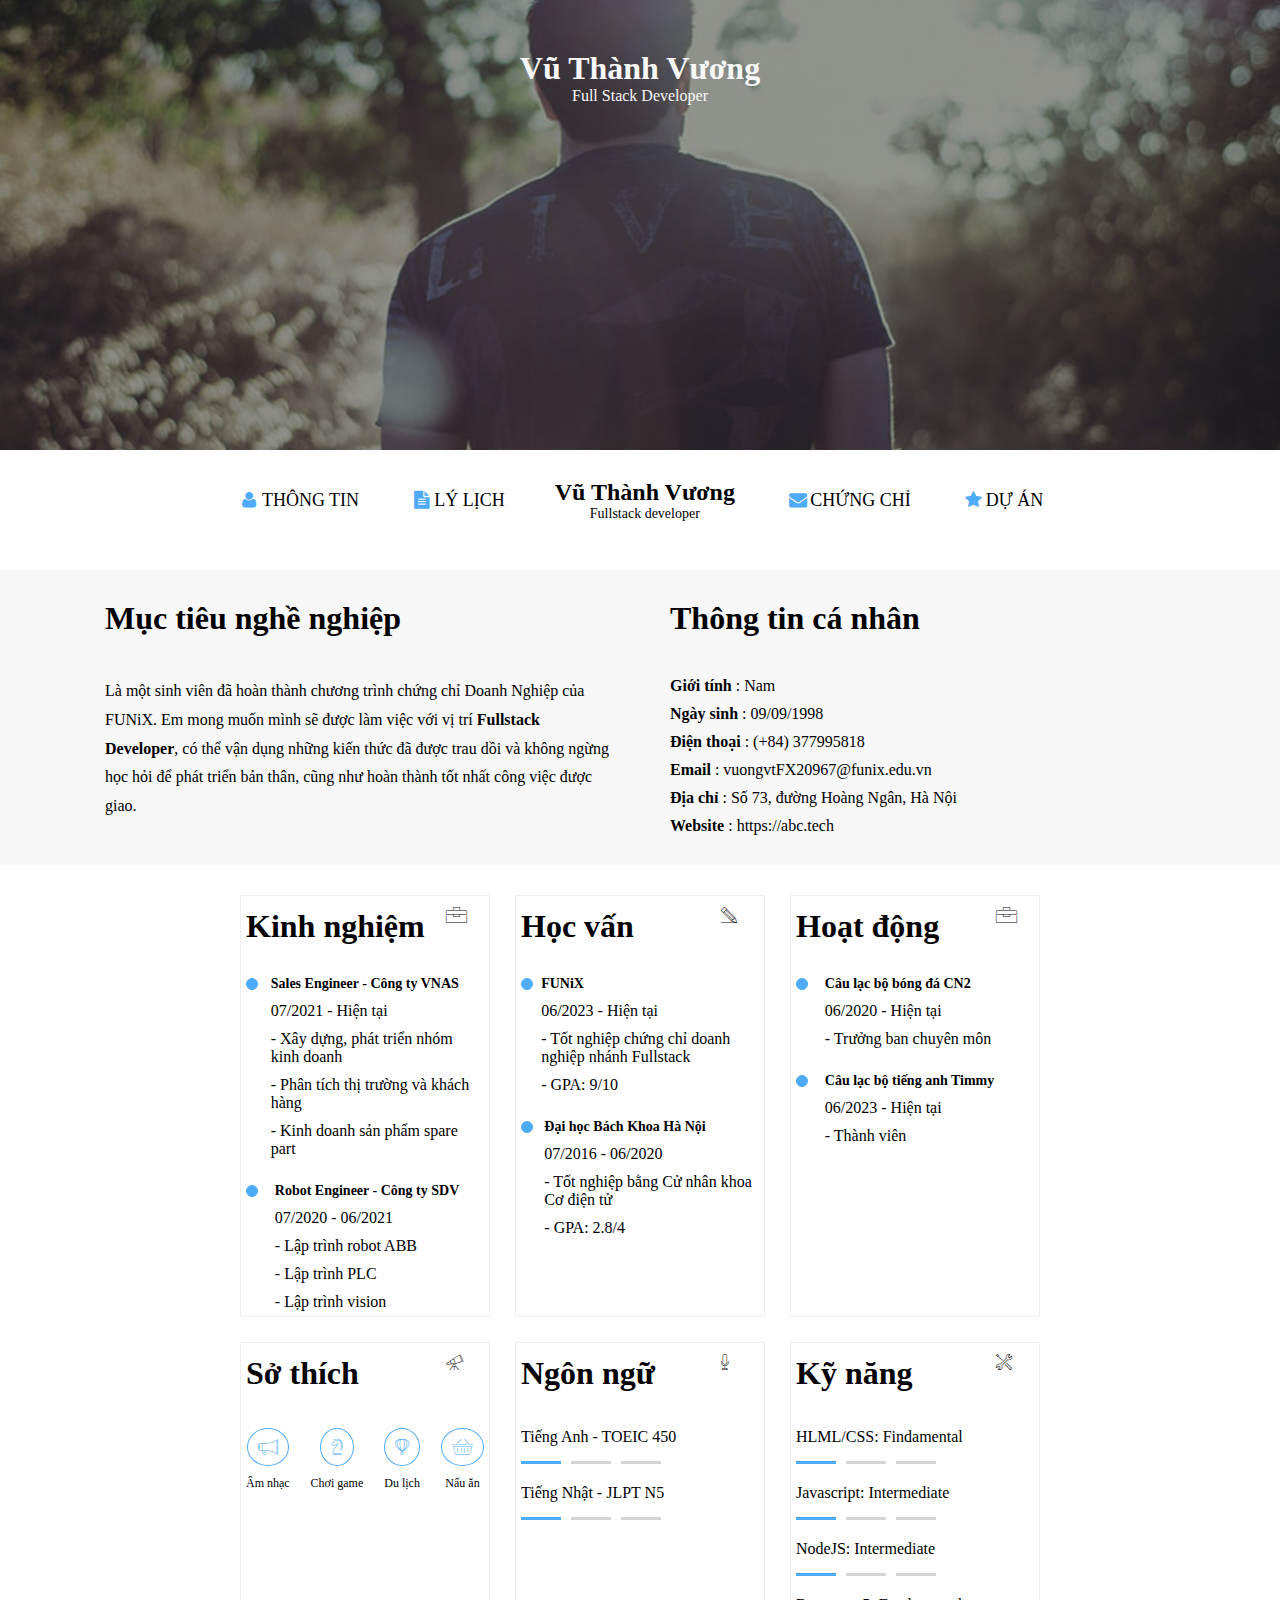
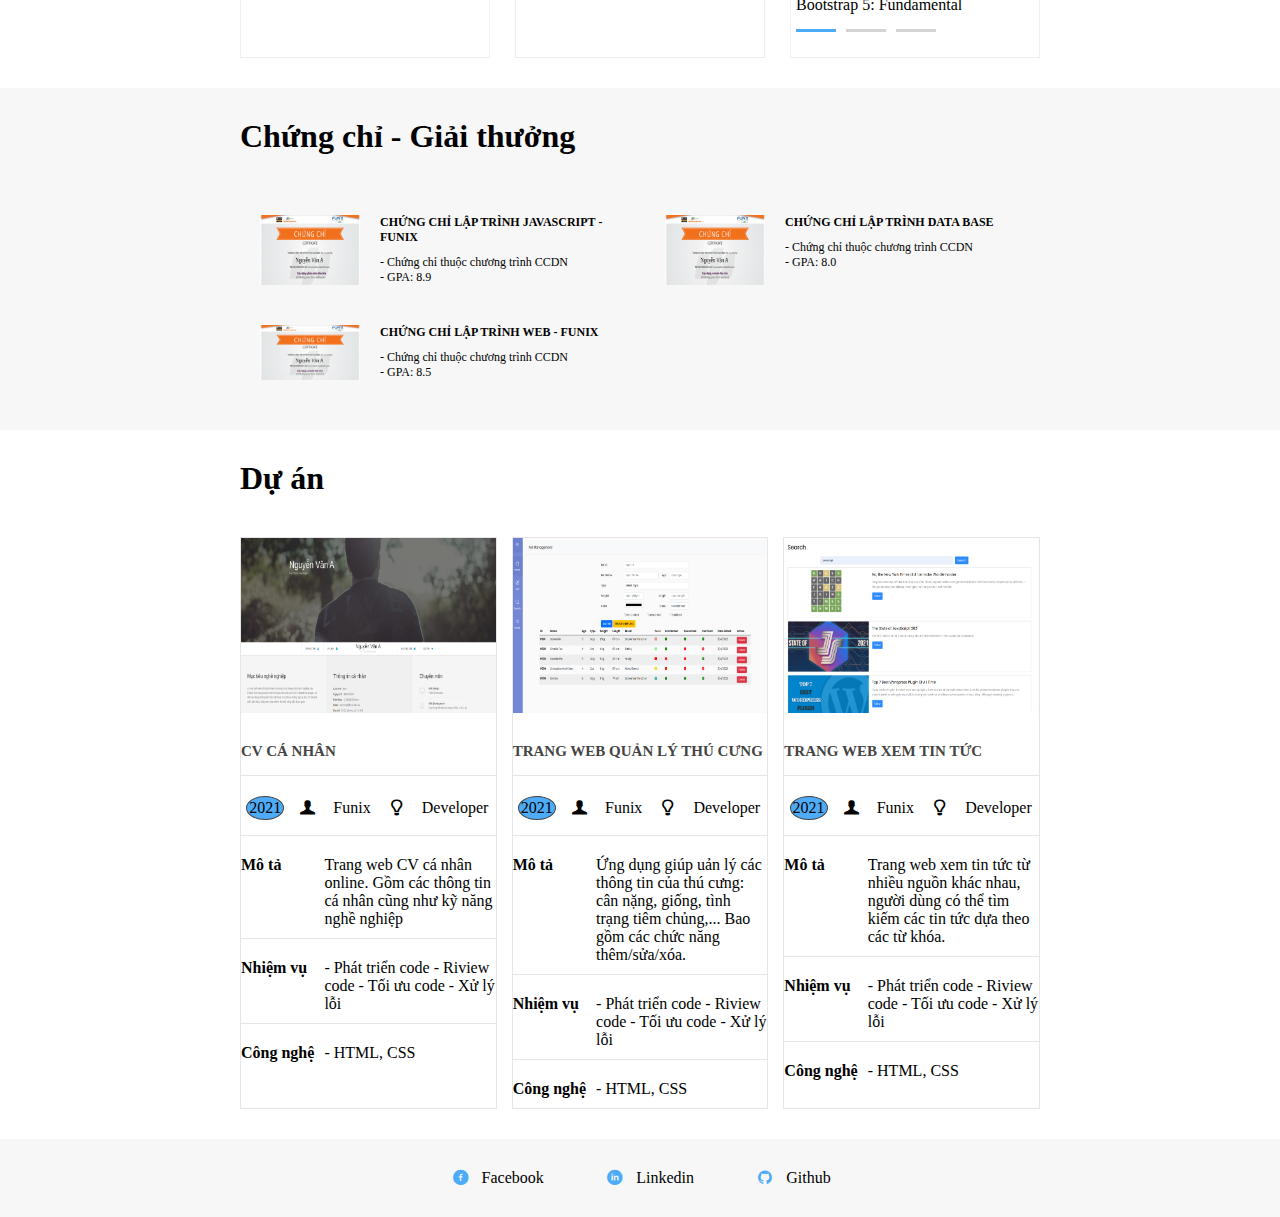
<file: index.html>
<!DOCTYPE html>
<html lang="en">
  <head>
    <meta charset="UTF-8" />
    <meta http-equiv="X-UA-Compatible" content="IE=edge" />
    <meta name="viewport" content="width=device-width, initial-scale=1.0" />

    <link
      href="https://cdn.jsdelivr.net/npm/bootstrap@5.0.2/dist/css/bootstrap.min.css"
      rel="stylesheet"
      integrity="sha384-EVSTQN3/azprG1Anm3QDgpJLIm9Nao0Yz1ztcQTwFspd3yD65VohhpuuCOmLASjC"
      crossorigin="anonymous"
    />
    <link rel="stylesheet" href="./css/style.css" />
    <link rel="stylesheet" href="./css/font.css" />
    <title>Assignment 03</title>
  </head>
  <body>
    <!-- Banner -->

    <div id="banner">
      <h1>Vũ Thành Vương</h1>
      <span>Full Stack Developer</span>
    </div>

    <!-- Navbar -->

    <section id="nav-bar">
      <nav class="container">
        <a href="#job-info"><i class="icon-user logo"></i>THÔNG TIN</a>
        <a href="#personal-info"
          ><i class="icon-doc-text-inv logo"></i>LÝ LỊCH</a
        >
        <div class="nav-bar-name">
          <h3>Vũ Thành Vương</h3>
          <p>Fullstack developer</p>
        </div>
        <a href="#certificate"><i class="icon-mail-alt logo"></i>CHỨNG CHỈ</a>
        <a href="#project"><i class="icon-star-1 logo"></i>DỰ ÁN</a>
      </nav>
    </section>

    <!-- About -->

    <section id="about" class="bg-grey">
      <div class="container">
        <div id="target">
          <h1 class="section-title">Mục tiêu nghề nghiệp</h1>
          <p>
            Là một sinh viên đã hoàn thành chương trình chứng chỉ Doanh Nghiệp
            của FUNiX. Em mong muốn mình sẽ được làm việc với vị trí
            <b>Fullstack Developer</b>, có thể vận dụng những kiến thức đã được
            trau dồi và không ngừng học hỏi để phát triển bản thân, cũng như
            hoàn thành tốt nhất công việc được giao.
          </p>
        </div>
        <div id="personal-info">
          <h1 class="section-title">Thông tin cá nhân</h1>
          <ul class="mt-40 info">
            <li>
              <span><strong>Giới tính</strong></span> : Nam
            </li>
            <li>
              <span><strong>Ngày sinh</strong></span> : 09/09/1998
            </li>
            <li>
              <span><strong>Điện thoại</strong></span> : (+84) 377995818
            </li>
            <li>
              <span><strong>Email</strong></span> : vuongvtFX20967@funix.edu.vn
            </li>
            <li>
              <span><strong>Địa chỉ</strong></span> : Số 73, đường Hoàng Ngân,
              Hà Nội
            </li>
            <li>
              <span><strong>Website</strong></span> : https://abc.tech
            </li>
          </ul>
        </div>
      </div>
    </section>

    <!-- Job-info -->

    <section id="job-info">
      <div class="container">
        <div class="job-info">
          <div class="job-info-header">
            <h1>Kinh nghiệm</h1>
            <div class="job-info-icon ic-toolbox"></div>
          </div>
          <div class="job-info-detail">
            <div class="left-side">
              <p></p>
            </div>
            <div class="right-side">
              <h5 class="job-info-detail-title">
                Sales Engineer - Công ty VNAS
              </h5>
              <p class="job-info-detail-time">07/2021 - Hiện tại</p>
              <ul class="job-info-detail-list">
                <li>- Xây dựng, phát triển nhóm kinh doanh</li>
                <li>- Phân tích thị trường và khách hàng</li>
                <li>- Kinh doanh sản phẩm spare part</li>
              </ul>
            </div>
          </div>
          <div class="job-info-detail">
            <div class="left-side">
              <p></p>
            </div>
            <div class="right-side">
              <h5 class="job-info-detail-title">
                Robot Engineer - Công ty SDV
              </h5>
              <p class="job-info-detail-time">07/2020 - 06/2021</p>
              <ul class="job-info-detail-list">
                <li>- Lập trình robot ABB</li>
                <li>- Lập trình PLC</li>
                <li>- Lập trình vision</li>
              </ul>
            </div>
          </div>
        </div>
        <div class="job-info">
          <div class="job-info-header">
            <h1>Học vấn</h1>
            <i class="job-info-icon ic-pencil"></i>
          </div>
          <div class="job-info-detail">
            <div class="left-side">
              <p></p>
            </div>
            <div class="right-side">
              <h5 class="job-info-detail-title">FUNiX</h5>
              <p class="job-info-detail-time">06/2023 - Hiện tại</p>
              <ul class="job-info-detail-list">
                <li>- Tốt nghiệp chứng chỉ doanh nghiệp nhánh Fullstack</li>
                <li>- GPA: 9/10</li>
              </ul>
            </div>
          </div>
          <div class="job-info-detail">
            <div class="left-side">
              <p></p>
            </div>
            <div class="right-side">
              <h5 class="job-info-detail-title">Đại học Bách Khoa Hà Nội</h5>
              <p class="job-info-detail-time">07/2016 - 06/2020</p>
              <ul class="job-info-detail-list">
                <li>- Tốt nghiệp bằng Cử nhân khoa Cơ điện tử</li>
                <li>- GPA: 2.8/4</li>
              </ul>
            </div>
          </div>
        </div>
        <div class="job-info">
          <div class="job-info-header">
            <h1>Hoạt động</h1>
            <i class="job-info-icon ic-toolbox"></i>
          </div>
          <div class="job-info-detail">
            <div class="left-side">
              <p></p>
            </div>
            <div class="right-side">
              <h5 class="job-info-detail-title">Câu lạc bộ bóng đá CN2</h5>
              <p class="job-info-detail-time">06/2020 - Hiện tại</p>
              <ul class="job-info-detail-list">
                <li>- Trưởng ban chuyên môn</li>
              </ul>
            </div>
          </div>
          <div class="job-info-detail">
            <div class="left-side">
              <p></p>
            </div>
            <div class="right-side">
              <h5 class="job-info-detail-title">Câu lạc bộ tiếng anh Timmy</h5>
              <p class="job-info-detail-time">06/2023 - Hiện tại</p>
              <ul class="job-info-detail-list">
                <li>- Thành viên</li>
              </ul>
            </div>
          </div>
        </div>
        <div class="job-info">
          <div class="job-info-header">
            <h1>Sở thích</h1>
            <i class="job-info-icon ic-telescope"></i>
          </div>
          <ul class="job-content">
            <li>
              <div class="ic-megaphone job-logo"></div>
              <p>Âm nhạc</p>
            </li>
            <li>
              <div class="ic-strategy job-logo"></div>
              <p>Chơi game</p>
            </li>
            <li>
              <div class="ic-hotairballoon job-logo"></div>
              <p>Du lịch</p>
            </li>
            <li>
              <div class="ic-basket job-logo"></div>
              <p>Nấu ăn</p>
            </li>
          </ul>
        </div>
        <div class="job-info">
          <div class="job-info-header">
            <h1>Ngôn ngữ</h1>
            <i class="job-info-icon ic-mic"></i>
          </div>
          <div class="job-info-skill">
            <p class="job-info-skill-name">Tiếng Anh - TOEIC 450</p>
            <ul class="job-info-skill-level">
              <li class="skill-Y"></li>
              <li class="skill-N"></li>
              <li class="skill-N"></li>
            </ul>
            <p class="job-info-skill-name">Tiếng Nhật - JLPT N5</p>
            <ul class="job-info-skill-level">
              <li class="skill-Y"></li>
              <li class="skill-N"></li>
              <li class="skill-N"></li>
            </ul>
          </div>
        </div>
        <div class="job-info">
          <div class="job-info-header">
            <h1>Kỹ năng</h1>
            <i class="job-info-icon ic-tools-2"></i>
          </div>
          <div class="job-info-skill">
            <p class="job-info-skill-name">HLML/CSS: Findamental</p>
            <ul class="job-info-skill-level">
              <li class="skill-Y"></li>
              <li class="skill-N"></li>
              <li class="skill-N"></li>
            </ul>
            <p class="job-info-skill-name">Javascript: Intermediate</p>
            <ul class="job-info-skill-level">
              <li class="skill-Y"></li>
              <li class="skill-N"></li>
              <li class="skill-N"></li>
            </ul>
            <p class="job-info-skill-name">NodeJS: Intermediate</p>
            <ul class="job-info-skill-level">
              <li class="skill-Y"></li>
              <li class="skill-N"></li>
              <li class="skill-N"></li>
            </ul>
            <p class="job-info-skill-name">Bootstrap 5: Fundamental</p>
            <ul class="job-info-skill-level">
              <li class="skill-Y"></li>
              <li class="skill-N"></li>
              <li class="skill-N"></li>
            </ul>
          </div>
        </div>
      </div>
    </section>

    <!-- Certificate -->

    <section id="certificate" class="bg-grey">
      <div class="container">
        <h1 class="section-title">Chứng chỉ - Giải thưởng</h1>
        <div class="certificate">
          <div class="certificate-detail cert-1">
            <img
              src="images/Cert_PRF.png"
              alt="Cert-1"
              class="certificate-detail-img"
            />
            <div class="certificate-detail-text">
              <h4 class="certificate-title">
                CHỨNG CHỈ LẬP TRÌNH JAVASCRIPT - FUNIX
              </h4>
              <ul class="certificate-description">
                <li>- Chứng chỉ thuộc chương trình CCDN</li>
                <li>- GPA: 8.9</li>
              </ul>
            </div>
          </div>
          <div class="certificate-detail cert-2">
            <img
              src="images/Cert_DBI.png"
              alt="Cert-2"
              class="certificate-detail-img"
            />
            <div class="certificate-detail-text">
              <h4 class="certificate-title">CHỨNG CHỈ LẬP TRÌNH DATA BASE</h4>
              <ul class="certificate-description">
                <li>- Chứng chỉ thuộc chương trình CCDN</li>
                <li>- GPA: 8.0</li>
              </ul>
            </div>
          </div>
          <div class="certificate-detail cert-3">
            <img
              src="images/Cert_WEB.png"
              alt="Cert-3"
              class="certificate-detail-img"
            />
            <div class="certificate-detail-text">
              <h4 class="certificate-title">CHỨNG CHỈ LẬP TRÌNH WEB - FUNIX</h4>
              <ul class="certificate-description">
                <li>- Chứng chỉ thuộc chương trình CCDN</li>
                <li>- GPA: 8.5</li>
              </ul>
            </div>
          </div>
        </div>
      </div>
    </section>

    <!-- Project -->

    <section id="project">
      <div class="container">
        <h1 class="section-title">Dự án</h1>
        <div class="total-project">
          <div class="project">
            <img
              src="images/project_1.png"
              alt="Project-1"
              class="project-img"
            />
            <h4 class="project-title">
              <a href="Project-charter-1.html">CV CÁ NHÂN</a>
            </h4>
            <div class="project-box">
              <div class="year">2021</div>
              <div class="icon-user-1"></div>
              <div class="company">Funix</div>
              <div class="icon-lamp"></div>
              <div class="job">Developer</div>
            </div>
            <div class="project-flex description">
              <h6>Mô tả</h6>
              <p>
                Trang web CV cá nhân online. Gồm các thông tin cá nhân cũng như
                kỹ năng nghề nghiệp
              </p>
            </div>
            <div class="project-flex mission">
              <h6>Nhiệm vụ</h6>
              <p>- Phát triển code - Riview code - Tối ưu code - Xử lý lỗi</p>
            </div>
            <div class="project-flex tech">
              <h6>Công nghệ</h6>
              <p>- HTML, CSS</p>
            </div>
          </div>
          <div class="project">
            <img
              src="images/project_2.png"
              alt="Project-2"
              class="project-img"
            />
            <h4 class="project-title">
              <a href="Project-charter-2.html">TRANG WEB QUẢN LÝ THÚ CƯNG</a>
            </h4>
            <div class="project-box">
              <div class="year">2021</div>
              <div class="icon-user-1"></div>
              <div class="company">Funix</div>
              <div class="icon-lamp"></div>
              <div class="job">Developer</div>
            </div>
            <div class="project-flex description">
              <h6>Mô tả</h6>
              <p>
                Ứng dụng giúp uản lý các thông tin của thú cưng: cân nặng,
                giống, tình trạng tiêm chủng,... Bao gồm các chức năng
                thêm/sửa/xóa.
              </p>
            </div>
            <div class="project-flex mission">
              <h6>Nhiệm vụ</h6>
              <p>- Phát triển code - Riview code - Tối ưu code - Xử lý lỗi</p>
            </div>
            <div class="project-flex tech">
              <h6>Công nghệ</h6>
              <p>- HTML, CSS</p>
            </div>
          </div>
          <div class="project">
            <img
              src="images/project_3.png"
              alt="Project-3"
              class="project-img"
            />
            <h4 class="project-title">
              <a href="Project-charter-3.html">TRANG WEB XEM TIN TỨC</a>
            </h4>
            <div class="project-box">
              <div class="year">2021</div>
              <div class="icon-user-1"></div>
              <div class="company">Funix</div>
              <div class="icon-lamp"></div>
              <div class="job">Developer</div>
            </div>
            <div class="project-flex description">
              <h6>Mô tả</h6>
              <p>
                Trang web xem tin tức từ nhiều nguồn khác nhau, người dùng có
                thể tìm kiếm các tin tức dựa theo các từ khóa.
              </p>
            </div>
            <div class="project-flex mission">
              <h6>Nhiệm vụ</h6>
              <p>- Phát triển code - Riview code - Tối ưu code - Xử lý lỗi</p>
            </div>
            <div class="project-flex tech">
              <h6>Công nghệ</h6>
              <p>- HTML, CSS</p>
            </div>
          </div>
        </div>
      </div>
    </section>

    <section id="footer" class="bg-grey">
      <div class="container">
        <ul class="footer-list">
          <li class="footer-list-detail">
            <div class="icon-facebook-circled logo"></div>
            <a href="facebook.com">Facebook</a>
          </li>

          <li class="footer-list-detail">
            <div class="icon-linkedin-circled logo"></div>
            <a href="linkedin.com">Linkedin</a>
          </li>
          <li class="footer-list-detail">
            <div class="icon-github-circled logo"></div>
            <a href="github.com">Github</a>
          </li>
        </ul>
      </div>
    </section>
    <script
      src="https://cdn.jsdelivr.net/npm/bootstrap@5.0.2/dist/js/bootstrap.bundle.min.js"
      integrity="sha384-MrcW6ZMFYlzcLA8Nl+NtUVF0sA7MsXsP1UyJoMp4YLEuNSfAP+JcXn/tWtIaxVXM"
      crossorigin="anonymous"
    ></script>
  </body>
</html>
</file>
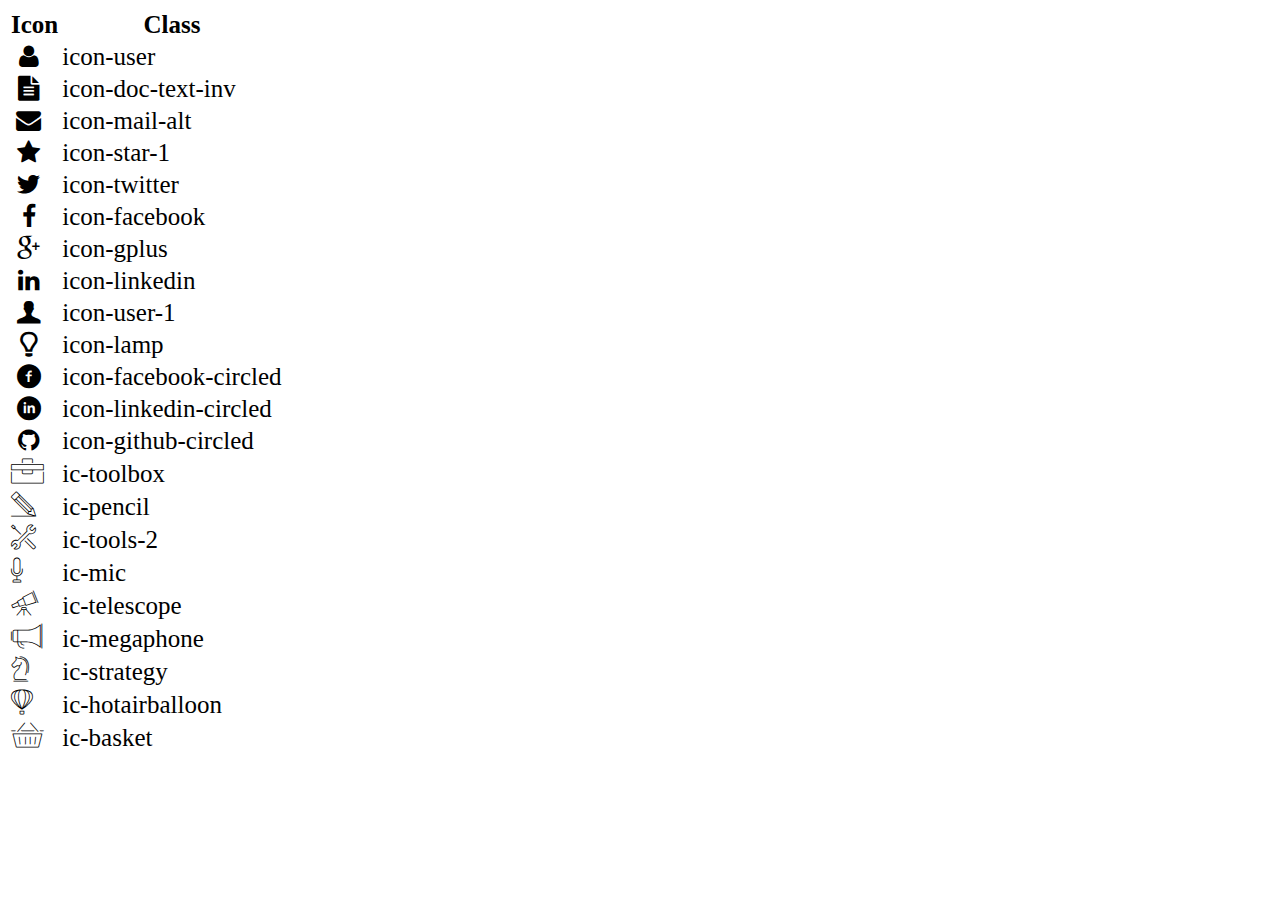
<file: icon-list.html>
<!DOCTYPE html>
<html lang="en">

<head>
    <meta charset="UTF-8">
    <meta http-equiv="X-UA-Compatible" content="IE=edge">
    <meta name="viewport" content="width=device-width, initial-scale=1.0">
    <link rel="stylesheet" href="css/font.css">
    <title>Icon List</title>
</head>

<body>
    <table style="font-size: 25px;">
        <thead>
            <tr>
                <th>Icon</th>
                <th>Class</th>
            </tr>
        </thead>
        <tbody>
            <tr>
                <td><i class="icon-user"></i></td>
                <td>icon-user</td>
            </tr>
            <tr>
                <td><i class="icon-doc-text-inv"></i></td>
                <td>icon-doc-text-inv</td>
            </tr>
            <tr>
                <td><i class="icon-mail-alt"></i></td>
                <td>icon-mail-alt</td>
            </tr>
            <tr>
                <td><i class="icon-star-1"></i></td>
                <td>icon-star-1</td>
            </tr>
            <tr>
                <td><i class="icon-twitter"></i></td>
                <td>icon-twitter</td>
            </tr>
            <tr>
                <td><i class="icon-facebook"></i></td>
                <td>icon-facebook</td>
            </tr>
            <tr>
                <td><i class="icon-gplus"></i></td>
                <td>icon-gplus</td>
            </tr>
            <tr>
                <td><i class="icon-linkedin"></i></td>
                <td>icon-linkedin</td>
            </tr>
            <tr>
                <td><i class="icon-user-1"></i></td>
                <td>icon-user-1</td>
            </tr>
            <tr>
                <td><i class="icon-lamp"></i></td>
                <td>icon-lamp</td>
            </tr>
            <tr>
                <td><i class="icon-facebook-circled"></i></td>
                <td>icon-facebook-circled</td>
            </tr>
            <tr>
                <td><i class="icon-linkedin-circled"></i></td>
                <td>icon-linkedin-circled</td>
            </tr>
            <tr>
                <td><i class="icon-github-circled"></i></td>
                <td>icon-github-circled</td>
            </tr>
            <tr>
                <td><i class="ic-toolbox"></i></td>
                <td>ic-toolbox</td>
            </tr>
            <tr>
                <td><i class="ic-pencil"></i></td>
                <td>ic-pencil</td>
            </tr>
            <tr>
                <td><i class="ic-tools-2"></i></td>
                <td>ic-tools-2</td>
            </tr>

            <tr>
                <td><i class="ic-mic"></i></td>
                <td>ic-mic</td>
            </tr>
            <tr>
                <td><i class="ic-telescope"></i></td>
                <td>ic-telescope</td>
            </tr>
            <tr>
                <td><i class="ic-megaphone"></i></td>
                <td>ic-megaphone</td>
            </tr>
            <tr>
                <td><i class="ic-strategy"></i></td>
                <td>ic-strategy</td>
            </tr>
            <tr>
                <td><i class="ic-hotairballoon"></i></td>
                <td>ic-hotairballoon</td>
            </tr>
            <tr>
                <td><i class="ic-basket"></i></td>
                <td>ic-basket</td>
            </tr>
        </tbody>
    </table>
</body>

</html>
</file>
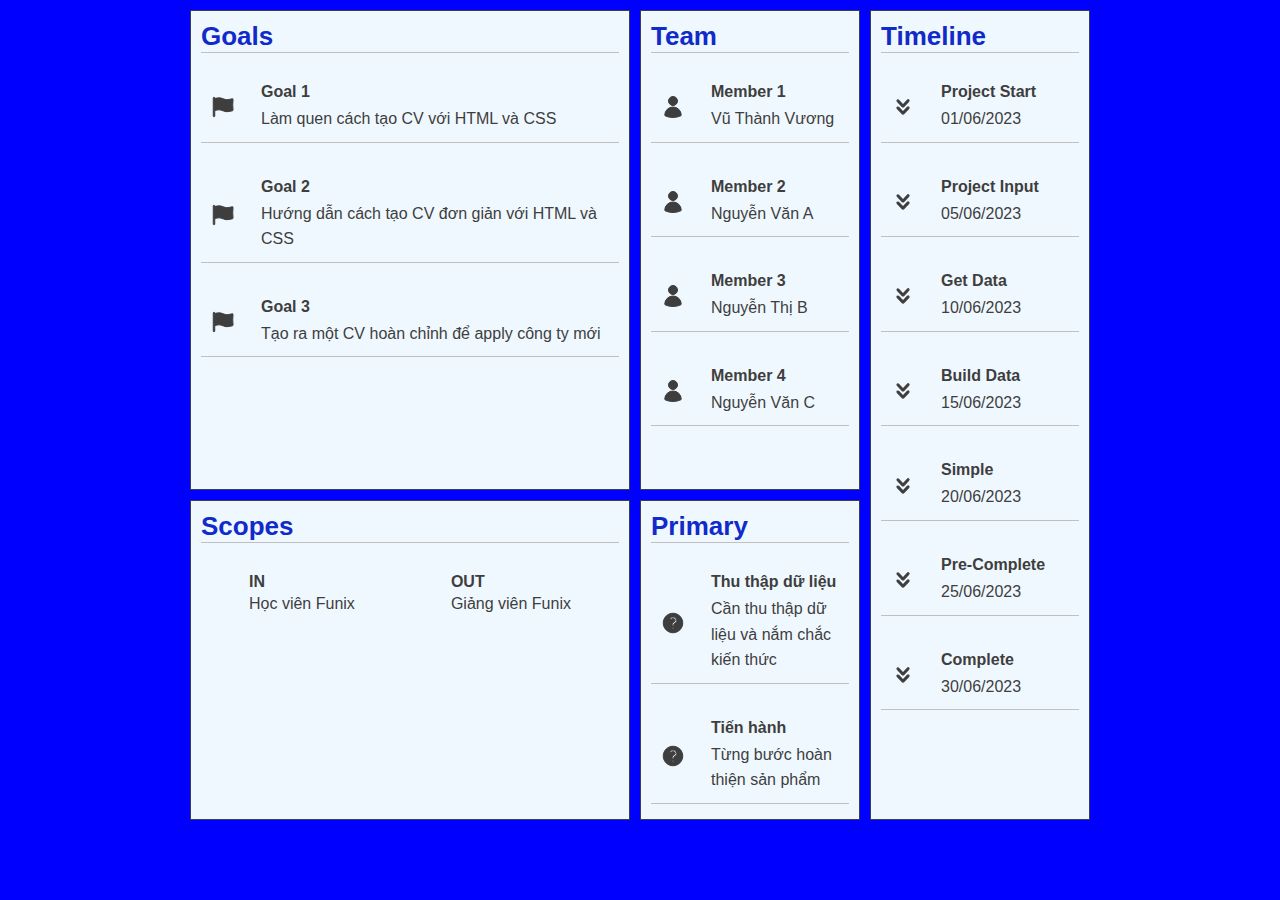
<file: Project-charter-1.html>
<!DOCTYPE html>
<html lang="en">
  <head>
    <meta charset="UTF-8" />
    <meta name="viewport" content="width=device-width, initial-scale=1.0" />
    <title>Project-charter</title>

    <style>
      * {
        box-sizing: border-box;
        padding: 0;
        margin: 0;
      }

      body {
        color: #3e3e3e;
        font-family: sans-serif;
        display: grid;
        grid-template-columns: 2fr 1fr 1fr;
        grid-template-rows: 3fr 2fr;
        max-width: 900px;
        gap: 10px;
        background-color: blue;
        margin: 10px auto;
      }

      .container {
        display: flex;
        flex-direction: column;
        gap: 30px;
        border: 1px solid #3e3e3e;
        padding: 10px;
        background-color: aliceblue;
      }

      .container-goals {
        height: auto;
        grid-column: 1/2;
        grid-row: 1/2;
      }
      .header {
        font-size: 26px;
        color: rgb(17, 42, 202);
        font-weight: bold;
        border-bottom: 1px solid #c0c0c0;
      }

      .content {
        display: grid;
        grid-template-columns: 60px 1fr;
        row-gap: 5px;
        align-items: center;
        justify-content: start;
        border-bottom: 1px solid #c0c0c0;
        padding-bottom: 10px;
        margin-bottom: 5px;
      }
      .content-icon {
        width: 24px;
        height: 24px;
        stroke: #3e3e3e;
        grid-column: 1/2;
        grid-row: 1/3;
        margin-left: 10px;
      }
      .content-name {
        font-size: 16px;
      }
      .content-detail {
        font-size: 16px;
        line-height: 1.6;
      }

      .container-team {
        grid-column: 2/3;
        grid-row: 1/2;
      }

      .container-timeline {
        grid-column: 3/4;
        grid-row: 1/3;
      }

      .content-scope {
        display: flex;
        justify-content: space-around;
      }
      @media (max-width: 868px) {
        body {
          grid-template-columns: 1fr;
        }
        .container-team {
          grid-column: 1/2;
          grid-row: auto;
        }
        .container-timeline {
          grid-column: 1/2;
          grid-row: auto;
        }
      }
    </style>
  </head>
  <body>
    <div class="container container-goals">
      <h1 class="header">Goals</h1>
      <div class="content">
        <svg
          xmlns="http://www.w3.org/2000/svg"
          viewBox="0 0 24 24"
          fill="currentColor"
          class="content-icon"
        >
          <path
            fill-rule="evenodd"
            d="M3 2.25a.75.75 0 01.75.75v.54l1.838-.46a9.75 9.75 0 016.725.738l.108.054a8.25 8.25 0 005.58.652l3.109-.732a.75.75 0 01.917.81 47.784 47.784 0 00.005 10.337.75.75 0 01-.574.812l-3.114.733a9.75 9.75 0 01-6.594-.77l-.108-.054a8.25 8.25 0 00-5.69-.625l-2.202.55V21a.75.75 0 01-1.5 0V3A.75.75 0 013 2.25z"
            clip-rule="evenodd"
          />
        </svg>
        <h3 class="content-name">Goal 1</h3>
        <p class="content-detail">Làm quen cách tạo CV với HTML và CSS</p>
      </div>
      <div class="content">
        <svg
          xmlns="http://www.w3.org/2000/svg"
          viewBox="0 0 24 24"
          fill="currentColor"
          class="content-icon"
        >
          <path
            fill-rule="evenodd"
            d="M3 2.25a.75.75 0 01.75.75v.54l1.838-.46a9.75 9.75 0 016.725.738l.108.054a8.25 8.25 0 005.58.652l3.109-.732a.75.75 0 01.917.81 47.784 47.784 0 00.005 10.337.75.75 0 01-.574.812l-3.114.733a9.75 9.75 0 01-6.594-.77l-.108-.054a8.25 8.25 0 00-5.69-.625l-2.202.55V21a.75.75 0 01-1.5 0V3A.75.75 0 013 2.25z"
            clip-rule="evenodd"
          />
        </svg>
        <h3 class="content-name">Goal 2</h3>
        <p class="content-detail">
          Hướng dẫn cách tạo CV đơn giản với HTML và CSS
        </p>
      </div>
      <div class="content">
        <svg
          xmlns="http://www.w3.org/2000/svg"
          viewBox="0 0 24 24"
          fill="currentColor"
          class="content-icon"
        >
          <path
            fill-rule="evenodd"
            d="M3 2.25a.75.75 0 01.75.75v.54l1.838-.46a9.75 9.75 0 016.725.738l.108.054a8.25 8.25 0 005.58.652l3.109-.732a.75.75 0 01.917.81 47.784 47.784 0 00.005 10.337.75.75 0 01-.574.812l-3.114.733a9.75 9.75 0 01-6.594-.77l-.108-.054a8.25 8.25 0 00-5.69-.625l-2.202.55V21a.75.75 0 01-1.5 0V3A.75.75 0 013 2.25z"
            clip-rule="evenodd"
          />
        </svg>

        <h3 class="content-name">Goal 3</h3>
        <p class="content-detail">
          Tạo ra một CV hoàn chỉnh để apply công ty mới
        </p>
      </div>
    </div>
    <div class="container container-team">
      <h1 class="header">Team</h1>
      <div class="content">
        <svg
          xmlns="http://www.w3.org/2000/svg"
          viewBox="0 0 24 24"
          fill="currentColor"
          class="content-icon"
        >
          <path
            fill-rule="evenodd"
            d="M7.5 6a4.5 4.5 0 119 0 4.5 4.5 0 01-9 0zM3.751 20.105a8.25 8.25 0 0116.498 0 .75.75 0 01-.437.695A18.683 18.683 0 0112 22.5c-2.786 0-5.433-.608-7.812-1.7a.75.75 0 01-.437-.695z"
            clip-rule="evenodd"
          />
        </svg>

        <h3 class="content-name">Member 1</h3>
        <p class="content-detail">Vũ Thành Vương</p>
      </div>
      <div class="content">
        <svg
          xmlns="http://www.w3.org/2000/svg"
          viewBox="0 0 24 24"
          fill="currentColor"
          class="content-icon"
        >
          <path
            fill-rule="evenodd"
            d="M7.5 6a4.5 4.5 0 119 0 4.5 4.5 0 01-9 0zM3.751 20.105a8.25 8.25 0 0116.498 0 .75.75 0 01-.437.695A18.683 18.683 0 0112 22.5c-2.786 0-5.433-.608-7.812-1.7a.75.75 0 01-.437-.695z"
            clip-rule="evenodd"
          />
        </svg>
        <h3 class="content-name">Member 2</h3>
        <p class="content-detail">Nguyễn Văn A</p>
      </div>
      <div class="content">
        <svg
          xmlns="http://www.w3.org/2000/svg"
          viewBox="0 0 24 24"
          fill="currentColor"
          class="content-icon"
        >
          <path
            fill-rule="evenodd"
            d="M7.5 6a4.5 4.5 0 119 0 4.5 4.5 0 01-9 0zM3.751 20.105a8.25 8.25 0 0116.498 0 .75.75 0 01-.437.695A18.683 18.683 0 0112 22.5c-2.786 0-5.433-.608-7.812-1.7a.75.75 0 01-.437-.695z"
            clip-rule="evenodd"
          />
        </svg>
        <h3 class="content-name">Member 3</h3>
        <p class="content-detail">Nguyễn Thị B</p>
      </div>
      <div class="content">
        <svg
          xmlns="http://www.w3.org/2000/svg"
          viewBox="0 0 24 24"
          fill="currentColor"
          class="content-icon"
        >
          <path
            fill-rule="evenodd"
            d="M7.5 6a4.5 4.5 0 119 0 4.5 4.5 0 01-9 0zM3.751 20.105a8.25 8.25 0 0116.498 0 .75.75 0 01-.437.695A18.683 18.683 0 0112 22.5c-2.786 0-5.433-.608-7.812-1.7a.75.75 0 01-.437-.695z"
            clip-rule="evenodd"
          />
        </svg>
        <h3 class="content-name">Member 4</h3>
        <p class="content-detail">Nguyễn Văn C</p>
      </div>
    </div>
    <div class="container container-timeline">
      <h1 class="header">Timeline</h1>
      <div class="content">
        <svg
          xmlns="http://www.w3.org/2000/svg"
          viewBox="0 0 20 20"
          fill="currentColor"
          class="content-icon"
        >
          <path
            fill-rule="evenodd"
            d="M14.77 4.21a.75.75 0 01.02 1.06l-4.25 4.5a.75.75 0 01-1.08 0l-4.25-4.5a.75.75 0 011.08-1.04L10 8.168l3.71-3.938a.75.75 0 011.06-.02zm0 6a.75.75 0 01.02 1.06l-4.25 4.5a.75.75 0 01-1.08 0l-4.25-4.5a.75.75 0 111.08-1.04L10 14.168l3.71-3.938a.75.75 0 011.06-.02z"
            clip-rule="evenodd"
          />
        </svg>

        <h3 class="content-name">Project Start</h3>
        <p class="content-detail">01/06/2023</p>
      </div>
      <div class="content">
        <svg
          xmlns="http://www.w3.org/2000/svg"
          viewBox="0 0 20 20"
          fill="currentColor"
          class="content-icon"
        >
          <path
            fill-rule="evenodd"
            d="M14.77 4.21a.75.75 0 01.02 1.06l-4.25 4.5a.75.75 0 01-1.08 0l-4.25-4.5a.75.75 0 011.08-1.04L10 8.168l3.71-3.938a.75.75 0 011.06-.02zm0 6a.75.75 0 01.02 1.06l-4.25 4.5a.75.75 0 01-1.08 0l-4.25-4.5a.75.75 0 111.08-1.04L10 14.168l3.71-3.938a.75.75 0 011.06-.02z"
            clip-rule="evenodd"
          />
        </svg>
        <h3 class="content-name">Project Input</h3>
        <p class="content-detail">05/06/2023</p>
      </div>
      <div class="content">
        <svg
          xmlns="http://www.w3.org/2000/svg"
          viewBox="0 0 20 20"
          fill="currentColor"
          class="content-icon"
        >
          <path
            fill-rule="evenodd"
            d="M14.77 4.21a.75.75 0 01.02 1.06l-4.25 4.5a.75.75 0 01-1.08 0l-4.25-4.5a.75.75 0 011.08-1.04L10 8.168l3.71-3.938a.75.75 0 011.06-.02zm0 6a.75.75 0 01.02 1.06l-4.25 4.5a.75.75 0 01-1.08 0l-4.25-4.5a.75.75 0 111.08-1.04L10 14.168l3.71-3.938a.75.75 0 011.06-.02z"
            clip-rule="evenodd"
          />
        </svg>
        <h3 class="content-name">Get Data</h3>
        <p class="content-detail">10/06/2023</p>
      </div>
      <div class="content">
        <svg
          xmlns="http://www.w3.org/2000/svg"
          viewBox="0 0 20 20"
          fill="currentColor"
          class="content-icon"
        >
          <path
            fill-rule="evenodd"
            d="M14.77 4.21a.75.75 0 01.02 1.06l-4.25 4.5a.75.75 0 01-1.08 0l-4.25-4.5a.75.75 0 011.08-1.04L10 8.168l3.71-3.938a.75.75 0 011.06-.02zm0 6a.75.75 0 01.02 1.06l-4.25 4.5a.75.75 0 01-1.08 0l-4.25-4.5a.75.75 0 111.08-1.04L10 14.168l3.71-3.938a.75.75 0 011.06-.02z"
            clip-rule="evenodd"
          />
        </svg>
        <h3 class="content-name">Build Data</h3>
        <p class="content-detail">15/06/2023</p>
      </div>
      <div class="content">
        <svg
          xmlns="http://www.w3.org/2000/svg"
          viewBox="0 0 20 20"
          fill="currentColor"
          class="content-icon"
        >
          <path
            fill-rule="evenodd"
            d="M14.77 4.21a.75.75 0 01.02 1.06l-4.25 4.5a.75.75 0 01-1.08 0l-4.25-4.5a.75.75 0 011.08-1.04L10 8.168l3.71-3.938a.75.75 0 011.06-.02zm0 6a.75.75 0 01.02 1.06l-4.25 4.5a.75.75 0 01-1.08 0l-4.25-4.5a.75.75 0 111.08-1.04L10 14.168l3.71-3.938a.75.75 0 011.06-.02z"
            clip-rule="evenodd"
          />
        </svg>
        <h3 class="content-name">Simple</h3>
        <p class="content-detail">20/06/2023</p>
      </div>

      <div class="content">
        <svg
          xmlns="http://www.w3.org/2000/svg"
          viewBox="0 0 20 20"
          fill="currentColor"
          class="content-icon"
        >
          <path
            fill-rule="evenodd"
            d="M14.77 4.21a.75.75 0 01.02 1.06l-4.25 4.5a.75.75 0 01-1.08 0l-4.25-4.5a.75.75 0 011.08-1.04L10 8.168l3.71-3.938a.75.75 0 011.06-.02zm0 6a.75.75 0 01.02 1.06l-4.25 4.5a.75.75 0 01-1.08 0l-4.25-4.5a.75.75 0 111.08-1.04L10 14.168l3.71-3.938a.75.75 0 011.06-.02z"
            clip-rule="evenodd"
          />
        </svg>
        <h3 class="content-name">Pre-Complete</h3>
        <p class="content-detail">25/06/2023</p>
      </div>
      <div class="content">
        <svg
          xmlns="http://www.w3.org/2000/svg"
          viewBox="0 0 20 20"
          fill="currentColor"
          class="content-icon"
        >
          <path
            fill-rule="evenodd"
            d="M14.77 4.21a.75.75 0 01.02 1.06l-4.25 4.5a.75.75 0 01-1.08 0l-4.25-4.5a.75.75 0 011.08-1.04L10 8.168l3.71-3.938a.75.75 0 011.06-.02zm0 6a.75.75 0 01.02 1.06l-4.25 4.5a.75.75 0 01-1.08 0l-4.25-4.5a.75.75 0 111.08-1.04L10 14.168l3.71-3.938a.75.75 0 011.06-.02z"
            clip-rule="evenodd"
          />
        </svg>
        <h3 class="content-name">Complete</h3>
        <p class="content-detail">30/06/2023</p>
      </div>
    </div>
    <div class="container container-scopes">
      <h1 class="header">Scopes</h1>
      <div class="content-scope">
        <div class="in-out">
          <h3 class="content-name">IN</h3>
          <p class="content-detail">Học viên Funix</p>
        </div>
        <div class="in-out">
          <h3 class="content-name">OUT</h3>
          <p class="content-detail">Giảng viên Funix</p>
        </div>
      </div>
    </div>
    <div class="container container-primary">
      <h1 class="header">Primary</h1>
      <div class="content">
        <svg
          xmlns="http://www.w3.org/2000/svg"
          viewBox="0 0 24 24"
          fill="currentColor"
          class="content-icon"
        >
          <path
            fill-rule="evenodd"
            d="M2.25 12c0-5.385 4.365-9.75 9.75-9.75s9.75 4.365 9.75 9.75-4.365 9.75-9.75 9.75S2.25 17.385 2.25 12zm11.378-3.917c-.89-.777-2.366-.777-3.255 0a.75.75 0 01-.988-1.129c1.454-1.272 3.776-1.272 5.23 0 1.513 1.324 1.513 3.518 0 4.842a3.75 3.75 0 01-.837.552c-.676.328-1.028.774-1.028 1.152v.75a.75.75 0 01-1.5 0v-.75c0-1.279 1.06-2.107 1.875-2.502.182-.088.351-.199.503-.331.83-.727.83-1.857 0-2.584zM12 18a.75.75 0 100-1.5.75.75 0 000 1.5z"
            clip-rule="evenodd"
          />
        </svg>

        <h3 class="content-name">Thu thập dữ liệu</h3>
        <p class="content-detail">Cần thu thập dữ liệu và nắm chắc kiến thức</p>
      </div>
      <div class="content">
        <svg
          xmlns="http://www.w3.org/2000/svg"
          viewBox="0 0 24 24"
          fill="currentColor"
          class="content-icon"
        >
          <path
            fill-rule="evenodd"
            d="M2.25 12c0-5.385 4.365-9.75 9.75-9.75s9.75 4.365 9.75 9.75-4.365 9.75-9.75 9.75S2.25 17.385 2.25 12zm11.378-3.917c-.89-.777-2.366-.777-3.255 0a.75.75 0 01-.988-1.129c1.454-1.272 3.776-1.272 5.23 0 1.513 1.324 1.513 3.518 0 4.842a3.75 3.75 0 01-.837.552c-.676.328-1.028.774-1.028 1.152v.75a.75.75 0 01-1.5 0v-.75c0-1.279 1.06-2.107 1.875-2.502.182-.088.351-.199.503-.331.83-.727.83-1.857 0-2.584zM12 18a.75.75 0 100-1.5.75.75 0 000 1.5z"
            clip-rule="evenodd"
          />
        </svg>
        <h3 class="content-name">Tiến hành</h3>
        <p class="content-detail">Từng bước hoàn thiện sản phẩm</p>
      </div>
    </div>
  </body>
</html>
</file>
<file: css/style.css>
* {
  box-sizing: border-box;
  margin: 0px;
  padding: 0;
}

.bg-grey {
  background: #f7f7f7;
}

section > .container {
  max-width: 1170px;
  margin: auto;
  display: block;

  padding: 30px 50px;
}

h1 {
  font-size: 32px;
}

#banner {
  /* background-color: #444; */
  color: #f7f7f7;
  height: 50vh;
  padding: 50px;
  text-align: center;
  /* background-image: url(images/banner.jpg); */
  background-image: linear-gradient(rgba(0, 0, 0, 0.4), rgba(0, 0, 0, 0.4)),
    url("./../images/banner.jpg");
  background-size: cover;
}

#nav-bar .container {
  text-align: center;
  /* background-color: aquamarine; */
  height: 100px;
  text-align: center;
  display: flex;
  gap: 50px;
  align-items: center;
  justify-content: center;
}

#nav-bar .container a {
  text-decoration: none;
  color: #000;
  font-size: 18px;
}

.nav-bar-name h3 {
  font-size: 24px;
}
.nav-bar-name p {
  font-size: 14px;
}

/* About */

#about .container {
  display: flex;
  gap: 60px;
  align-items: start;
  justify-content: center;
  margin-top: 20px;
}

.section-title {
  padding-bottom: 40px;
}

#target {
  width: 50%;
}
#target p {
  line-height: 1.8;
}
#personal-info {
  width: 50%;
}

.mt-40 {
  list-style: none;
  display: flex;
  flex-direction: column;
  gap: 10px;
}

/* Job-info */

#job-info .container {
  /* background-color: aquamarine; */
  display: grid;
  grid-template-columns: 1fr 1fr 1fr;
  grid-template-rows: auto auto;
  column-gap: 25px;
  row-gap: 25px;
  max-width: 900px;
}

.job-info {
  padding: 5px;
  border: 1px solid #eeeeee;
}

.job-info-header {
  display: flex;
  align-items: center;
  justify-content: space-between;
  height: 50px;
}

.job-info-detail-time {
  margin-top: 10px;
}
.job-info-icon {
  display: block;
  width: 38px;
  height: 38px;
}

.job-content {
  list-style: none;
  display: flex;
  gap: 5px;
  align-items: center;
  justify-content: space-between;
  padding-top: 30px;
}

.job-content li {
  display: flex;
  flex-direction: column;
  justify-content: center;
  align-items: center;
  gap: 10px;
}

.job-content li p {
  font-size: 12px;
}
.job-logo {
  border: 1px solid #4dabf7;
  padding: 10px;
  border-radius: 50%;
  color: #4dabf7;
}

.job-info-detail {
  display: flex;
  gap: 5px;
}
.left-side {
  width: 10%;
}
.left-side p {
  padding: 5px;
  width: 5px;
  border: 1px solid #4dabf7;
  border-radius: 50%;
  background-color: #4dabf7;
  margin-top: 2px;
}

.job-info-detail {
  margin-top: 25px;
}

.job-info-detail-title {
  font-size: 14px;
}
.job-info-detail-list {
  list-style: none;
  padding-top: 10px;
  display: flex;
  flex-direction: column;
  gap: 10px;
  padding-left: 0;
}

.job-info-skill {
  padding-top: 30px;
}
.job-info-skill-level {
  list-style: none;
  display: flex;
  justify-content: start;
  align-items: center;
  gap: 10px;
  padding-top: 15px;
  padding-bottom: 20px;
}

.skill-Y {
  width: 40px;
  height: 3px;
  border: 1px solid #4dabf7;
  background-color: #4dabf7;
}

.skill-N {
  width: 40px;
  height: 3px;
  border: 1px solid #d4d4d4;
  background-color: #d4d4d4;
}

/* Certificate */
#certificate .container {
  /* background-color: aquamarine; */
  max-width: 900px;
}

.certificate {
  display: grid;
  grid-template-columns: 1fr 1fr;
  column-gap: 10px;
  align-content: center;
  justify-content: center;
}

.certificate-detail {
  display: flex;
  gap: 20px;
  padding: 20px;
}

.certificate-detail-img {
  width: 100px;
}

.certificate-title {
  font-size: 12px;
}
.certificate-description {
  font-size: 12px;
  list-style: none;
  margin-top: 10px;
}

/* Project */

#project .container {
  max-width: 900px;
}

.project {
  display: flex;
  flex-direction: column;
  gap: 20px;
  width: 350px;
  /* background-color: aquamarine; */
  border: 1px solid #e7e5e5;
}
.project-title {
  font-size: 15px;
  padding-top: 10px;
  padding-bottom: 15px;
  border-bottom: 1px solid #e7e5e5;
}
.project-img {
  width: 100%;
}
.project-box {
  display: flex;
  width: 100%;
  align-items: center;
  justify-content: space-around;
  padding-bottom: 15px;
  border-bottom: 1px solid #e7e5e5;
}
.project-box div {
  padding: 2px;
}

.year {
  border: 1px solid #444;
  background-color: #4dabf7;
  border-radius: 50%;
}

.project-flex {
  display: flex;
  gap: 10px;
  align-items: start;
  justify-content: start;
  padding-bottom: 10px;
  border-bottom: 1px solid #e7e5e5;
}
.project-flex:last-child {
  border-bottom: none;
}
.project-flex h6 {
  font-size: 16px;
  width: 30%;
}
.project-flex p {
  width: 70%;
}
.total-project {
  display: flex;
  gap: 15px;
}

h4 a {
  text-decoration: none;
  color: #444;
}

/* Footer */

#footer.container {
  max-width: 900px;
}
.footer-list {
  list-style: none;
  display: flex;
  justify-content: center;
  align-items: center;
  gap: 60px;
}

.footer-list-detail {
  display: flex;
  gap: 10px;
}
.footer-list-detail a {
  text-decoration: none;
  color: #000;
}
.logo {
  color: #4dabf7;
}

/* Tablets and under */
@media (max-width: 868px) {
  .nav-bar-name {
    display: none;
  }
  #job-info .container {
    grid-template-columns: 1fr 1fr;
  }
}

/* Mobile */
@media (max-width: 580px) {
  #nav-bar .container {
    flex-direction: column;
    height: auto;
    align-items: start;
    gap: 30px;
  }
  #about .container {
    flex-direction: column;
    width: 1000px;
  }
  #job-info .container {
    grid-template-columns: 1fr;
  }
  .certificate {
    grid-template-columns: 1fr;
  }
  .certificate-detail {
    flex-direction: column;
    gap: 30px;
  }
  .certificate-detail-img {
    width: 400px;
  }
  .total-project {
    display: flex;
    flex-direction: column;
  }
  .project {
    width: 420px;
  }
}
</file>
<file: css/font.css>
@font-face {
	font-family: 'open_sanslight';
	src: url('../fonts/OpenSans-Light-webfont.eot');
	src: url('../fonts/OpenSans-Light-webfont.eot#iefix') format('embedded-opentype'),
		url('../fonts/OpenSans-Light-webfont.woff') format('woff'),
		url('../fonts/OpenSans-Light-webfont.ttf') format('truetype'),
		url('../fonts/OpenSans-Light-webfont.svg#open_sanslight') format('svg');
	font-weight: normal;
	font-style: normal;

}

@font-face {
	font-family: 'open_sansitalic';
	src: url('../fonts/OpenSans-Italic-webfont.eot');
	src: url('../fonts/OpenSans-Italic-webfont.eot#iefix') format('embedded-opentype'),
		url('../fonts/OpenSans-Italic-webfont.woff') format('woff'),
		url('../fonts/OpenSans-Italic-webfont.ttf') format('truetype'),
		url('../fonts/OpenSans-Italic-webfont.svg#open_sansitalic') format('svg');
	font-weight: normal;
	font-style: normal;

}

@font-face {
	font-family: 'open_sanssemibold';
	src: url('../fonts/OpenSans-Semibold-webfont.eot');
	src: url('../fonts/OpenSans-Semibold-webfont.eot#iefix') format('embedded-opentype'),
		url('../fonts/OpenSans-Semibold-webfont.woff') format('woff'),
		url('../fonts/OpenSans-Semibold-webfont.ttf') format('truetype'),
		url('../fonts/OpenSans-Semibold-webfont.svg#open_sanssemibold') format('svg');
	font-weight: normal;
	font-style: normal;

}


@font-face {
	font-family: 'open_sanslight_italic';
	src: url('../fonts/OpenSans-LightItalic-webfont.eot');
	src: url('../fonts/OpenSans-LightItalic-webfont.eot#iefix') format('embedded-opentype'),
		url('../fonts/OpenSans-LightItalic-webfont.woff') format('woff'),
		url('../fonts/OpenSans-LightItalic-webfont.ttf') format('truetype'),
		url('../fonts/OpenSans-LightItalic-webfont.svg#open_sanslight_italic') format('svg');
	font-weight: normal;
	font-style: normal;

}

@font-face {
	font-family: 'open_sansregular';
	src: url('../fonts/OpenSans-Regular-webfont.eot');
	src: url('../fonts/OpenSans-Regular-webfont.eot#iefix') format('embedded-opentype'),
		url('../fonts/OpenSans-Regular-webfont.woff') format('woff'),
		url('../fonts/OpenSans-Regular-webfont.ttf') format('truetype'),
		url('../fonts/OpenSans-Regular-webfont.svg#open_sansregular') format('svg');
	font-weight: normal;
	font-style: normal;

}


@font-face {
	font-family: 'fontello';
	src: url('../fonts/fontello.eot');
	src: url('../fonts/fontello.eot#iefix') format('embedded-opentype'),
		url('../fonts/fontello.woff') format('woff'),
		url('../fonts/fontello.ttf') format('truetype'),
		url('../fonts/fontello.svg#fontello') format('svg');
	font-weight: normal;
	font-style: normal;
}

[class^="icon-"]:before,
[class*=" icon-"]:before {
	font-family: "fontello";
	font-style: normal;
	font-weight: normal;
	speak: none;

	display: inline-block;
	text-decoration: inherit;
	width: 1em;
	margin-right: .2em;
	text-align: center;
	/* opacity: .8; */

	/* For safety - reset parent styles, that can break glyph codes*/
	font-variant: normal;
	text-transform: none;

	/* fix buttons height, for twitter bootstrap */
	line-height: 1em;

	/* Animation center compensation - margins should be symmetric */
	/* remove if not needed */
	margin-left: .2em;

	/* you can be more comfortable with increased icons size */
	/* font-size: 120%; */

	/* Font smoothing. That was taken from TWBS */
	-webkit-font-smoothing: antialiased;
	-moz-osx-font-smoothing: grayscale;

	/* Uncomment for 3D effect */
	/* text-shadow: 1px 1px 1px rgba(127, 127, 127, 0.3); */
}

.icon-emo-happy:before {
	content: '\e800';
}

/* '' */
.icon-emo-wink:before {
	content: '\e801';
}

/* '' */
.icon-emo-wink2:before {
	content: '\e802';
}

/* '' */
.icon-emo-unhappy:before {
	content: '\e803';
}

/* '' */
.icon-emo-sleep:before {
	content: '\e804';
}

/* '' */
.icon-emo-thumbsup:before {
	content: '\e805';
}

/* '' */
.icon-emo-devil:before {
	content: '\e806';
}

/* '' */
.icon-emo-surprised:before {
	content: '\e807';
}

/* '' */
.icon-emo-tongue:before {
	content: '\e808';
}

/* '' */
.icon-emo-coffee:before {
	content: '\e809';
}

/* '' */
.icon-emo-sunglasses:before {
	content: '\e80a';
}

/* '' */
.icon-emo-displeased:before {
	content: '\e80b';
}

/* '' */
.icon-emo-beer:before {
	content: '\e80c';
}

/* '' */
.icon-emo-grin:before {
	content: '\e80d';
}

/* '' */
.icon-emo-angry:before {
	content: '\e80e';
}

/* '' */
.icon-emo-saint:before {
	content: '\e80f';
}

/* '' */
.icon-emo-cry:before {
	content: '\e810';
}

/* '' */
.icon-emo-shoot:before {
	content: '\e811';
}

/* '' */
.icon-emo-squint:before {
	content: '\e812';
}

/* '' */
.icon-emo-laugh:before {
	content: '\e813';
}

/* '' */
.icon-spin1:before {
	content: '\e814';
}

/* '' */
.icon-spin2:before {
	content: '\e815';
}

/* '' */
.icon-spin3:before {
	content: '\e816';
}

/* '' */
.icon-spin4:before {
	content: '\e817';
}

/* '' */
.icon-spin5:before {
	content: '\e818';
}

/* '' */
.icon-spin6:before {
	content: '\e819';
}

/* '' */
.icon-firefox:before {
	content: '\e81a';
}

/* '' */
.icon-chrome:before {
	content: '\e81b';
}

/* '' */
.icon-opera:before {
	content: '\e81c';
}

/* '' */
.icon-ie:before {
	content: '\e81d';
}

/* '' */
.icon-crown:before {
	content: '\e81e';
}

/* '' */
.icon-crown-plus:before {
	content: '\e81f';
}

/* '' */
.icon-crown-minus:before {
	content: '\e820';
}

/* '' */
.icon-marquee:before {
	content: '\e821';
}

/* '' */
.icon-glass:before {
	content: '\e822';
}

/* '' */
.icon-music:before {
	content: '\e823';
}

/* '' */
.icon-search:before {
	content: '\e824';
}

/* '' */
.icon-mail:before {
	content: '\e825';
}

/* '' */
.icon-mail-alt:before {
	content: '\e826';
}

/* '' */
.icon-mail-squared:before {
	content: '\e827';
}

/* '' */
.icon-heart:before {
	content: '\e828';
}

/* '' */
.icon-heart-empty:before {
	content: '\e829';
}

/* '' */
.icon-star-1:before {
	content: '\e82a';
}

/* '' */
.icon-star-empty-1:before {
	content: '\e82b';
}

/* '' */
.icon-star-half:before {
	content: '\e82c';
}

/* '' */
.icon-star-half-alt:before {
	content: '\e82d';
}

/* '' */
.icon-user:before {
	content: '\e82e';
}

/* '' */
.icon-user-plus:before {
	content: '\e82f';
}

/* '' */
.icon-user-times:before {
	content: '\e830';
}

/* '' */
.icon-users:before {
	content: '\e831';
}

/* '' */
.icon-male:before {
	content: '\e832';
}

/* '' */
.icon-female:before {
	content: '\e833';
}

/* '' */
.icon-child:before {
	content: '\e834';
}

/* '' */
.icon-user-secret:before {
	content: '\e835';
}

/* '' */
.icon-video:before {
	content: '\e836';
}

/* '' */
.icon-videocam:before {
	content: '\e837';
}

/* '' */
.icon-picture:before {
	content: '\e838';
}

/* '' */
.icon-camera:before {
	content: '\e839';
}

/* '' */
.icon-camera-alt:before {
	content: '\e83a';
}

/* '' */
.icon-th-large:before {
	content: '\e83b';
}

/* '' */
.icon-th:before {
	content: '\e83c';
}

/* '' */
.icon-th-list:before {
	content: '\e83d';
}

/* '' */
.icon-ok:before {
	content: '\e83e';
}

/* '' */
.icon-ok-circled:before {
	content: '\e83f';
}

/* '' */
.icon-ok-circled2:before {
	content: '\e840';
}

/* '' */
.icon-ok-squared:before {
	content: '\e841';
}

/* '' */
.icon-cancel:before {
	content: '\e842';
}

/* '' */
.icon-cancel-circled:before {
	content: '\e843';
}

/* '' */
.icon-cancel-circled2:before {
	content: '\e844';
}

/* '' */
.icon-plus:before {
	content: '\e845';
}

/* '' */
.icon-plus-circled:before {
	content: '\e846';
}

/* '' */
.icon-plus-squared:before {
	content: '\e847';
}

/* '' */
.icon-plus-squared-alt:before {
	content: '\e848';
}

/* '' */
.icon-minus:before {
	content: '\e849';
}

/* '' */
.icon-minus-circled:before {
	content: '\e84a';
}

/* '' */
.icon-minus-squared:before {
	content: '\e84b';
}

/* '' */
.icon-minus-squared-alt:before {
	content: '\e84c';
}

/* '' */
.icon-help:before {
	content: '\e84d';
}

/* '' */
.icon-help-circled:before {
	content: '\e84e';
}

/* '' */
.icon-info-circled:before {
	content: '\e84f';
}

/* '' */
.icon-info:before {
	content: '\e850';
}

/* '' */
.icon-home:before {
	content: '\e851';
}

/* '' */
.icon-link:before {
	content: '\e852';
}

/* '' */
.icon-unlink:before {
	content: '\e853';
}

/* '' */
.icon-link-ext:before {
	content: '\e854';
}

/* '' */
.icon-link-ext-alt:before {
	content: '\e855';
}

/* '' */
.icon-attach:before {
	content: '\e856';
}

/* '' */
.icon-lock:before {
	content: '\e857';
}

/* '' */
.icon-lock-open:before {
	content: '\e858';
}

/* '' */
.icon-lock-open-alt:before {
	content: '\e859';
}

/* '' */
.icon-pin:before {
	content: '\e85a';
}

/* '' */
.icon-eye:before {
	content: '\e85b';
}

/* '' */
.icon-eye-off:before {
	content: '\e85c';
}

/* '' */
.icon-tag-1:before {
	content: '\e85d';
}

/* '' */
.icon-tags:before {
	content: '\e85e';
}

/* '' */
.icon-bookmark:before {
	content: '\e85f';
}

/* '' */
.icon-bookmark-empty:before {
	content: '\e860';
}

/* '' */
.icon-flag:before {
	content: '\e861';
}

/* '' */
.icon-flag-empty:before {
	content: '\e862';
}

/* '' */
.icon-flag-checkered:before {
	content: '\e863';
}

/* '' */
.icon-thumbs-up:before {
	content: '\e864';
}

/* '' */
.icon-thumbs-down:before {
	content: '\e865';
}

/* '' */
.icon-thumbs-up-alt:before {
	content: '\e866';
}

/* '' */
.icon-thumbs-down-alt:before {
	content: '\e867';
}

/* '' */
.icon-download:before {
	content: '\e868';
}

/* '' */
.icon-upload:before {
	content: '\e869';
}

/* '' */
.icon-download-cloud:before {
	content: '\e86a';
}

/* '' */
.icon-upload-cloud:before {
	content: '\e86b';
}

/* '' */
.icon-reply:before {
	content: '\e86c';
}

/* '' */
.icon-reply-all:before {
	content: '\e86d';
}

/* '' */
.icon-forward:before {
	content: '\e86e';
}

/* '' */
.icon-quote-left:before {
	content: '\e86f';
}

/* '' */
.icon-quote-right:before {
	content: '\e870';
}

/* '' */
.icon-code:before {
	content: '\e871';
}

/* '' */
.icon-export:before {
	content: '\e872';
}

/* '' */
.icon-export-alt:before {
	content: '\e873';
}

/* '' */
.icon-share:before {
	content: '\e874';
}

/* '' */
.icon-share-squared:before {
	content: '\e875';
}

/* '' */
.icon-pencil:before {
	content: '\e876';
}

/* '' */
.icon-pencil-squared:before {
	content: '\e877';
}

/* '' */
.icon-edit:before {
	content: '\e878';
}

/* '' */
.icon-print:before {
	content: '\e879';
}

/* '' */
.icon-retweet:before {
	content: '\e87a';
}

/* '' */
.icon-keyboard:before {
	content: '\e87b';
}

/* '' */
.icon-gamepad:before {
	content: '\e87c';
}

/* '' */
.icon-comment:before {
	content: '\e87d';
}

/* '' */
.icon-chat:before {
	content: '\e87e';
}

/* '' */
.icon-comment-empty:before {
	content: '\e87f';
}

/* '' */
.icon-chat-empty:before {
	content: '\e880';
}

/* '' */
.icon-bell:before {
	content: '\e881';
}

/* '' */
.icon-bell-alt:before {
	content: '\e882';
}

/* '' */
.icon-bell-off:before {
	content: '\e883';
}

/* '' */
.icon-bell-off-empty:before {
	content: '\e884';
}

/* '' */
.icon-attention-alt:before {
	content: '\e885';
}

/* '' */
.icon-attention:before {
	content: '\e886';
}

/* '' */
.icon-attention-circled:before {
	content: '\e887';
}

/* '' */
.icon-location:before {
	content: '\e888';
}

/* '' */
.icon-direction:before {
	content: '\e889';
}

/* '' */
.icon-compass:before {
	content: '\e88a';
}

/* '' */
.icon-trash:before {
	content: '\e88b';
}

/* '' */
.icon-trash-empty:before {
	content: '\e88c';
}

/* '' */
.icon-doc:before {
	content: '\e88d';
}

/* '' */
.icon-docs:before {
	content: '\e88e';
}

/* '' */
.icon-doc-text:before {
	content: '\e88f';
}

/* '' */
.icon-doc-inv:before {
	content: '\e890';
}

/* '' */
.icon-doc-text-inv:before {
	content: '\e891';
}

/* '' */
.icon-file-pdf:before {
	content: '\e892';
}

/* '' */
.icon-file-word:before {
	content: '\e893';
}

/* '' */
.icon-file-excel:before {
	content: '\e894';
}

/* '' */
.icon-file-powerpoint:before {
	content: '\e895';
}

/* '' */
.icon-file-image:before {
	content: '\e896';
}

/* '' */
.icon-file-archive:before {
	content: '\e897';
}

/* '' */
.icon-file-audio:before {
	content: '\e898';
}

/* '' */
.icon-file-video:before {
	content: '\e899';
}

/* '' */
.icon-file-code:before {
	content: '\e89a';
}

/* '' */
.icon-folder:before {
	content: '\e89b';
}

/* '' */
.icon-folder-open:before {
	content: '\e89c';
}

/* '' */
.icon-folder-empty:before {
	content: '\e89d';
}

/* '' */
.icon-folder-open-empty:before {
	content: '\e89e';
}

/* '' */
.icon-box:before {
	content: '\e89f';
}

/* '' */
.icon-rss:before {
	content: '\e8a0';
}

/* '' */
.icon-rss-squared:before {
	content: '\e8a1';
}

/* '' */
.icon-phone:before {
	content: '\e8a2';
}

/* '' */
.icon-phone-squared:before {
	content: '\e8a3';
}

/* '' */
.icon-fax:before {
	content: '\e8a4';
}

/* '' */
.icon-menu:before {
	content: '\e8a5';
}

/* '' */
.icon-cog:before {
	content: '\e8a6';
}

/* '' */
.icon-cog-alt:before {
	content: '\e8a7';
}

/* '' */
.icon-wrench:before {
	content: '\e8a8';
}

/* '' */
.icon-sliders:before {
	content: '\e8a9';
}

/* '' */
.icon-basket:before {
	content: '\e8aa';
}

/* '' */
.icon-cart-plus:before {
	content: '\e8ab';
}

/* '' */
.icon-cart-arrow-down:before {
	content: '\e8ac';
}

/* '' */
.icon-calendar:before {
	content: '\e8ad';
}

/* '' */
.icon-calendar-empty:before {
	content: '\e8ae';
}

/* '' */
.icon-login:before {
	content: '\e8af';
}

/* '' */
.icon-logout:before {
	content: '\e8b0';
}

/* '' */
.icon-mic:before {
	content: '\e8b1';
}

/* '' */
.icon-mute:before {
	content: '\e8b2';
}

/* '' */
.icon-volume-off:before {
	content: '\e8b3';
}

/* '' */
.icon-volume-down:before {
	content: '\e8b4';
}

/* '' */
.icon-volume-up:before {
	content: '\e8b5';
}

/* '' */
.icon-headphones:before {
	content: '\e8b6';
}

/* '' */
.icon-clock:before {
	content: '\e8b7';
}

/* '' */
.icon-lightbulb:before {
	content: '\e8b8';
}

/* '' */
.icon-block:before {
	content: '\e8b9';
}

/* '' */
.icon-resize-full:before {
	content: '\e8ba';
}

/* '' */
.icon-resize-full-alt:before {
	content: '\e8bb';
}

/* '' */
.icon-resize-small:before {
	content: '\e8bc';
}

/* '' */
.icon-resize-vertical:before {
	content: '\e8bd';
}

/* '' */
.icon-resize-horizontal:before {
	content: '\e8be';
}

/* '' */
.icon-move:before {
	content: '\e8bf';
}

/* '' */
.icon-zoom-in:before {
	content: '\e8c0';
}

/* '' */
.icon-zoom-out:before {
	content: '\e8c1';
}

/* '' */
.icon-down-circled2:before {
	content: '\e8c2';
}

/* '' */
.icon-up-circled2:before {
	content: '\e8c3';
}

/* '' */
.icon-left-circled2:before {
	content: '\e8c4';
}

/* '' */
.icon-right-circled2:before {
	content: '\e8c5';
}

/* '' */
.icon-down-dir:before {
	content: '\e8c6';
}

/* '' */
.icon-up-dir:before {
	content: '\e8c7';
}

/* '' */
.icon-left-dir:before {
	content: '\e8c8';
}

/* '' */
.icon-right-dir:before {
	content: '\e8c9';
}

/* '' */
.icon-down-open:before {
	content: '\e8ca';
}

/* '' */
.icon-left-open:before {
	content: '\e8cb';
}

/* '' */
.icon-right-open:before {
	content: '\e8cc';
}

/* '' */
.icon-up-open:before {
	content: '\e8cd';
}

/* '' */
.icon-angle-left:before {
	content: '\e8ce';
}

/* '' */
.icon-angle-right:before {
	content: '\e8cf';
}

/* '' */
.icon-angle-up:before {
	content: '\e8d0';
}

/* '' */
.icon-angle-down:before {
	content: '\e8d1';
}

/* '' */
.icon-angle-circled-left:before {
	content: '\e8d2';
}

/* '' */
.icon-angle-circled-right:before {
	content: '\e8d3';
}

/* '' */
.icon-angle-circled-up:before {
	content: '\e8d4';
}

/* '' */
.icon-angle-circled-down:before {
	content: '\e8d5';
}

/* '' */
.icon-angle-double-left:before {
	content: '\e8d6';
}

/* '' */
.icon-angle-double-right:before {
	content: '\e8d7';
}

/* '' */
.icon-angle-double-up:before {
	content: '\e8d8';
}

/* '' */
.icon-angle-double-down:before {
	content: '\e8d9';
}

/* '' */
.icon-down:before {
	content: '\e8da';
}

/* '' */
.icon-left:before {
	content: '\e8db';
}

/* '' */
.icon-right:before {
	content: '\e8dc';
}

/* '' */
.icon-up:before {
	content: '\e8dd';
}

/* '' */
.icon-down-big:before {
	content: '\e8de';
}

/* '' */
.icon-left-big:before {
	content: '\e8df';
}

/* '' */
.icon-right-big:before {
	content: '\e8e0';
}

/* '' */
.icon-up-big:before {
	content: '\e8e1';
}

/* '' */
.icon-right-hand:before {
	content: '\e8e2';
}

/* '' */
.icon-left-hand:before {
	content: '\e8e3';
}

/* '' */
.icon-up-hand:before {
	content: '\e8e4';
}

/* '' */
.icon-down-hand:before {
	content: '\e8e5';
}

/* '' */
.icon-left-circled:before {
	content: '\e8e6';
}

/* '' */
.icon-right-circled:before {
	content: '\e8e7';
}

/* '' */
.icon-up-circled:before {
	content: '\e8e8';
}

/* '' */
.icon-down-circled:before {
	content: '\e8e9';
}

/* '' */
.icon-cw:before {
	content: '\e8ea';
}

/* '' */
.icon-ccw:before {
	content: '\e8eb';
}

/* '' */
.icon-arrows-cw:before {
	content: '\e8ec';
}

/* '' */
.icon-level-up:before {
	content: '\e8ed';
}

/* '' */
.icon-level-down:before {
	content: '\e8ee';
}

/* '' */
.icon-shuffle:before {
	content: '\e8ef';
}

/* '' */
.icon-exchange:before {
	content: '\e8f0';
}

/* '' */
.icon-history:before {
	content: '\e8f1';
}

/* '' */
.icon-expand:before {
	content: '\e8f2';
}

/* '' */
.icon-collapse:before {
	content: '\e8f3';
}

/* '' */
.icon-expand-right:before {
	content: '\e8f4';
}

/* '' */
.icon-collapse-left:before {
	content: '\e8f5';
}

/* '' */
.icon-play:before {
	content: '\e8f6';
}

/* '' */
.icon-play-circled:before {
	content: '\e8f7';
}

/* '' */
.icon-play-circled2:before {
	content: '\e8f8';
}

/* '' */
.icon-stop:before {
	content: '\e8f9';
}

/* '' */
.icon-pause:before {
	content: '\e8fa';
}

/* '' */
.icon-to-end:before {
	content: '\e8fb';
}

/* '' */
.icon-to-end-alt:before {
	content: '\e8fc';
}

/* '' */
.icon-to-start:before {
	content: '\e8fd';
}

/* '' */
.icon-to-start-alt:before {
	content: '\e8fe';
}

/* '' */
.icon-fast-fw:before {
	content: '\e8ff';
}

/* '' */
.icon-fast-bw:before {
	content: '\e900';
}

/* '' */
.icon-eject:before {
	content: '\e901';
}

/* '' */
.icon-target:before {
	content: '\e902';
}

/* '' */
.icon-signal:before {
	content: '\e903';
}

/* '' */
.icon-wifi:before {
	content: '\e904';
}

/* '' */
.icon-award:before {
	content: '\e905';
}

/* '' */
.icon-desktop:before {
	content: '\e906';
}

/* '' */
.icon-laptop:before {
	content: '\e907';
}

/* '' */
.icon-tablet:before {
	content: '\e908';
}

/* '' */
.icon-mobile:before {
	content: '\e909';
}

/* '' */
.icon-inbox:before {
	content: '\e90a';
}

/* '' */
.icon-globe:before {
	content: '\e90b';
}

/* '' */
.icon-sun:before {
	content: '\e90c';
}

/* '' */
.icon-cloud:before {
	content: '\e90d';
}

/* '' */
.icon-flash:before {
	content: '\e90e';
}

/* '' */
.icon-moon:before {
	content: '\e90f';
}

/* '' */
.icon-umbrella-1:before {
	content: '\e910';
}

/* '' */
.icon-flight:before {
	content: '\e911';
}

/* '' */
.icon-fighter-jet:before {
	content: '\e912';
}

/* '' */
.icon-paper-plane:before {
	content: '\e913';
}

/* '' */
.icon-paper-plane-empty:before {
	content: '\e914';
}

/* '' */
.icon-space-shuttle:before {
	content: '\e915';
}

/* '' */
.icon-leaf:before {
	content: '\e916';
}

/* '' */
.icon-font:before {
	content: '\e917';
}

/* '' */
.icon-bold:before {
	content: '\e918';
}

/* '' */
.icon-medium:before {
	content: '\e919';
}

/* '' */
.icon-italic:before {
	content: '\e91a';
}

/* '' */
.icon-header:before {
	content: '\e91b';
}

/* '' */
.icon-paragraph:before {
	content: '\e91c';
}

/* '' */
.icon-text-height:before {
	content: '\e91d';
}

/* '' */
.icon-text-width:before {
	content: '\e91e';
}

/* '' */
.icon-align-left:before {
	content: '\e91f';
}

/* '' */
.icon-align-center:before {
	content: '\e920';
}

/* '' */
.icon-align-right:before {
	content: '\e921';
}

/* '' */
.icon-align-justify:before {
	content: '\e922';
}

/* '' */
.icon-list:before {
	content: '\e923';
}

/* '' */
.icon-indent-left:before {
	content: '\e924';
}

/* '' */
.icon-indent-right:before {
	content: '\e925';
}

/* '' */
.icon-list-bullet:before {
	content: '\e926';
}

/* '' */
.icon-list-numbered:before {
	content: '\e927';
}

/* '' */
.icon-strike:before {
	content: '\e928';
}

/* '' */
.icon-underline:before {
	content: '\e929';
}

/* '' */
.icon-superscript:before {
	content: '\e92a';
}

/* '' */
.icon-subscript:before {
	content: '\e92b';
}

/* '' */
.icon-table:before {
	content: '\e92c';
}

/* '' */
.icon-columns:before {
	content: '\e92d';
}

/* '' */
.icon-crop:before {
	content: '\e92e';
}

/* '' */
.icon-scissors:before {
	content: '\e92f';
}

/* '' */
.icon-paste:before {
	content: '\e930';
}

/* '' */
.icon-briefcase:before {
	content: '\e931';
}

/* '' */
.icon-suitcase:before {
	content: '\e932';
}

/* '' */
.icon-ellipsis:before {
	content: '\e933';
}

/* '' */
.icon-ellipsis-vert:before {
	content: '\e934';
}

/* '' */
.icon-off:before {
	content: '\e935';
}

/* '' */
.icon-road:before {
	content: '\e936';
}

/* '' */
.icon-list-alt:before {
	content: '\e937';
}

/* '' */
.icon-qrcode:before {
	content: '\e938';
}

/* '' */
.icon-barcode:before {
	content: '\e939';
}

/* '' */
.icon-book:before {
	content: '\e93a';
}

/* '' */
.icon-ajust:before {
	content: '\e93b';
}

/* '' */
.icon-tint:before {
	content: '\e93c';
}

/* '' */
.icon-toggle-off:before {
	content: '\e93d';
}

/* '' */
.icon-toggle-on:before {
	content: '\e93e';
}

/* '' */
.icon-check:before {
	content: '\e93f';
}

/* '' */
.icon-check-empty:before {
	content: '\e940';
}

/* '' */
.icon-circle:before {
	content: '\e941';
}

/* '' */
.icon-circle-empty:before {
	content: '\e942';
}

/* '' */
.icon-circle-thin:before {
	content: '\e943';
}

/* '' */
.icon-circle-notch:before {
	content: '\e944';
}

/* '' */
.icon-dot-circled:before {
	content: '\e945';
}

/* '' */
.icon-asterisk:before {
	content: '\e946';
}

/* '' */
.icon-gift:before {
	content: '\e947';
}

/* '' */
.icon-fire:before {
	content: '\e948';
}

/* '' */
.icon-magnet:before {
	content: '\e949';
}

/* '' */
.icon-chart-bar:before {
	content: '\e94a';
}

/* '' */
.icon-chart-area:before {
	content: '\e94b';
}

/* '' */
.icon-chart-pie:before {
	content: '\e94c';
}

/* '' */
.icon-chart-line:before {
	content: '\e94d';
}

/* '' */
.icon-ticket:before {
	content: '\e94e';
}

/* '' */
.icon-credit-card:before {
	content: '\e94f';
}

/* '' */
.icon-floppy:before {
	content: '\e950';
}

/* '' */
.icon-megaphone:before {
	content: '\e951';
}

/* '' */
.icon-hdd:before {
	content: '\e952';
}

/* '' */
.icon-key:before {
	content: '\e953';
}

/* '' */
.icon-fork:before {
	content: '\e954';
}

/* '' */
.icon-rocket:before {
	content: '\e955';
}

/* '' */
.icon-bug:before {
	content: '\e956';
}

/* '' */
.icon-certificate:before {
	content: '\e957';
}

/* '' */
.icon-tasks:before {
	content: '\e958';
}

/* '' */
.icon-filter:before {
	content: '\e959';
}

/* '' */
.icon-beaker:before {
	content: '\e95a';
}

/* '' */
.icon-magic:before {
	content: '\e95b';
}

/* '' */
.icon-cab:before {
	content: '\e95c';
}

/* '' */
.icon-taxi:before {
	content: '\e95d';
}

/* '' */
.icon-truck:before {
	content: '\e95e';
}

/* '' */
.icon-bus:before {
	content: '\e95f';
}

/* '' */
.icon-bicycle:before {
	content: '\e960';
}

/* '' */
.icon-motorcycle:before {
	content: '\e961';
}

/* '' */
.icon-train:before {
	content: '\e962';
}

/* '' */
.icon-subway:before {
	content: '\e963';
}

/* '' */
.icon-ship:before {
	content: '\e964';
}

/* '' */
.icon-money:before {
	content: '\e965';
}

/* '' */
.icon-euro:before {
	content: '\e966';
}

/* '' */
.icon-pound:before {
	content: '\e967';
}

/* '' */
.icon-dollar:before {
	content: '\e968';
}

/* '' */
.icon-rupee:before {
	content: '\e969';
}

/* '' */
.icon-yen:before {
	content: '\e96a';
}

/* '' */
.icon-rouble:before {
	content: '\e96b';
}

/* '' */
.icon-shekel:before {
	content: '\e96c';
}

/* '' */
.icon-try:before {
	content: '\e96d';
}

/* '' */
.icon-won:before {
	content: '\e96e';
}

/* '' */
.icon-bitcoin:before {
	content: '\e96f';
}

/* '' */
.icon-viacoin:before {
	content: '\e970';
}

/* '' */
.icon-sort:before {
	content: '\e971';
}

/* '' */
.icon-sort-down:before {
	content: '\e972';
}

/* '' */
.icon-sort-up:before {
	content: '\e973';
}

/* '' */
.icon-sort-alt-up:before {
	content: '\e974';
}

/* '' */
.icon-sort-alt-down:before {
	content: '\e975';
}

/* '' */
.icon-sort-name-up:before {
	content: '\e976';
}

/* '' */
.icon-sort-name-down:before {
	content: '\e977';
}

/* '' */
.icon-sort-number-up:before {
	content: '\e978';
}

/* '' */
.icon-sort-number-down:before {
	content: '\e979';
}

/* '' */
.icon-hammer:before {
	content: '\e97a';
}

/* '' */
.icon-gauge:before {
	content: '\e97b';
}

/* '' */
.icon-sitemap:before {
	content: '\e97c';
}

/* '' */
.icon-spinner:before {
	content: '\e97d';
}

/* '' */
.icon-coffee:before {
	content: '\e97e';
}

/* '' */
.icon-food:before {
	content: '\e97f';
}

/* '' */
.icon-beer:before {
	content: '\e980';
}

/* '' */
.icon-user-md:before {
	content: '\e981';
}

/* '' */
.icon-stethoscope:before {
	content: '\e982';
}

/* '' */
.icon-heartbeat:before {
	content: '\e983';
}

/* '' */
.icon-ambulance:before {
	content: '\e984';
}

/* '' */
.icon-medkit:before {
	content: '\e985';
}

/* '' */
.icon-h-sigh:before {
	content: '\e986';
}

/* '' */
.icon-bed:before {
	content: '\e987';
}

/* '' */
.icon-hospital:before {
	content: '\e988';
}

/* '' */
.icon-building:before {
	content: '\e989';
}

/* '' */
.icon-building-filled:before {
	content: '\e98a';
}

/* '' */
.icon-bank:before {
	content: '\e98b';
}

/* '' */
.icon-smile:before {
	content: '\e98c';
}

/* '' */
.icon-frown:before {
	content: '\e98d';
}

/* '' */
.icon-meh:before {
	content: '\e98e';
}

/* '' */
.icon-anchor:before {
	content: '\e98f';
}

/* '' */
.icon-terminal:before {
	content: '\e990';
}

/* '' */
.icon-eraser:before {
	content: '\e991';
}

/* '' */
.icon-puzzle:before {
	content: '\e992';
}

/* '' */
.icon-shield:before {
	content: '\e993';
}

/* '' */
.icon-extinguisher:before {
	content: '\e994';
}

/* '' */
.icon-bullseye:before {
	content: '\e995';
}

/* '' */
.icon-wheelchair:before {
	content: '\e996';
}

/* '' */
.icon-language:before {
	content: '\e997';
}

/* '' */
.icon-graduation-cap:before {
	content: '\e998';
}

/* '' */
.icon-paw:before {
	content: '\e999';
}

/* '' */
.icon-spoon:before {
	content: '\e99a';
}

/* '' */
.icon-cube:before {
	content: '\e99b';
}

/* '' */
.icon-cubes:before {
	content: '\e99c';
}

/* '' */
.icon-recycle:before {
	content: '\e99d';
}

/* '' */
.icon-tree:before {
	content: '\e99e';
}

/* '' */
.icon-database:before {
	content: '\e99f';
}

/* '' */
.icon-server:before {
	content: '\e9a0';
}

/* '' */
.icon-lifebuoy:before {
	content: '\e9a1';
}

/* '' */
.icon-rebel:before {
	content: '\e9a2';
}

/* '' */
.icon-empire:before {
	content: '\e9a3';
}

/* '' */
.icon-bomb:before {
	content: '\e9a4';
}

/* '' */
.icon-soccer-ball:before {
	content: '\e9a5';
}

/* '' */
.icon-tty:before {
	content: '\e9a6';
}

/* '' */
.icon-binoculars:before {
	content: '\e9a7';
}

/* '' */
.icon-plug:before {
	content: '\e9a8';
}

/* '' */
.icon-newspaper:before {
	content: '\e9a9';
}

/* '' */
.icon-calc:before {
	content: '\e9aa';
}

/* '' */
.icon-copyright:before {
	content: '\e9ab';
}

/* '' */
.icon-at:before {
	content: '\e9ac';
}

/* '' */
.icon-eyedropper:before {
	content: '\e9ad';
}

/* '' */
.icon-brush:before {
	content: '\e9ae';
}

/* '' */
.icon-birthday:before {
	content: '\e9af';
}

/* '' */
.icon-diamond:before {
	content: '\e9b0';
}

/* '' */
.icon-street-view:before {
	content: '\e9b1';
}

/* '' */
.icon-venus:before {
	content: '\e9b2';
}

/* '' */
.icon-mars:before {
	content: '\e9b3';
}

/* '' */
.icon-mercury:before {
	content: '\e9b4';
}

/* '' */
.icon-transgender:before {
	content: '\e9b5';
}

/* '' */
.icon-transgender-alt:before {
	content: '\e9b6';
}

/* '' */
.icon-venus-double:before {
	content: '\e9b7';
}

/* '' */
.icon-mars-double:before {
	content: '\e9b8';
}

/* '' */
.icon-venus-mars:before {
	content: '\e9b9';
}

/* '' */
.icon-mars-stroke:before {
	content: '\e9ba';
}

/* '' */
.icon-mars-stroke-v:before {
	content: '\e9bb';
}

/* '' */
.icon-mars-stroke-h:before {
	content: '\e9bc';
}

/* '' */
.icon-neuter:before {
	content: '\e9bd';
}

/* '' */
.icon-cc-visa:before {
	content: '\e9be';
}

/* '' */
.icon-cc-mastercard:before {
	content: '\e9bf';
}

/* '' */
.icon-cc-discover:before {
	content: '\e9c0';
}

/* '' */
.icon-cc-amex:before {
	content: '\e9c1';
}

/* '' */
.icon-cc-paypal:before {
	content: '\e9c2';
}

/* '' */
.icon-cc-stripe:before {
	content: '\e9c3';
}

/* '' */
.icon-adn:before {
	content: '\e9c4';
}

/* '' */
.icon-android:before {
	content: '\e9c5';
}

/* '' */
.icon-angellist:before {
	content: '\e9c6';
}

/* '' */
.icon-apple:before {
	content: '\e9c7';
}

/* '' */
.icon-behance:before {
	content: '\e9c8';
}

/* '' */
.icon-behance-squared:before {
	content: '\e9c9';
}

/* '' */
.icon-bitbucket:before {
	content: '\e9ca';
}

/* '' */
.icon-bitbucket-squared:before {
	content: '\e9cb';
}

/* '' */
.icon-buysellads:before {
	content: '\e9cc';
}

/* '' */
.icon-cc:before {
	content: '\e9cd';
}

/* '' */
.icon-codeopen:before {
	content: '\e9ce';
}

/* '' */
.icon-connectdevelop:before {
	content: '\e9cf';
}

/* '' */
.icon-css3:before {
	content: '\e9d0';
}

/* '' */
.icon-dashcube:before {
	content: '\e9d1';
}

/* '' */
.icon-delicious:before {
	content: '\e9d2';
}

/* '' */
.icon-deviantart:before {
	content: '\e9d3';
}

/* '' */
.icon-digg:before {
	content: '\e9d4';
}

/* '' */
.icon-dribbble:before {
	content: '\e9d5';
}

/* '' */
.icon-dropbox:before {
	content: '\e9d6';
}

/* '' */
.icon-drupal:before {
	content: '\e9d7';
}

/* '' */
.icon-facebook:before {
	content: '\e9d8';
}

/* '' */
.icon-facebook-squared:before {
	content: '\e9d9';
}

/* '' */
.icon-facebook-official:before {
	content: '\e9da';
}

/* '' */
.icon-flickr:before {
	content: '\e9db';
}

/* '' */
.icon-forumbee:before {
	content: '\e9dc';
}

/* '' */
.icon-foursquare:before {
	content: '\e9dd';
}

/* '' */
.icon-git-squared:before {
	content: '\e9de';
}

/* '' */
.icon-git:before {
	content: '\e9df';
}

/* '' */
.icon-github:before {
	content: '\e9e0';
}

/* '' */
.icon-github-squared:before {
	content: '\e9e1';
}

/* '' */
.icon-github-circled:before {
	content: '\e9e2';
}

/* '' */
.icon-gittip:before {
	content: '\e9e3';
}

/* '' */
.icon-google:before {
	content: '\e9e4';
}

/* '' */
.icon-gplus:before {
	content: '\e9e5';
}

/* '' */
.icon-gplus-squared:before {
	content: '\e9e6';
}

/* '' */
.icon-gwallet:before {
	content: '\e9e7';
}

/* '' */
.icon-hacker-news:before {
	content: '\e9e8';
}

/* '' */
.icon-html5:before {
	content: '\e9e9';
}

/* '' */
.icon-instagram:before {
	content: '\e9ea';
}

/* '' */
.icon-ioxhost:before {
	content: '\e9eb';
}

/* '' */
.icon-joomla:before {
	content: '\e9ec';
}

/* '' */
.icon-jsfiddle:before {
	content: '\e9ed';
}

/* '' */
.icon-lastfm:before {
	content: '\e9ee';
}

/* '' */
.icon-lastfm-squared:before {
	content: '\e9ef';
}

/* '' */
.icon-leanpub:before {
	content: '\e9f0';
}

/* '' */
.icon-linkedin-squared:before {
	content: '\e9f1';
}

/* '' */
.icon-linux:before {
	content: '\e9f2';
}

/* '' */
.icon-linkedin:before {
	content: '\e9f3';
}

/* '' */
.icon-maxcdn:before {
	content: '\e9f4';
}

/* '' */
.icon-meanpath:before {
	content: '\e9f5';
}

/* '' */
.icon-openid:before {
	content: '\e9f6';
}

/* '' */
.icon-pagelines:before {
	content: '\e9f7';
}

/* '' */
.icon-paypal:before {
	content: '\e9f8';
}

/* '' */
.icon-pied-piper-squared:before {
	content: '\e9f9';
}

/* '' */
.icon-pied-piper-alt:before {
	content: '\e9fa';
}

/* '' */
.icon-pinterest:before {
	content: '\e9fb';
}

/* '' */
.icon-pinterest-circled:before {
	content: '\e9fc';
}

/* '' */
.icon-pinterest-squared:before {
	content: '\e9fd';
}

/* '' */
.icon-qq:before {
	content: '\e9fe';
}

/* '' */
.icon-reddit:before {
	content: '\e9ff';
}

/* '' */
.icon-reddit-squared:before {
	content: '\ea00';
}

/* '' */
.icon-renren:before {
	content: '\ea01';
}

/* '' */
.icon-sellsy:before {
	content: '\ea02';
}

/* '' */
.icon-shirtsinbulk:before {
	content: '\ea03';
}

/* '' */
.icon-simplybuilt:before {
	content: '\ea04';
}

/* '' */
.icon-skyatlas:before {
	content: '\ea05';
}

/* '' */
.icon-skype:before {
	content: '\ea06';
}

/* '' */
.icon-slack:before {
	content: '\ea07';
}

/* '' */
.icon-slideshare:before {
	content: '\ea08';
}

/* '' */
.icon-soundcloud:before {
	content: '\ea09';
}

/* '' */
.icon-spotify:before {
	content: '\ea0a';
}

/* '' */
.icon-stackexchange:before {
	content: '\ea0b';
}

/* '' */
.icon-stackoverflow:before {
	content: '\ea0c';
}

/* '' */
.icon-steam:before {
	content: '\ea0d';
}

/* '' */
.icon-steam-squared:before {
	content: '\ea0e';
}

/* '' */
.icon-stumbleupon:before {
	content: '\ea0f';
}

/* '' */
.icon-stumbleupon-circled:before {
	content: '\ea10';
}

/* '' */
.icon-tencent-weibo:before {
	content: '\ea11';
}

/* '' */
.icon-trello:before {
	content: '\ea12';
}

/* '' */
.icon-tumblr:before {
	content: '\ea13';
}

/* '' */
.icon-tumblr-squared:before {
	content: '\ea14';
}

/* '' */
.icon-twitch:before {
	content: '\ea15';
}

/* '' */
.icon-note:before {
	content: '\ea16';
}

/* '' */
.icon-note-beamed:before {
	content: '\ea17';
}

/* '' */
.icon-music-1:before {
	content: '\ea18';
}

/* '' */
.icon-search-1:before {
	content: '\ea19';
}

/* '' */
.icon-flashlight:before {
	content: '\ea1a';
}

/* '' */
.icon-mail-1:before {
	content: '\ea1b';
}

/* '' */
.icon-heart-1:before {
	content: '\ea1c';
}

/* '' */
.icon-heart-empty-1:before {
	content: '\ea1d';
}

/* '' */
.icon-star:before {
	content: '\ea1e';
}

/* '' */
.icon-star-empty:before {
	content: '\ea1f';
}

/* '' */
.icon-user-1:before {
	content: '\ea20';
}

/* '' */
.icon-users-1:before {
	content: '\ea21';
}

/* '' */
.icon-user-add:before {
	content: '\ea22';
}

/* '' */
.icon-video-1:before {
	content: '\ea23';
}

/* '' */
.icon-picture-1:before {
	content: '\ea24';
}

/* '' */
.icon-camera-1:before {
	content: '\ea25';
}

/* '' */
.icon-layout:before {
	content: '\ea26';
}

/* '' */
.icon-menu-1:before {
	content: '\ea27';
}

/* '' */
.icon-check-1:before {
	content: '\ea28';
}

/* '' */
.icon-cancel-1:before {
	content: '\ea29';
}

/* '' */
.icon-cancel-circled-1:before {
	content: '\ea2a';
}

/* '' */
.icon-cancel-squared:before {
	content: '\ea2b';
}

/* '' */
.icon-plus-1:before {
	content: '\ea2c';
}

/* '' */
.icon-plus-circled-1:before {
	content: '\ea2d';
}

/* '' */
.icon-plus-squared-1:before {
	content: '\ea2e';
}

/* '' */
.icon-minus-1:before {
	content: '\ea2f';
}

/* '' */
.icon-minus-circled-1:before {
	content: '\ea30';
}

/* '' */
.icon-minus-squared-1:before {
	content: '\ea31';
}

/* '' */
.icon-help-1:before {
	content: '\ea32';
}

/* '' */
.icon-help-circled-1:before {
	content: '\ea33';
}

/* '' */
.icon-info-1:before {
	content: '\ea34';
}

/* '' */
.icon-info-circled-1:before {
	content: '\ea35';
}

/* '' */
.icon-back:before {
	content: '\ea36';
}

/* '' */
.icon-home-1:before {
	content: '\ea37';
}

/* '' */
.icon-link-1:before {
	content: '\ea38';
}

/* '' */
.icon-attach-1:before {
	content: '\ea39';
}

/* '' */
.icon-lock-1:before {
	content: '\ea3a';
}

/* '' */
.icon-lock-open-1:before {
	content: '\ea3b';
}

/* '' */
.icon-eye-1:before {
	content: '\ea3c';
}

/* '' */
.icon-tag:before {
	content: '\ea3d';
}

/* '' */
.icon-bookmark-1:before {
	content: '\ea3e';
}

/* '' */
.icon-bookmarks:before {
	content: '\ea3f';
}

/* '' */
.icon-flag-1:before {
	content: '\ea40';
}

/* '' */
.icon-thumbs-up-1:before {
	content: '\ea41';
}

/* '' */
.icon-thumbs-down-1:before {
	content: '\ea42';
}

/* '' */
.icon-download-1:before {
	content: '\ea43';
}

/* '' */
.icon-upload-1:before {
	content: '\ea44';
}

/* '' */
.icon-upload-cloud-1:before {
	content: '\ea45';
}

/* '' */
.icon-reply-1:before {
	content: '\ea46';
}

/* '' */
.icon-reply-all-1:before {
	content: '\ea47';
}

/* '' */
.icon-forward-1:before {
	content: '\ea48';
}

/* '' */
.icon-quote:before {
	content: '\ea49';
}

/* '' */
.icon-code-1:before {
	content: '\ea4a';
}

/* '' */
.icon-export-1:before {
	content: '\ea4b';
}

/* '' */
.icon-pencil-1:before {
	content: '\ea4c';
}

/* '' */
.icon-feather:before {
	content: '\ea4d';
}

/* '' */
.icon-print-1:before {
	content: '\ea4e';
}

/* '' */
.icon-retweet-1:before {
	content: '\ea4f';
}

/* '' */
.icon-keyboard-1:before {
	content: '\ea50';
}

/* '' */
.icon-comment-1:before {
	content: '\ea51';
}

/* '' */
.icon-chat-1:before {
	content: '\ea52';
}

/* '' */
.icon-bell-1:before {
	content: '\ea53';
}

/* '' */
.icon-attention-1:before {
	content: '\ea54';
}

/* '' */
.icon-alert:before {
	content: '\ea55';
}

/* '' */
.icon-vcard:before {
	content: '\ea56';
}

/* '' */
.icon-address:before {
	content: '\ea57';
}

/* '' */
.icon-location-1:before {
	content: '\ea58';
}

/* '' */
.icon-map:before {
	content: '\ea59';
}

/* '' */
.icon-direction-1:before {
	content: '\ea5a';
}

/* '' */
.icon-compass-1:before {
	content: '\ea5b';
}

/* '' */
.icon-cup:before {
	content: '\ea5c';
}

/* '' */
.icon-trash-1:before {
	content: '\ea5d';
}

/* '' */
.icon-doc-1:before {
	content: '\ea5e';
}

/* '' */
.icon-docs-1:before {
	content: '\ea5f';
}

/* '' */
.icon-doc-landscape:before {
	content: '\ea60';
}

/* '' */
.icon-doc-text-1:before {
	content: '\ea61';
}

/* '' */
.icon-doc-text-inv-1:before {
	content: '\ea62';
}

/* '' */
.icon-newspaper-1:before {
	content: '\ea63';
}

/* '' */
.icon-book-open:before {
	content: '\ea64';
}

/* '' */
.icon-book-1:before {
	content: '\ea65';
}

/* '' */
.icon-folder-1:before {
	content: '\ea66';
}

/* '' */
.icon-archive:before {
	content: '\ea67';
}

/* '' */
.icon-box-1:before {
	content: '\ea68';
}

/* '' */
.icon-rss-1:before {
	content: '\ea69';
}

/* '' */
.icon-phone-1:before {
	content: '\ea6a';
}

/* '' */
.icon-cog-1:before {
	content: '\ea6b';
}

/* '' */
.icon-tools:before {
	content: '\ea6c';
}

/* '' */
.icon-share-1:before {
	content: '\ea6d';
}

/* '' */
.icon-shareable:before {
	content: '\ea6e';
}

/* '' */
.icon-basket-1:before {
	content: '\ea6f';
}

/* '' */
.icon-bag:before {
	content: '\ea70';
}

/* '' */
.icon-calendar-1:before {
	content: '\ea71';
}

/* '' */
.icon-login-1:before {
	content: '\ea72';
}

/* '' */
.icon-logout-1:before {
	content: '\ea73';
}

/* '' */
.icon-mic-1:before {
	content: '\ea74';
}

/* '' */
.icon-mute-1:before {
	content: '\ea75';
}

/* '' */
.icon-sound:before {
	content: '\ea76';
}

/* '' */
.icon-volume:before {
	content: '\ea77';
}

/* '' */
.icon-clock-1:before {
	content: '\ea78';
}

/* '' */
.icon-hourglass:before {
	content: '\ea79';
}

/* '' */
.icon-lamp:before {
	content: '\ea7a';
}

/* '' */
.icon-light-down:before {
	content: '\ea7b';
}

/* '' */
.icon-light-up:before {
	content: '\ea7c';
}

/* '' */
.icon-adjust:before {
	content: '\ea7d';
}

/* '' */
.icon-block-1:before {
	content: '\ea7e';
}

/* '' */
.icon-resize-full-1:before {
	content: '\ea7f';
}

/* '' */
.icon-resize-small-1:before {
	content: '\ea80';
}

/* '' */
.icon-popup:before {
	content: '\ea81';
}

/* '' */
.icon-publish:before {
	content: '\ea82';
}

/* '' */
.icon-window:before {
	content: '\ea83';
}

/* '' */
.icon-arrow-combo:before {
	content: '\ea84';
}

/* '' */
.icon-down-circled-1:before {
	content: '\ea85';
}

/* '' */
.icon-left-circled-1:before {
	content: '\ea86';
}

/* '' */
.icon-right-circled-1:before {
	content: '\ea87';
}

/* '' */
.icon-up-circled-1:before {
	content: '\ea88';
}

/* '' */
.icon-down-open-1:before {
	content: '\ea89';
}

/* '' */
.icon-left-open-1:before {
	content: '\ea8a';
}

/* '' */
.icon-right-open-1:before {
	content: '\ea8b';
}

/* '' */
.icon-up-open-1:before {
	content: '\ea8c';
}

/* '' */
.icon-down-open-mini:before {
	content: '\ea8d';
}

/* '' */
.icon-left-open-mini:before {
	content: '\ea8e';
}

/* '' */
.icon-right-open-mini:before {
	content: '\ea8f';
}

/* '' */
.icon-up-open-mini:before {
	content: '\ea90';
}

/* '' */
.icon-down-open-big:before {
	content: '\ea91';
}

/* '' */
.icon-left-open-big:before {
	content: '\ea92';
}

/* '' */
.icon-right-open-big:before {
	content: '\ea93';
}

/* '' */
.icon-up-open-big:before {
	content: '\ea94';
}

/* '' */
.icon-down-1:before {
	content: '\ea95';
}

/* '' */
.icon-left-1:before {
	content: '\ea96';
}

/* '' */
.icon-right-1:before {
	content: '\ea97';
}

/* '' */
.icon-up-1:before {
	content: '\ea98';
}

/* '' */
.icon-down-dir-1:before {
	content: '\ea99';
}

/* '' */
.icon-left-dir-1:before {
	content: '\ea9a';
}

/* '' */
.icon-right-dir-1:before {
	content: '\ea9b';
}

/* '' */
.icon-up-dir-1:before {
	content: '\ea9c';
}

/* '' */
.icon-down-bold:before {
	content: '\ea9d';
}

/* '' */
.icon-left-bold:before {
	content: '\ea9e';
}

/* '' */
.icon-right-bold:before {
	content: '\ea9f';
}

/* '' */
.icon-up-bold:before {
	content: '\eaa0';
}

/* '' */
.icon-down-thin:before {
	content: '\eaa1';
}

/* '' */
.icon-left-thin:before {
	content: '\eaa2';
}

/* '' */
.icon-right-thin:before {
	content: '\eaa3';
}

/* '' */
.icon-up-thin:before {
	content: '\eaa4';
}

/* '' */
.icon-ccw-1:before {
	content: '\eaa5';
}

/* '' */
.icon-cw-1:before {
	content: '\eaa6';
}

/* '' */
.icon-arrows-ccw:before {
	content: '\eaa7';
}

/* '' */
.icon-level-down-1:before {
	content: '\eaa8';
}

/* '' */
.icon-level-up-1:before {
	content: '\eaa9';
}

/* '' */
.icon-shuffle-1:before {
	content: '\eaaa';
}

/* '' */
.icon-loop:before {
	content: '\eaab';
}

/* '' */
.icon-switch:before {
	content: '\eaac';
}

/* '' */
.icon-play-1:before {
	content: '\eaad';
}

/* '' */
.icon-stop-1:before {
	content: '\eaae';
}

/* '' */
.icon-pause-1:before {
	content: '\eaaf';
}

/* '' */
.icon-record:before {
	content: '\eab0';
}

/* '' */
.icon-to-end-1:before {
	content: '\eab1';
}

/* '' */
.icon-to-start-1:before {
	content: '\eab2';
}

/* '' */
.icon-fast-forward:before {
	content: '\eab3';
}

/* '' */
.icon-fast-backward:before {
	content: '\eab4';
}

/* '' */
.icon-progress-0:before {
	content: '\eab5';
}

/* '' */
.icon-progress-1:before {
	content: '\eab6';
}

/* '' */
.icon-progress-2:before {
	content: '\eab7';
}

/* '' */
.icon-progress-3:before {
	content: '\eab8';
}

/* '' */
.icon-target-1:before {
	content: '\eab9';
}

/* '' */
.icon-palette:before {
	content: '\eaba';
}

/* '' */
.icon-list-1:before {
	content: '\eabb';
}

/* '' */
.icon-list-add:before {
	content: '\eabc';
}

/* '' */
.icon-signal-1:before {
	content: '\eabd';
}

/* '' */
.icon-trophy:before {
	content: '\eabe';
}

/* '' */
.icon-battery:before {
	content: '\eabf';
}

/* '' */
.icon-back-in-time:before {
	content: '\eac0';
}

/* '' */
.icon-monitor:before {
	content: '\eac1';
}

/* '' */
.icon-mobile-1:before {
	content: '\eac2';
}

/* '' */
.icon-network:before {
	content: '\eac3';
}

/* '' */
.icon-cd:before {
	content: '\eac4';
}

/* '' */
.icon-inbox-1:before {
	content: '\eac5';
}

/* '' */
.icon-install:before {
	content: '\eac6';
}

/* '' */
.icon-globe-1:before {
	content: '\eac7';
}

/* '' */
.icon-cloud-1:before {
	content: '\eac8';
}

/* '' */
.icon-cloud-thunder:before {
	content: '\eac9';
}

/* '' */
.icon-flash-1:before {
	content: '\eaca';
}

/* '' */
.icon-moon-1:before {
	content: '\eacb';
}

/* '' */
.icon-flight-1:before {
	content: '\eacc';
}

/* '' */
.icon-paper-plane-1:before {
	content: '\eacd';
}

/* '' */
.icon-leaf-1:before {
	content: '\eace';
}

/* '' */
.icon-lifebuoy-1:before {
	content: '\eacf';
}

/* '' */
.icon-mouse:before {
	content: '\ead0';
}

/* '' */
.icon-briefcase-1:before {
	content: '\ead1';
}

/* '' */
.icon-suitcase-1:before {
	content: '\ead2';
}

/* '' */
.icon-dot:before {
	content: '\ead3';
}

/* '' */
.icon-dot-2:before {
	content: '\ead4';
}

/* '' */
.icon-dot-3:before {
	content: '\ead5';
}

/* '' */
.icon-brush-1:before {
	content: '\ead6';
}

/* '' */
.icon-magnet-1:before {
	content: '\ead7';
}

/* '' */
.icon-infinity:before {
	content: '\ead8';
}

/* '' */
.icon-erase:before {
	content: '\ead9';
}

/* '' */
.icon-chart-pie-1:before {
	content: '\eada';
}

/* '' */
.icon-chart-line-1:before {
	content: '\eadb';
}

/* '' */
.icon-chart-bar-1:before {
	content: '\eadc';
}

/* '' */
.icon-chart-area-1:before {
	content: '\eadd';
}

/* '' */
.icon-tape:before {
	content: '\eade';
}

/* '' */
.icon-graduation-cap-1:before {
	content: '\eadf';
}

/* '' */
.icon-language-1:before {
	content: '\eae0';
}

/* '' */
.icon-ticket-1:before {
	content: '\eae1';
}

/* '' */
.icon-water:before {
	content: '\eae2';
}

/* '' */
.icon-droplet:before {
	content: '\eae3';
}

/* '' */
.icon-air:before {
	content: '\eae4';
}

/* '' */
.icon-credit-card-1:before {
	content: '\eae5';
}

/* '' */
.icon-floppy-1:before {
	content: '\eae6';
}

/* '' */
.icon-clipboard:before {
	content: '\eae7';
}

/* '' */
.icon-megaphone-1:before {
	content: '\eae8';
}

/* '' */
.icon-database-1:before {
	content: '\eae9';
}

/* '' */
.icon-drive:before {
	content: '\eaea';
}

/* '' */
.icon-bucket:before {
	content: '\eaeb';
}

/* '' */
.icon-thermometer:before {
	content: '\eaec';
}

/* '' */
.icon-key-1:before {
	content: '\eaed';
}

/* '' */
.icon-flow-cascade:before {
	content: '\eaee';
}

/* '' */
.icon-flow-branch:before {
	content: '\eaef';
}

/* '' */
.icon-flow-tree:before {
	content: '\eaf0';
}

/* '' */
.icon-flow-line:before {
	content: '\eaf1';
}

/* '' */
.icon-flow-parallel:before {
	content: '\eaf2';
}

/* '' */
.icon-rocket-1:before {
	content: '\eaf3';
}

/* '' */
.icon-gauge-1:before {
	content: '\eaf4';
}

/* '' */
.icon-traffic-cone:before {
	content: '\eaf5';
}

/* '' */
.icon-cc-1:before {
	content: '\eaf6';
}

/* '' */
.icon-cc-by:before {
	content: '\eaf7';
}

/* '' */
.icon-cc-nc:before {
	content: '\eaf8';
}

/* '' */
.icon-cc-nc-eu:before {
	content: '\eaf9';
}

/* '' */
.icon-cc-nc-jp:before {
	content: '\eafa';
}

/* '' */
.icon-cc-sa:before {
	content: '\eafb';
}

/* '' */
.icon-cc-nd:before {
	content: '\eafc';
}

/* '' */
.icon-cc-pd:before {
	content: '\eafd';
}

/* '' */
.icon-cc-zero:before {
	content: '\eafe';
}

/* '' */
.icon-cc-share:before {
	content: '\eaff';
}

/* '' */
.icon-cc-remix:before {
	content: '\eb00';
}

/* '' */
.icon-github-1:before {
	content: '\eb01';
}

/* '' */
.icon-github-circled-1:before {
	content: '\eb02';
}

/* '' */
.icon-flickr-1:before {
	content: '\eb03';
}

/* '' */
.icon-flickr-circled:before {
	content: '\eb04';
}

/* '' */
.icon-vimeo:before {
	content: '\eb05';
}

/* '' */
.icon-vimeo-circled:before {
	content: '\eb06';
}

/* '' */
.icon-twitter:before {
	content: '\eb07';
}

/* '' */
.icon-twitter-circled:before {
	content: '\eb08';
}

/* '' */
.icon-facebook-1:before {
	content: '\eb09';
}

/* '' */
.icon-facebook-circled:before {
	content: '\eb0a';
}

/* '' */
.icon-facebook-squared-1:before {
	content: '\eb0b';
}

/* '' */
.icon-gplus-1:before {
	content: '\eb0c';
}

/* '' */
.icon-gplus-circled:before {
	content: '\eb0d';
}

/* '' */
.icon-pinterest-1:before {
	content: '\eb0e';
}

/* '' */
.icon-pinterest-circled-1:before {
	content: '\eb0f';
}

/* '' */
.icon-tumblr-1:before {
	content: '\eb10';
}

/* '' */
.icon-tumblr-circled:before {
	content: '\eb11';
}

/* '' */
.icon-linkedin-1:before {
	content: '\eb12';
}

/* '' */
.icon-linkedin-circled:before {
	content: '\eb13';
}

/* '' */
.icon-dribbble-1:before {
	content: '\eb14';
}

/* '' */
.icon-dribbble-circled:before {
	content: '\eb15';
}

/* '' */
.icon-stumbleupon-1:before {
	content: '\eb16';
}

/* '' */
.icon-stumbleupon-circled-1:before {
	content: '\eb17';
}

/* '' */
.icon-lastfm-1:before {
	content: '\eb18';
}

/* '' */
.icon-lastfm-circled:before {
	content: '\eb19';
}

/* '' */
.icon-rdio:before {
	content: '\eb1a';
}

/* '' */
.icon-rdio-circled:before {
	content: '\eb1b';
}

/* '' */
.icon-spotify-1:before {
	content: '\eb1c';
}

/* '' */
.icon-spotify-circled:before {
	content: '\eb1d';
}

/* '' */
.icon-qq-1:before {
	content: '\eb1e';
}

/* '' */
.icon-instagram-1:before {
	content: '\eb1f';
}

/* '' */
.icon-dropbox-1:before {
	content: '\eb20';
}

/* '' */
.icon-evernote:before {
	content: '\eb21';
}

/* '' */
.icon-flattr:before {
	content: '\eb22';
}

/* '' */
.icon-skype-1:before {
	content: '\eb23';
}

/* '' */
.icon-skype-circled:before {
	content: '\eb24';
}

/* '' */
.icon-renren-1:before {
	content: '\eb25';
}

/* '' */
.icon-sina-weibo:before {
	content: '\eb26';
}

/* '' */
.icon-paypal-1:before {
	content: '\eb27';
}

/* '' */
.icon-picasa:before {
	content: '\eb28';
}

/* '' */
.icon-soundcloud-1:before {
	content: '\eb29';
}

/* '' */
.icon-mixi:before {
	content: '\eb2a';
}

/* '' */
.icon-behance-1:before {
	content: '\eb2b';
}

/* '' */
.icon-google-circles:before {
	content: '\eb2c';
}

/* '' */
.icon-vkontakte:before {
	content: '\eb2d';
}

/* '' */
.icon-music-outline:before {
	content: '\eb2e';
}

/* '' */
.icon-music-2:before {
	content: '\eb2f';
}

/* '' */
.icon-search-outline:before {
	content: '\eb30';
}

/* '' */
.icon-search-2:before {
	content: '\eb31';
}

/* '' */
.icon-mail-2:before {
	content: '\eb32';
}

/* '' */
.icon-heart-2:before {
	content: '\eb33';
}

/* '' */
.icon-heart-filled:before {
	content: '\eb34';
}

/* '' */
.icon-star-2:before {
	content: '\eb35';
}

/* '' */
.icon-star-filled:before {
	content: '\eb36';
}

/* '' */
.icon-user-outline:before {
	content: '\eb37';
}

/* '' */
.icon-user-2:before {
	content: '\eb38';
}

/* '' */
.icon-users-outline:before {
	content: '\eb39';
}

/* '' */
.icon-users-2:before {
	content: '\eb3a';
}

/* '' */
.icon-user-add-outline:before {
	content: '\eb3b';
}

/* '' */
.icon-user-add-1:before {
	content: '\eb3c';
}

/* '' */
.icon-user-delete-outline:before {
	content: '\eb3d';
}

/* '' */
.icon-user-delete:before {
	content: '\eb3e';
}

/* '' */
.icon-video-2:before {
	content: '\eb3f';
}

/* '' */
.icon-videocam-outline:before {
	content: '\eb40';
}

/* '' */
.icon-videocam-1:before {
	content: '\eb41';
}

/* '' */
.icon-picture-outline:before {
	content: '\eb42';
}

/* '' */
.icon-picture-2:before {
	content: '\eb43';
}

/* '' */
.icon-camera-outline:before {
	content: '\eb44';
}

/* '' */
.icon-camera-2:before {
	content: '\eb45';
}

/* '' */
.icon-th-outline:before {
	content: '\eb46';
}

/* '' */
.icon-th-1:before {
	content: '\eb47';
}

/* '' */
.icon-th-large-outline:before {
	content: '\eb48';
}

/* '' */
.icon-th-large-1:before {
	content: '\eb49';
}

/* '' */
.icon-th-list-outline:before {
	content: '\eb4a';
}

/* '' */
.icon-th-list-1:before {
	content: '\eb4b';
}

/* '' */
.icon-ok-outline:before {
	content: '\eb4c';
}

/* '' */
.icon-ok-1:before {
	content: '\eb4d';
}

/* '' */
.icon-cancel-outline:before {
	content: '\eb4e';
}

/* '' */
.icon-cancel-2:before {
	content: '\eb4f';
}

/* '' */
.icon-cancel-alt:before {
	content: '\eb50';
}

/* '' */
.icon-cancel-alt-filled:before {
	content: '\eb51';
}

/* '' */
.icon-cancel-circled-outline:before {
	content: '\eb52';
}

/* '' */
.icon-cancel-circled-2:before {
	content: '\eb53';
}

/* '' */
.icon-plus-outline:before {
	content: '\eb54';
}

/* '' */
.icon-plus-2:before {
	content: '\eb55';
}

/* '' */
.icon-minus-outline:before {
	content: '\eb56';
}

/* '' */
.icon-minus-2:before {
	content: '\eb57';
}

/* '' */
.icon-divide-outline:before {
	content: '\eb58';
}

/* '' */
.icon-divide:before {
	content: '\eb59';
}

/* '' */
.icon-eq-outline:before {
	content: '\eb5a';
}

/* '' */
.icon-eq:before {
	content: '\eb5b';
}

/* '' */
.icon-info-outline:before {
	content: '\eb5c';
}

/* '' */
.icon-info-2:before {
	content: '\eb5d';
}

/* '' */
.icon-home-outline:before {
	content: '\eb5e';
}

/* '' */
.icon-home-2:before {
	content: '\eb5f';
}

/* '' */
.icon-link-outline:before {
	content: '\eb60';
}

/* '' */
.icon-link-2:before {
	content: '\eb61';
}

/* '' */
.icon-attach-outline:before {
	content: '\eb62';
}

/* '' */
.icon-attach-2:before {
	content: '\eb63';
}

/* '' */
.icon-lock-2:before {
	content: '\eb64';
}

/* '' */
.icon-lock-filled:before {
	content: '\eb65';
}

/* '' */
.icon-lock-open-2:before {
	content: '\eb66';
}

/* '' */
.icon-lock-open-filled:before {
	content: '\eb67';
}

/* '' */
.icon-pin-outline:before {
	content: '\eb68';
}

/* '' */
.icon-pin-1:before {
	content: '\eb69';
}

/* '' */
.icon-eye-outline:before {
	content: '\eb6a';
}

/* '' */
.icon-eye-2:before {
	content: '\eb6b';
}

/* '' */
.icon-tag-2:before {
	content: '\eb6c';
}

/* '' */
.icon-tags-1:before {
	content: '\eb6d';
}

/* '' */
.icon-bookmark-2:before {
	content: '\eb6e';
}

/* '' */
.icon-flag-2:before {
	content: '\eb6f';
}

/* '' */
.icon-flag-filled:before {
	content: '\eb70';
}

/* '' */
.icon-thumbs-up-2:before {
	content: '\eb71';
}

/* '' */
.icon-thumbs-down-2:before {
	content: '\eb72';
}

/* '' */
.icon-download-outline:before {
	content: '\eb73';
}

/* '' */
.icon-download-2:before {
	content: '\eb74';
}

/* '' */
.icon-upload-outline:before {
	content: '\eb75';
}

/* '' */
.icon-upload-2:before {
	content: '\eb76';
}

/* '' */
.icon-upload-cloud-outline:before {
	content: '\eb77';
}

/* '' */
.icon-upload-cloud-2:before {
	content: '\eb78';
}

/* '' */
.icon-reply-outline:before {
	content: '\eb79';
}

/* '' */
.icon-reply-2:before {
	content: '\eb7a';
}

/* '' */
.icon-forward-outline:before {
	content: '\eb7b';
}

/* '' */
.icon-forward-2:before {
	content: '\eb7c';
}

/* '' */
.icon-code-outline:before {
	content: '\eb7d';
}

/* '' */
.icon-code-2:before {
	content: '\eb7e';
}

/* '' */
.icon-export-outline:before {
	content: '\eb7f';
}

/* '' */
.icon-export-2:before {
	content: '\eb80';
}

/* '' */
.icon-pencil-2:before {
	content: '\eb81';
}

/* '' */
.icon-pen:before {
	content: '\eb82';
}

/* '' */
.icon-feather-1:before {
	content: '\eb83';
}

/* '' */
.icon-edit-1:before {
	content: '\eb84';
}

/* '' */
.icon-print-2:before {
	content: '\eb85';
}

/* '' */
.icon-comment-2:before {
	content: '\eb86';
}

/* '' */
.icon-chat-2:before {
	content: '\eb87';
}

/* '' */
.icon-chat-alt:before {
	content: '\eb88';
}

/* '' */
.icon-bell-2:before {
	content: '\eb89';
}

/* '' */
.icon-attention-2:before {
	content: '\eb8a';
}

/* '' */
.icon-attention-filled:before {
	content: '\eb8b';
}

/* '' */
.icon-warning-empty:before {
	content: '\eb8c';
}

/* '' */
.icon-warning:before {
	content: '\eb8d';
}

/* '' */
.icon-contacts:before {
	content: '\eb8e';
}

/* '' */
.icon-vcard-1:before {
	content: '\eb8f';
}

/* '' */
.icon-address-1:before {
	content: '\eb90';
}

/* '' */
.icon-location-outline:before {
	content: '\eb91';
}

/* '' */
.icon-location-2:before {
	content: '\eb92';
}

/* '' */
.icon-map-1:before {
	content: '\eb93';
}

/* '' */
.icon-direction-outline:before {
	content: '\eb94';
}

/* '' */
.icon-direction-2:before {
	content: '\eb95';
}

/* '' */
.icon-compass-2:before {
	content: '\eb96';
}

/* '' */
.icon-trash-2:before {
	content: '\eb97';
}

/* '' */
.icon-doc-2:before {
	content: '\eb98';
}

/* '' */
.icon-doc-text-2:before {
	content: '\eb99';
}

/* '' */
.icon-doc-add:before {
	content: '\eb9a';
}

/* '' */
.icon-doc-remove:before {
	content: '\eb9b';
}

/* '' */
.icon-news:before {
	content: '\eb9c';
}

/* '' */
.icon-folder-2:before {
	content: '\eb9d';
}

/* '' */
.icon-folder-add:before {
	content: '\eb9e';
}

/* '' */
.icon-folder-delete:before {
	content: '\eb9f';
}

/* '' */
.icon-archive-1:before {
	content: '\eba0';
}

/* '' */
.icon-box-2:before {
	content: '\eba1';
}

/* '' */
.icon-rss-outline:before {
	content: '\eba2';
}

/* '' */
.icon-rss-2:before {
	content: '\eba3';
}

/* '' */
.icon-phone-outline:before {
	content: '\eba4';
}

/* '' */
.icon-phone-2:before {
	content: '\eba5';
}

/* '' */
.icon-menu-outline:before {
	content: '\eba6';
}

/* '' */
.icon-menu-2:before {
	content: '\eba7';
}

/* '' */
.icon-cog-outline:before {
	content: '\eba8';
}

/* '' */
.icon-cog-2:before {
	content: '\eba9';
}

/* '' */
.icon-wrench-outline:before {
	content: '\ebaa';
}

/* '' */
.icon-wrench-1:before {
	content: '\ebab';
}

/* '' */
.icon-basket-2:before {
	content: '\ebac';
}

/* '' */
.icon-calendar-outlilne:before {
	content: '\ebad';
}

/* '' */
.icon-calendar-2:before {
	content: '\ebae';
}

/* '' */
.icon-mic-outline:before {
	content: '\ebaf';
}

/* '' */
.icon-mic-2:before {
	content: '\ebb0';
}

/* '' */
.icon-volume-off-1:before {
	content: '\ebb1';
}

/* '' */
.icon-volume-low:before {
	content: '\ebb2';
}

/* '' */
.icon-volume-middle:before {
	content: '\ebb3';
}

/* '' */
.icon-volume-high:before {
	content: '\ebb4';
}

/* '' */
.icon-headphones-1:before {
	content: '\ebb5';
}

/* '' */
.icon-clock-2:before {
	content: '\ebb6';
}

/* '' */
.icon-wristwatch:before {
	content: '\ebb7';
}

/* '' */
.icon-stopwatch:before {
	content: '\ebb8';
}

/* '' */
.icon-lightbulb-1:before {
	content: '\ebb9';
}

/* '' */
.icon-block-outline:before {
	content: '\ebba';
}

/* '' */
.icon-block-2:before {
	content: '\ebbb';
}

/* '' */
.icon-resize-full-outline:before {
	content: '\ebbc';
}

/* '' */
.icon-resize-full-2:before {
	content: '\ebbd';
}

/* '' */
.icon-resize-normal-outline:before {
	content: '\ebbe';
}

/* '' */
.icon-resize-normal:before {
	content: '\ebbf';
}

/* '' */
.icon-move-outline:before {
	content: '\ebc0';
}

/* '' */
.icon-move-1:before {
	content: '\ebc1';
}

/* '' */
.icon-popup-1:before {
	content: '\ebc2';
}

/* '' */
.icon-zoom-in-outline:before {
	content: '\ebc3';
}

/* '' */
.icon-zoom-in-1:before {
	content: '\ebc4';
}

/* '' */
.icon-zoom-out-outline:before {
	content: '\ebc5';
}

/* '' */
.icon-zoom-out-1:before {
	content: '\ebc6';
}

/* '' */
.icon-popup-2:before {
	content: '\ebc7';
}

/* '' */
.icon-left-open-outline:before {
	content: '\ebc8';
}

/* '' */
.icon-left-open-2:before {
	content: '\ebc9';
}

/* '' */
.icon-right-open-outline:before {
	content: '\ebca';
}

/* '' */
.icon-right-open-2:before {
	content: '\ebcb';
}

/* '' */
.icon-down-2:before {
	content: '\ebcc';
}

/* '' */
.icon-left-2:before {
	content: '\ebcd';
}

/* '' */
.icon-right-2:before {
	content: '\ebce';
}

/* '' */
.icon-up-2:before {
	content: '\ebcf';
}

/* '' */
.icon-down-outline:before {
	content: '\ebd0';
}

/* '' */
.icon-left-outline:before {
	content: '\ebd1';
}

/* '' */
.icon-right-outline:before {
	content: '\ebd2';
}

/* '' */
.icon-up-outline:before {
	content: '\ebd3';
}

/* '' */
.icon-down-small:before {
	content: '\ebd4';
}

/* '' */
.icon-left-small:before {
	content: '\ebd5';
}

/* '' */
.icon-right-small:before {
	content: '\ebd6';
}

/* '' */
.icon-up-small:before {
	content: '\ebd7';
}

/* '' */
.icon-cw-outline:before {
	content: '\ebd8';
}

/* '' */
.icon-cw-2:before {
	content: '\ebd9';
}

/* '' */
.icon-arrows-cw-outline:before {
	content: '\ebda';
}

/* '' */
.icon-arrows-cw-1:before {
	content: '\ebdb';
}

/* '' */
.icon-loop-outline:before {
	content: '\ebdc';
}

/* '' */
.icon-loop-1:before {
	content: '\ebdd';
}

/* '' */
.icon-loop-alt-outline:before {
	content: '\ebde';
}

/* '' */
.icon-loop-alt:before {
	content: '\ebdf';
}

/* '' */
.icon-shuffle-2:before {
	content: '\ebe0';
}

/* '' */
.icon-play-outline:before {
	content: '\ebe1';
}

/* '' */
.icon-play-2:before {
	content: '\ebe2';
}

/* '' */
.icon-stop-outline:before {
	content: '\ebe3';
}

/* '' */
.icon-stop-2:before {
	content: '\ebe4';
}

/* '' */
.icon-pause-outline:before {
	content: '\ebe5';
}

/* '' */
.icon-pause-2:before {
	content: '\ebe6';
}

/* '' */
.icon-fast-fw-outline:before {
	content: '\ebe7';
}

/* '' */
.icon-fast-fw-1:before {
	content: '\ebe8';
}

/* '' */
.icon-rewind-outline:before {
	content: '\ebe9';
}

/* '' */
.icon-rewind:before {
	content: '\ebea';
}

/* '' */
.icon-record-outline:before {
	content: '\ebeb';
}

/* '' */
.icon-record-1:before {
	content: '\ebec';
}

/* '' */
.icon-eject-outline:before {
	content: '\ebed';
}

/* '' */
.icon-eject-1:before {
	content: '\ebee';
}

/* '' */
.icon-eject-alt-outline:before {
	content: '\ebef';
}

/* '' */
.icon-eject-alt:before {
	content: '\ebf0';
}

/* '' */
.icon-bat1:before {
	content: '\ebf1';
}

/* '' */
.icon-bat2:before {
	content: '\ebf2';
}

/* '' */
.icon-bat3:before {
	content: '\ebf3';
}

/* '' */
.icon-bat4:before {
	content: '\ebf4';
}

/* '' */
.icon-bat-charge:before {
	content: '\ebf5';
}

/* '' */
.icon-plug-1:before {
	content: '\ebf6';
}

/* '' */
.icon-target-outline:before {
	content: '\ebf7';
}

/* '' */
.icon-target-2:before {
	content: '\ebf8';
}

/* '' */
.icon-wifi-outline:before {
	content: '\ebf9';
}

/* '' */
.icon-wifi-1:before {
	content: '\ebfa';
}

/* '' */
.icon-desktop-1:before {
	content: '\ebfb';
}

/* '' */
.icon-laptop-1:before {
	content: '\ebfc';
}

/* '' */
.icon-tablet-1:before {
	content: '\ebfd';
}

/* '' */
.icon-mobile-2:before {
	content: '\ebfe';
}

/* '' */
.icon-contrast:before {
	content: '\ebff';
}

/* '' */
.icon-globe-outline:before {
	content: '\ec00';
}

/* '' */
.icon-globe-2:before {
	content: '\ec01';
}

/* '' */
.icon-globe-alt-outline:before {
	content: '\ec02';
}

/* '' */
.icon-globe-alt:before {
	content: '\ec03';
}

/* '' */
.icon-sun-1:before {
	content: '\ec04';
}

/* '' */
.icon-sun-filled:before {
	content: '\ec05';
}

/* '' */
.icon-cloud-2:before {
	content: '\ec06';
}

/* '' */
.icon-flash-outline:before {
	content: '\ec07';
}

/* '' */
.icon-flash-2:before {
	content: '\ec08';
}

/* '' */
.icon-moon-2:before {
	content: '\ec09';
}

/* '' */
.icon-waves-outline:before {
	content: '\ec0a';
}

/* '' */
.icon-waves:before {
	content: '\ec0b';
}

/* '' */
.icon-rain:before {
	content: '\ec0c';
}

/* '' */
.icon-cloud-sun:before {
	content: '\ec0d';
}

/* '' */
.icon-drizzle:before {
	content: '\ec0e';
}

/* '' */
.icon-snow:before {
	content: '\ec0f';
}

/* '' */
.icon-cloud-flash:before {
	content: '\ec10';
}

/* '' */
.icon-cloud-wind:before {
	content: '\ec11';
}

/* '' */
.icon-wind:before {
	content: '\ec12';
}

/* '' */
.icon-plane-outline:before {
	content: '\ec13';
}

/* '' */
.icon-plane:before {
	content: '\ec14';
}

/* '' */
.icon-leaf-2:before {
	content: '\ec15';
}

/* '' */
.icon-lifebuoy-2:before {
	content: '\ec16';
}

/* '' */
.icon-briefcase-2:before {
	content: '\ec17';
}

/* '' */
.icon-brush-2:before {
	content: '\ec18';
}

/* '' */
.icon-pipette:before {
	content: '\ec19';
}

/* '' */
.icon-power-outline:before {
	content: '\ec1a';
}

/* '' */
.icon-power:before {
	content: '\ec1b';
}

/* '' */
.icon-check-outline:before {
	content: '\ec1c';
}

/* '' */
.icon-check-2:before {
	content: '\ec1d';
}

/* '' */
.icon-gift-1:before {
	content: '\ec1e';
}

/* '' */
.icon-temperatire:before {
	content: '\ec1f';
}

/* '' */
.icon-chart-outline:before {
	content: '\ec20';
}

/* '' */
.icon-chart:before {
	content: '\ec21';
}

/* '' */
.icon-chart-alt-outline:before {
	content: '\ec22';
}

/* '' */
.icon-chart-alt:before {
	content: '\ec23';
}

/* '' */
.icon-chart-bar-outline:before {
	content: '\ec24';
}

/* '' */
.icon-chart-bar-2:before {
	content: '\ec25';
}

/* '' */
.icon-chart-pie-outline:before {
	content: '\ec26';
}

/* '' */
.icon-chart-pie-2:before {
	content: '\ec27';
}

/* '' */
.icon-ticket-2:before {
	content: '\ec28';
}

/* '' */
.icon-credit-card-2:before {
	content: '\ec29';
}

/* '' */
.icon-clipboard-1:before {
	content: '\ec2a';
}

/* '' */
.icon-database-2:before {
	content: '\ec2b';
}

/* '' */
.icon-key-outline:before {
	content: '\ec2c';
}

/* '' */
.icon-key-2:before {
	content: '\ec2d';
}

/* '' */
.icon-flow-split:before {
	content: '\ec2e';
}

/* '' */
.icon-flow-merge:before {
	content: '\ec2f';
}

/* '' */
.icon-flow-parallel-1:before {
	content: '\ec30';
}

/* '' */
.icon-flow-cross:before {
	content: '\ec31';
}

/* '' */
.icon-certificate-outline:before {
	content: '\ec32';
}

/* '' */
.icon-certificate-1:before {
	content: '\ec33';
}

/* '' */
.icon-scissors-outline:before {
	content: '\ec34';
}

/* '' */
.icon-scissors-1:before {
	content: '\ec35';
}

/* '' */
.icon-flask:before {
	content: '\ec36';
}

/* '' */
.icon-wine:before {
	content: '\ec37';
}

/* '' */
.icon-coffee-1:before {
	content: '\ec38';
}

/* '' */
.icon-beer-1:before {
	content: '\ec39';
}

/* '' */
.icon-anchor-outline:before {
	content: '\ec3a';
}

/* '' */
.icon-anchor-1:before {
	content: '\ec3b';
}

/* '' */
.icon-puzzle-outline:before {
	content: '\ec3c';
}

/* '' */
.icon-puzzle-1:before {
	content: '\ec3d';
}

/* '' */
.icon-tree-1:before {
	content: '\ec3e';
}

/* '' */
.icon-calculator:before {
	content: '\ec3f';
}

/* '' */
.icon-infinity-outline:before {
	content: '\ec40';
}

/* '' */
.icon-infinity-1:before {
	content: '\ec41';
}

/* '' */
.icon-pi-outline:before {
	content: '\ec42';
}

/* '' */
.icon-pi:before {
	content: '\ec43';
}

/* '' */
.icon-at-1:before {
	content: '\ec44';
}

/* '' */
.icon-at-circled:before {
	content: '\ec45';
}

/* '' */
.icon-looped-square-outline:before {
	content: '\ec46';
}

/* '' */
.icon-looped-square-interest:before {
	content: '\ec47';
}

/* '' */
.icon-sort-alphabet-outline:before {
	content: '\ec48';
}

/* '' */
.icon-sort-alphabet:before {
	content: '\ec49';
}

/* '' */
.icon-sort-numeric-outline:before {
	content: '\ec4a';
}

/* '' */
.icon-sort-numeric:before {
	content: '\ec4b';
}

/* '' */
.icon-dribbble-circled-1:before {
	content: '\ec4c';
}

/* '' */
.icon-dribbble-2:before {
	content: '\ec4d';
}

/* '' */
.icon-facebook-circled-1:before {
	content: '\ec4e';
}

/* '' */
.icon-facebook-2:before {
	content: '\ec4f';
}

/* '' */
.icon-flickr-circled-1:before {
	content: '\ec50';
}

/* '' */
.icon-flickr-2:before {
	content: '\ec51';
}

/* '' */
.icon-github-circled-2:before {
	content: '\ec52';
}

/* '' */
.icon-github-2:before {
	content: '\ec53';
}

/* '' */
.icon-lastfm-circled-1:before {
	content: '\ec54';
}

/* '' */
.icon-lastfm-2:before {
	content: '\ec55';
}

/* '' */
.icon-linkedin-circled-1:before {
	content: '\ec56';
}

/* '' */
.icon-linkedin-2:before {
	content: '\ec57';
}

/* '' */
.icon-pinterest-circled-2:before {
	content: '\ec58';
}

/* '' */
.icon-pinterest-2:before {
	content: '\ec59';
}

/* '' */
.icon-skype-outline:before {
	content: '\ec5a';
}

/* '' */
.icon-skype-2:before {
	content: '\ec5b';
}

/* '' */
.icon-tumbler-circled:before {
	content: '\ec5c';
}

/* '' */
.icon-tumbler:before {
	content: '\ec5d';
}

/* '' */
.icon-twitter-circled-1:before {
	content: '\ec5e';
}

/* '' */
.icon-twitter-1:before {
	content: '\ec5f';
}

/* '' */
.icon-vimeo-circled-1:before {
	content: '\ec60';
}

/* '' */
.icon-vimeo-1:before {
	content: '\ec61';
}

/* '' */
.icon-search-3:before {
	content: '\ec62';
}

/* '' */
.icon-mail-3:before {
	content: '\ec63';
}

/* '' */
.icon-heart-3:before {
	content: '\ec64';
}

/* '' */
.icon-heart-empty-2:before {
	content: '\ec65';
}

/* '' */
.icon-star-3:before {
	content: '\ec66';
}

/* '' */
.icon-user-3:before {
	content: '\ec67';
}

/* '' */
.icon-video-3:before {
	content: '\ec68';
}

/* '' */
.icon-picture-3:before {
	content: '\ec69';
}

/* '' */
.icon-camera-3:before {
	content: '\ec6a';
}

/* '' */
.icon-ok-2:before {
	content: '\ec6b';
}

/* '' */
.icon-ok-circle:before {
	content: '\ec6c';
}

/* '' */
.icon-cancel-3:before {
	content: '\ec6d';
}

/* '' */
.icon-cancel-circle:before {
	content: '\ec6e';
}

/* '' */
.icon-plus-3:before {
	content: '\ec6f';
}

/* '' */
.icon-plus-circle:before {
	content: '\ec70';
}

/* '' */
.icon-minus-3:before {
	content: '\ec71';
}

/* '' */
.icon-minus-circle:before {
	content: '\ec72';
}

/* '' */
.icon-help-2:before {
	content: '\ec73';
}

/* '' */
.icon-info-3:before {
	content: '\ec74';
}

/* '' */
.icon-home-3:before {
	content: '\ec75';
}

/* '' */
.icon-link-3:before {
	content: '\ec76';
}

/* '' */
.icon-attach-3:before {
	content: '\ec77';
}

/* '' */
.icon-lock-3:before {
	content: '\ec78';
}

/* '' */
.icon-lock-empty:before {
	content: '\ec79';
}

/* '' */
.icon-lock-open-3:before {
	content: '\ec7a';
}

/* '' */
.icon-lock-open-empty:before {
	content: '\ec7b';
}

/* '' */
.icon-pin-2:before {
	content: '\ec7c';
}

/* '' */
.icon-eye-3:before {
	content: '\ec7d';
}

/* '' */
.icon-tag-3:before {
	content: '\ec7e';
}

/* '' */
.icon-tag-empty:before {
	content: '\ec7f';
}

/* '' */
.icon-download-3:before {
	content: '\ec80';
}

/* '' */
.icon-upload-3:before {
	content: '\ec81';
}

/* '' */
.icon-download-cloud-1:before {
	content: '\ec82';
}

/* '' */
.icon-upload-cloud-3:before {
	content: '\ec83';
}

/* '' */
.icon-quote-left-1:before {
	content: '\ec84';
}

/* '' */
.icon-quote-right-1:before {
	content: '\ec85';
}

/* '' */
.icon-quote-left-alt:before {
	content: '\ec86';
}

/* '' */
.icon-quote-right-alt:before {
	content: '\ec87';
}

/* '' */
.icon-pencil-3:before {
	content: '\ec88';
}

/* '' */
.icon-pencil-neg:before {
	content: '\ec89';
}

/* '' */
.icon-pencil-alt:before {
	content: '\ec8a';
}

/* '' */
.icon-undo:before {
	content: '\ec8b';
}

/* '' */
.icon-comment-3:before {
	content: '\ec8c';
}

/* '' */
.icon-comment-inv:before {
	content: '\ec8d';
}

/* '' */
.icon-comment-alt:before {
	content: '\ec8e';
}

/* '' */
.icon-comment-inv-alt:before {
	content: '\ec8f';
}

/* '' */
.icon-comment-alt2:before {
	content: '\ec90';
}

/* '' */
.icon-comment-inv-alt2:before {
	content: '\ec91';
}

/* '' */
.icon-chat-3:before {
	content: '\ec92';
}

/* '' */
.icon-chat-inv:before {
	content: '\ec93';
}

/* '' */
.icon-location-3:before {
	content: '\ec94';
}

/* '' */
.icon-location-inv:before {
	content: '\ec95';
}

/* '' */
.icon-location-alt:before {
	content: '\ec96';
}

/* '' */
.icon-compass-3:before {
	content: '\ec97';
}

/* '' */
.icon-trash-3:before {
	content: '\ec98';
}

/* '' */
.icon-trash-empty-1:before {
	content: '\ec99';
}

/* '' */
.icon-doc-3:before {
	content: '\ec9a';
}

/* '' */
.icon-doc-inv-1:before {
	content: '\ec9b';
}

/* '' */
.icon-doc-alt:before {
	content: '\ec9c';
}

/* '' */
.icon-doc-inv-alt:before {
	content: '\ec9d';
}

/* '' */
.icon-article:before {
	content: '\ec9e';
}

/* '' */
.icon-article-alt:before {
	content: '\ec9f';
}

/* '' */
.icon-book-open-1:before {
	content: '\eca0';
}

/* '' */
.icon-folder-3:before {
	content: '\eca1';
}

/* '' */
.icon-folder-empty-1:before {
	content: '\eca2';
}

/* '' */
.icon-box-3:before {
	content: '\eca3';
}

/* '' */
.icon-rss-3:before {
	content: '\eca4';
}

/* '' */
.icon-rss-alt:before {
	content: '\eca5';
}

/* '' */
.icon-cog-3:before {
	content: '\eca6';
}

/* '' */
.icon-wrench-2:before {
	content: '\eca7';
}

/* '' */
.icon-share-2:before {
	content: '\eca8';
}

/* '' */
.icon-calendar-3:before {
	content: '\eca9';
}

/* '' */
.icon-calendar-inv:before {
	content: '\ecaa';
}

/* '' */
.icon-calendar-alt:before {
	content: '\ecab';
}

/* '' */
.icon-mic-3:before {
	content: '\ecac';
}

/* '' */
.icon-volume-off-2:before {
	content: '\ecad';
}

/* '' */
.icon-volume-up-1:before {
	content: '\ecae';
}

/* '' */
.icon-headphones-2:before {
	content: '\ecaf';
}

/* '' */
.icon-clock-3:before {
	content: '\ecb0';
}

/* '' */
.icon-lamp-1:before {
	content: '\ecb1';
}

/* '' */
.icon-block-3:before {
	content: '\ecb2';
}

/* '' */
.icon-resize-full-3:before {
	content: '\ecb3';
}

/* '' */
.icon-resize-full-alt-1:before {
	content: '\ecb4';
}

/* '' */
.icon-resize-small-2:before {
	content: '\ecb5';
}

/* '' */
.icon-resize-small-alt:before {
	content: '\ecb6';
}

/* '' */
.icon-resize-vertical-1:before {
	content: '\ecb7';
}

/* '' */
.icon-resize-horizontal-1:before {
	content: '\ecb8';
}

/* '' */
.icon-move-2:before {
	content: '\ecb9';
}

/* '' */
.icon-popup-3:before {
	content: '\ecba';
}

/* '' */
.icon-down-3:before {
	content: '\ecbb';
}

/* '' */
.icon-left-3:before {
	content: '\ecbc';
}

/* '' */
.icon-right-3:before {
	content: '\ecbd';
}

/* '' */
.icon-up-3:before {
	content: '\ecbe';
}

/* '' */
.icon-down-circle:before {
	content: '\ecbf';
}

/* '' */
.icon-left-circle:before {
	content: '\ecc0';
}

/* '' */
.icon-right-circle:before {
	content: '\ecc1';
}

/* '' */
.icon-up-circle:before {
	content: '\ecc2';
}

/* '' */
.icon-cw-3:before {
	content: '\ecc3';
}

/* '' */
.icon-loop-2:before {
	content: '\ecc4';
}

/* '' */
.icon-loop-alt-1:before {
	content: '\ecc5';
}

/* '' */
.icon-exchange-1:before {
	content: '\ecc6';
}

/* '' */
.icon-split:before {
	content: '\ecc7';
}

/* '' */
.icon-arrow-curved:before {
	content: '\ecc8';
}

/* '' */
.icon-play-3:before {
	content: '\ecc9';
}

/* '' */
.icon-play-circle2:before {
	content: '\ecca';
}

/* '' */
.icon-stop-3:before {
	content: '\eccb';
}

/* '' */
.icon-pause-3:before {
	content: '\eccc';
}

/* '' */
.icon-to-start-2:before {
	content: '\eccd';
}

/* '' */
.icon-to-end-2:before {
	content: '\ecce';
}

/* '' */
.icon-eject-2:before {
	content: '\eccf';
}

/* '' */
.icon-target-3:before {
	content: '\ecd0';
}

/* '' */
.icon-signal-2:before {
	content: '\ecd1';
}

/* '' */
.icon-award-1:before {
	content: '\ecd2';
}

/* '' */
.icon-award-empty:before {
	content: '\ecd3';
}

/* '' */
.icon-list-2:before {
	content: '\ecd4';
}

/* '' */
.icon-list-nested:before {
	content: '\ecd5';
}

/* '' */
.icon-bat-empty:before {
	content: '\ecd6';
}

/* '' */
.icon-bat-half:before {
	content: '\ecd7';
}

/* '' */
.icon-bat-full:before {
	content: '\ecd8';
}

/* '' */
.icon-bat-charge-1:before {
	content: '\ecd9';
}

/* '' */
.icon-mobile-3:before {
	content: '\ecda';
}

/* '' */
.icon-cd-1:before {
	content: '\ecdb';
}

/* '' */
.icon-equalizer:before {
	content: '\ecdc';
}

/* '' */
.icon-cursor:before {
	content: '\ecdd';
}

/* '' */
.icon-aperture:before {
	content: '\ecde';
}

/* '' */
.icon-aperture-alt:before {
	content: '\ecdf';
}

/* '' */
.icon-steering-wheel:before {
	content: '\ece0';
}

/* '' */
.icon-book-2:before {
	content: '\ece1';
}

/* '' */
.icon-book-alt:before {
	content: '\ece2';
}

/* '' */
.icon-brush-3:before {
	content: '\ece3';
}

/* '' */
.icon-brush-alt:before {
	content: '\ece4';
}

/* '' */
.icon-eyedropper-1:before {
	content: '\ece5';
}

/* '' */
.icon-layers:before {
	content: '\ece6';
}

/* '' */
.icon-layers-alt:before {
	content: '\ece7';
}

/* '' */
.icon-sun-2:before {
	content: '\ece8';
}

/* '' */
.icon-sun-inv:before {
	content: '\ece9';
}

/* '' */
.icon-cloud-3:before {
	content: '\ecea';
}

/* '' */
.icon-rain-1:before {
	content: '\eceb';
}

/* '' */
.icon-flash-3:before {
	content: '\ecec';
}

/* '' */
.icon-moon-3:before {
	content: '\eced';
}

/* '' */
.icon-moon-inv:before {
	content: '\ecee';
}

/* '' */
.icon-umbrella:before {
	content: '\ecef';
}

/* '' */
.icon-chart-bar-3:before {
	content: '\ecf0';
}

/* '' */
.icon-chart-pie-3:before {
	content: '\ecf1';
}

/* '' */
.icon-chart-pie-alt:before {
	content: '\ecf2';
}

/* '' */
.icon-key-3:before {
	content: '\ecf3';
}

/* '' */
.icon-key-inv:before {
	content: '\ecf4';
}

/* '' */
.icon-hash:before {
	content: '\ecf5';
}

/* '' */
.icon-at-2:before {
	content: '\ecf6';
}

/* '' */
.icon-pilcrow:before {
	content: '\ecf7';
}

/* '' */
.icon-dial:before {
	content: '\ecf8';
}

/* '' */
.icon-search-4:before {
	content: '\ecf9';
}

/* '' */
.icon-mail-4:before {
	content: '\ecfa';
}

/* '' */
.icon-heart-4:before {
	content: '\ecfb';
}

/* '' */
.icon-star-4:before {
	content: '\ecfc';
}

/* '' */
.icon-user-4:before {
	content: '\ecfd';
}

/* '' */
.icon-user-woman:before {
	content: '\ecfe';
}

/* '' */
.icon-user-pair:before {
	content: '\ecff';
}

/* '' */
.icon-video-alt:before {
	content: '\ed00';
}

/* '' */
.icon-videocam-2:before {
	content: '\ed01';
}

/* '' */
.icon-videocam-alt:before {
	content: '\ed02';
}

/* '' */
.icon-camera-4:before {
	content: '\ed03';
}

/* '' */
.icon-th-2:before {
	content: '\ed04';
}

/* '' */
.icon-th-list-2:before {
	content: '\ed05';
}

/* '' */
.icon-ok-3:before {
	content: '\ed06';
}

/* '' */
.icon-cancel-4:before {
	content: '\ed07';
}

/* '' */
.icon-cancel-circle-1:before {
	content: '\ed08';
}

/* '' */
.icon-plus-4:before {
	content: '\ed09';
}

/* '' */
.icon-home-4:before {
	content: '\ed0a';
}

/* '' */
.icon-lock-4:before {
	content: '\ed0b';
}

/* '' */
.icon-lock-open-4:before {
	content: '\ed0c';
}

/* '' */
.icon-eye-4:before {
	content: '\ed0d';
}

/* '' */
.icon-tag-4:before {
	content: '\ed0e';
}

/* '' */
.icon-thumbs-up-3:before {
	content: '\ed0f';
}

/* '' */
.icon-thumbs-down-3:before {
	content: '\ed10';
}

/* '' */
.icon-download-4:before {
	content: '\ed11';
}

/* '' */
.icon-export-3:before {
	content: '\ed12';
}

/* '' */
.icon-pencil-4:before {
	content: '\ed13';
}

/* '' */
.icon-pencil-alt-1:before {
	content: '\ed14';
}

/* '' */
.icon-edit-2:before {
	content: '\ed15';
}

/* '' */
.icon-chat-4:before {
	content: '\ed16';
}

/* '' */
.icon-print-3:before {
	content: '\ed17';
}

/* '' */
.icon-bell-3:before {
	content: '\ed18';
}

/* '' */
.icon-attention-3:before {
	content: '\ed19';
}

/* '' */
.icon-info-4:before {
	content: '\ed1a';
}

/* '' */
.icon-question:before {
	content: '\ed1b';
}

/* '' */
.icon-location-4:before {
	content: '\ed1c';
}

/* '' */
.icon-trash-4:before {
	content: '\ed1d';
}

/* '' */
.icon-doc-4:before {
	content: '\ed1e';
}

/* '' */
.icon-article-1:before {
	content: '\ed1f';
}

/* '' */
.icon-article-alt-1:before {
	content: '\ed20';
}

/* '' */
.icon-rss-4:before {
	content: '\ed21';
}

/* '' */
.icon-wrench-3:before {
	content: '\ed22';
}

/* '' */
.icon-basket-3:before {
	content: '\ed23';
}

/* '' */
.icon-basket-alt:before {
	content: '\ed24';
}

/* '' */
.icon-calendar-4:before {
	content: '\ed25';
}

/* '' */
.icon-calendar-alt-1:before {
	content: '\ed26';
}

/* '' */
.icon-volume-off-3:before {
	content: '\ed27';
}

/* '' */
.icon-volume-down-1:before {
	content: '\ed28';
}

/* '' */
.icon-volume-up-2:before {
	content: '\ed29';
}

/* '' */
.icon-bullhorn:before {
	content: '\ed2a';
}

/* '' */
.icon-clock-4:before {
	content: '\ed2b';
}

/* '' */
.icon-clock-alt:before {
	content: '\ed2c';
}

/* '' */
.icon-stop-4:before {
	content: '\ed2d';
}

/* '' */
.icon-resize-full-4:before {
	content: '\ed2e';
}

/* '' */
.icon-resize-small-3:before {
	content: '\ed2f';
}

/* '' */
.icon-zoom-in-2:before {
	content: '\ed30';
}

/* '' */
.icon-zoom-out-2:before {
	content: '\ed31';
}

/* '' */
.icon-popup-4:before {
	content: '\ed32';
}

/* '' */
.icon-down-dir-2:before {
	content: '\ed33';
}

/* '' */
.icon-left-dir-2:before {
	content: '\ed34';
}

/* '' */
.icon-right-dir-2:before {
	content: '\ed35';
}

/* '' */
.icon-up-dir-2:before {
	content: '\ed36';
}

/* '' */
.icon-down-4:before {
	content: '\ed37';
}

/* '' */
.icon-up-4:before {
	content: '\ed38';
}

/* '' */
.icon-cw-4:before {
	content: '\ed39';
}

/* '' */
.icon-signal-3:before {
	content: '\ed3a';
}

/* '' */
.icon-award-2:before {
	content: '\ed3b';
}

/* '' */
.icon-mobile-4:before {
	content: '\ed3c';
}

/* '' */
.icon-mobile-alt:before {
	content: '\ed3d';
}

/* '' */
.icon-tablet-2:before {
	content: '\ed3e';
}

/* '' */
.icon-ipod:before {
	content: '\ed3f';
}

/* '' */
.icon-cd-2:before {
	content: '\ed40';
}

/* '' */
.icon-grid:before {
	content: '\ed41';
}

/* '' */
.icon-book-3:before {
	content: '\ed42';
}

/* '' */
.icon-easel:before {
	content: '\ed43';
}

/* '' */
.icon-globe-3:before {
	content: '\ed44';
}

/* '' */
.icon-chart-1:before {
	content: '\ed45';
}

/* '' */
.icon-chart-bar-4:before {
	content: '\ed46';
}

/* '' */
.icon-chart-pie-4:before {
	content: '\ed47';
}

/* '' */
.icon-dollar-1:before {
	content: '\ed48';
}

/* '' */
.icon-at-3:before {
	content: '\ed49';
}

/* '' */
.icon-colon:before {
	content: '\ed4a';
}

/* '' */
.icon-semicolon:before {
	content: '\ed4b';
}

/* '' */
.icon-squares:before {
	content: '\ed4c';
}

/* '' */
.icon-money-1:before {
	content: '\ed4d';
}

/* '' */
.icon-facebook-3:before {
	content: '\ed4e';
}

/* '' */
.icon-facebook-rect:before {
	content: '\ed4f';
}

/* '' */
.icon-twitter-2:before {
	content: '\ed50';
}

/* '' */
.icon-twitter-bird:before {
	content: '\ed51';
}

/* '' */
.icon-twitter-rect:before {
	content: '\ed52';
}

/* '' */
.icon-youtube:before {
	content: '\ed53';
}

/* '' */
.icon-windy-rain-inv:before {
	content: '\ed54';
}

/* '' */
.icon-snow-inv:before {
	content: '\ed55';
}

/* '' */
.icon-snow-heavy-inv:before {
	content: '\ed56';
}

/* '' */
.icon-hail-inv:before {
	content: '\ed57';
}

/* '' */
.icon-clouds-inv:before {
	content: '\ed58';
}

/* '' */
.icon-clouds-flash-inv:before {
	content: '\ed59';
}

/* '' */
.icon-temperature:before {
	content: '\ed5a';
}

/* '' */
.icon-compass-4:before {
	content: '\ed5b';
}

/* '' */
.icon-na:before {
	content: '\ed5c';
}

/* '' */
.icon-celcius:before {
	content: '\ed5d';
}

/* '' */
.icon-fahrenheit:before {
	content: '\ed5e';
}

/* '' */
.icon-clouds-flash-alt:before {
	content: '\ed5f';
}

/* '' */
.icon-sun-inv-1:before {
	content: '\ed60';
}

/* '' */
.icon-moon-inv-1:before {
	content: '\ed61';
}

/* '' */
.icon-cloud-sun-inv:before {
	content: '\ed62';
}

/* '' */
.icon-cloud-moon-inv:before {
	content: '\ed63';
}

/* '' */
.icon-cloud-inv:before {
	content: '\ed64';
}

/* '' */
.icon-cloud-flash-inv:before {
	content: '\ed65';
}

/* '' */
.icon-drizzle-inv:before {
	content: '\ed66';
}

/* '' */
.icon-rain-inv:before {
	content: '\ed67';
}

/* '' */
.icon-windy-inv:before {
	content: '\ed68';
}

/* '' */
.icon-sunrise:before {
	content: '\ed69';
}

/* '' */
.icon-sun-3:before {
	content: '\ed6a';
}

/* '' */
.icon-moon-4:before {
	content: '\ed6b';
}

/* '' */
.icon-eclipse:before {
	content: '\ed6c';
}

/* '' */
.icon-mist:before {
	content: '\ed6d';
}

/* '' */
.icon-wind-1:before {
	content: '\ed6e';
}

/* '' */
.icon-snowflake:before {
	content: '\ed6f';
}

/* '' */
.icon-cloud-sun-1:before {
	content: '\ed70';
}

/* '' */
.icon-cloud-moon:before {
	content: '\ed71';
}

/* '' */
.icon-fog-sun:before {
	content: '\ed72';
}

/* '' */
.icon-fog-moon:before {
	content: '\ed73';
}

/* '' */
.icon-fog-cloud:before {
	content: '\ed74';
}

/* '' */
.icon-fog:before {
	content: '\ed75';
}

/* '' */
.icon-cloud-4:before {
	content: '\ed76';
}

/* '' */
.icon-cloud-flash-1:before {
	content: '\ed77';
}

/* '' */
.icon-cloud-flash-alt:before {
	content: '\ed78';
}

/* '' */
.icon-drizzle-1:before {
	content: '\ed79';
}

/* '' */
.icon-rain-2:before {
	content: '\ed7a';
}

/* '' */
.icon-windy:before {
	content: '\ed7b';
}

/* '' */
.icon-windy-rain:before {
	content: '\ed7c';
}

/* '' */
.icon-snow-1:before {
	content: '\ed7d';
}

/* '' */
.icon-snow-alt:before {
	content: '\ed7e';
}

/* '' */
.icon-snow-heavy:before {
	content: '\ed7f';
}

/* '' */
.icon-hail:before {
	content: '\ed80';
}

/* '' */
.icon-clouds:before {
	content: '\ed81';
}

/* '' */
.icon-clouds-flash:before {
	content: '\ed82';
}

/* '' */
.icon-search-5:before {
	content: '\ed83';
}

/* '' */
.icon-mail-5:before {
	content: '\ed84';
}

/* '' */
.icon-heart-5:before {
	content: '\ed85';
}

/* '' */
.icon-heart-broken:before {
	content: '\ed86';
}

/* '' */
.icon-star-5:before {
	content: '\ed87';
}

/* '' */
.icon-star-empty-2:before {
	content: '\ed88';
}

/* '' */
.icon-star-half-1:before {
	content: '\ed89';
}

/* '' */
.icon-star-half_empty:before {
	content: '\ed8a';
}

/* '' */
.icon-user-5:before {
	content: '\ed8b';
}

/* '' */
.icon-user-male:before {
	content: '\ed8c';
}

/* '' */
.icon-user-female:before {
	content: '\ed8d';
}

/* '' */
.icon-users-3:before {
	content: '\ed8e';
}

/* '' */
.icon-movie:before {
	content: '\ed8f';
}

/* '' */
.icon-videocam-3:before {
	content: '\ed90';
}

/* '' */
.icon-isight:before {
	content: '\ed91';
}

/* '' */
.icon-camera-5:before {
	content: '\ed92';
}

/* '' */
.icon-menu-3:before {
	content: '\ed93';
}

/* '' */
.icon-th-thumb:before {
	content: '\ed94';
}

/* '' */
.icon-th-thumb-empty:before {
	content: '\ed95';
}

/* '' */
.icon-th-list-3:before {
	content: '\ed96';
}

/* '' */
.icon-ok-4:before {
	content: '\ed97';
}

/* '' */
.icon-ok-circled-1:before {
	content: '\ed98';
}

/* '' */
.icon-cancel-5:before {
	content: '\ed99';
}

/* '' */
.icon-cancel-circled-3:before {
	content: '\ed9a';
}

/* '' */
.icon-plus-5:before {
	content: '\ed9b';
}

/* '' */
.icon-help-circled-2:before {
	content: '\ed9c';
}

/* '' */
.icon-help-circled-alt:before {
	content: '\ed9d';
}

/* '' */
.icon-info-circled-2:before {
	content: '\ed9e';
}

/* '' */
.icon-info-circled-alt:before {
	content: '\ed9f';
}

/* '' */
.icon-home-5:before {
	content: '\eda0';
}

/* '' */
.icon-link-4:before {
	content: '\eda1';
}

/* '' */
.icon-attach-4:before {
	content: '\eda2';
}

/* '' */
.icon-lock-5:before {
	content: '\eda3';
}

/* '' */
.icon-lock-alt:before {
	content: '\eda4';
}

/* '' */
.icon-lock-open-5:before {
	content: '\eda5';
}

/* '' */
.icon-lock-open-alt-1:before {
	content: '\eda6';
}

/* '' */
.icon-eye-5:before {
	content: '\eda7';
}

/* '' */
.icon-download-5:before {
	content: '\eda8';
}

/* '' */
.icon-upload-4:before {
	content: '\eda9';
}

/* '' */
.icon-download-cloud-2:before {
	content: '\edaa';
}

/* '' */
.icon-upload-cloud-4:before {
	content: '\edab';
}

/* '' */
.icon-reply-3:before {
	content: '\edac';
}

/* '' */
.icon-pencil-5:before {
	content: '\edad';
}

/* '' */
.icon-export-4:before {
	content: '\edae';
}

/* '' */
.icon-print-4:before {
	content: '\edaf';
}

/* '' */
.icon-retweet-2:before {
	content: '\edb0';
}

/* '' */
.icon-comment-4:before {
	content: '\edb1';
}

/* '' */
.icon-chat-5:before {
	content: '\edb2';
}

/* '' */
.icon-bell-4:before {
	content: '\edb3';
}

/* '' */
.icon-attention-4:before {
	content: '\edb4';
}

/* '' */
.icon-attention-alt-1:before {
	content: '\edb5';
}

/* '' */
.icon-location-5:before {
	content: '\edb6';
}

/* '' */
.icon-trash-5:before {
	content: '\edb7';
}

/* '' */
.icon-doc-5:before {
	content: '\edb8';
}

/* '' */
.icon-newspaper-2:before {
	content: '\edb9';
}

/* '' */
.icon-folder-4:before {
	content: '\edba';
}

/* '' */
.icon-folder-open-1:before {
	content: '\edbb';
}

/* '' */
.icon-folder-empty-2:before {
	content: '\edbc';
}

/* '' */
.icon-folder-open-empty-1:before {
	content: '\edbd';
}

/* '' */
.icon-cog-4:before {
	content: '\edbe';
}

/* '' */
.icon-calendar-5:before {
	content: '\edbf';
}

/* '' */
.icon-login-2:before {
	content: '\edc0';
}

/* '' */
.icon-logout-2:before {
	content: '\edc1';
}

/* '' */
.icon-mic-4:before {
	content: '\edc2';
}

/* '' */
.icon-mic-off:before {
	content: '\edc3';
}

/* '' */
.icon-clock-5:before {
	content: '\edc4';
}

/* '' */
.icon-stopwatch-1:before {
	content: '\edc5';
}

/* '' */
.icon-hourglass-1:before {
	content: '\edc6';
}

/* '' */
.icon-zoom-in-3:before {
	content: '\edc7';
}

/* '' */
.icon-zoom-out-3:before {
	content: '\edc8';
}

/* '' */
.icon-down-open-2:before {
	content: '\edc9';
}

/* '' */
.icon-left-open-3:before {
	content: '\edca';
}

/* '' */
.icon-right-open-3:before {
	content: '\edcb';
}

/* '' */
.icon-up-open-2:before {
	content: '\edcc';
}

/* '' */
.icon-down-5:before {
	content: '\edcd';
}

/* '' */
.icon-left-4:before {
	content: '\edce';
}

/* '' */
.icon-right-4:before {
	content: '\edcf';
}

/* '' */
.icon-up-5:before {
	content: '\edd0';
}

/* '' */
.icon-down-bold-1:before {
	content: '\edd1';
}

/* '' */
.icon-left-bold-1:before {
	content: '\edd2';
}

/* '' */
.icon-right-bold-1:before {
	content: '\edd3';
}

/* '' */
.icon-up-bold-1:before {
	content: '\edd4';
}

/* '' */
.icon-down-fat:before {
	content: '\edd5';
}

/* '' */
.icon-left-fat:before {
	content: '\edd6';
}

/* '' */
.icon-right-fat:before {
	content: '\edd7';
}

/* '' */
.icon-up-fat:before {
	content: '\edd8';
}

/* '' */
.icon-ccw-2:before {
	content: '\edd9';
}

/* '' */
.icon-shuffle-3:before {
	content: '\edda';
}

/* '' */
.icon-play-4:before {
	content: '\eddb';
}

/* '' */
.icon-pause-4:before {
	content: '\eddc';
}

/* '' */
.icon-stop-5:before {
	content: '\eddd';
}

/* '' */
.icon-to-end-3:before {
	content: '\edde';
}

/* '' */
.icon-to-start-3:before {
	content: '\eddf';
}

/* '' */
.icon-fast-forward-1:before {
	content: '\ede0';
}

/* '' */
.icon-fast-backward-1:before {
	content: '\ede1';
}

/* '' */
.icon-trophy-1:before {
	content: '\ede2';
}

/* '' */
.icon-monitor-1:before {
	content: '\ede3';
}

/* '' */
.icon-tablet-3:before {
	content: '\ede4';
}

/* '' */
.icon-mobile-5:before {
	content: '\ede5';
}

/* '' */
.icon-data-science:before {
	content: '\ede6';
}

/* '' */
.icon-data-science-inv:before {
	content: '\ede7';
}

/* '' */
.icon-inbox-2:before {
	content: '\ede8';
}

/* '' */
.icon-globe-4:before {
	content: '\ede9';
}

/* '' */
.icon-globe-inv:before {
	content: '\edea';
}

/* '' */
.icon-flash-4:before {
	content: '\edeb';
}

/* '' */
.icon-cloud-5:before {
	content: '\edec';
}

/* '' */
.icon-coverflow:before {
	content: '\eded';
}

/* '' */
.icon-coverflow-empty:before {
	content: '\edee';
}

/* '' */
.icon-math:before {
	content: '\edef';
}

/* '' */
.icon-math-circled:before {
	content: '\edf0';
}

/* '' */
.icon-math-circled-empty:before {
	content: '\edf1';
}

/* '' */
.icon-paper-plane-2:before {
	content: '\edf2';
}

/* '' */
.icon-paper-plane-alt:before {
	content: '\edf3';
}

/* '' */
.icon-paper-plane-alt2:before {
	content: '\edf4';
}

/* '' */
.icon-fontsize:before {
	content: '\edf5';
}

/* '' */
.icon-color-adjust:before {
	content: '\edf6';
}

/* '' */
.icon-fire-1:before {
	content: '\edf7';
}

/* '' */
.icon-chart-bar-5:before {
	content: '\edf8';
}

/* '' */
.icon-hdd-1:before {
	content: '\edf9';
}

/* '' */
.icon-connected-object:before {
	content: '\edfa';
}

/* '' */
.icon-ruler:before {
	content: '\edfb';
}

/* '' */
.icon-vector:before {
	content: '\edfc';
}

/* '' */
.icon-vector-pencil:before {
	content: '\edfd';
}

/* '' */
.icon-at-4:before {
	content: '\edfe';
}

/* '' */
.icon-hash-1:before {
	content: '\edff';
}

/* '' */
.icon-female-1:before {
	content: '\ee00';
}

/* '' */
.icon-male-1:before {
	content: '\ee01';
}

/* '' */
.icon-spread:before {
	content: '\ee02';
}

/* '' */
.icon-king:before {
	content: '\ee03';
}

/* '' */
.icon-anchor-2:before {
	content: '\ee04';
}

/* '' */
.icon-joystick:before {
	content: '\ee05';
}

/* '' */
.icon-spinner1:before {
	content: '\ee06';
}

/* '' */
.icon-spinner2:before {
	content: '\ee07';
}

/* '' */
.icon-github-3:before {
	content: '\ee08';
}

/* '' */
.icon-github-circled-3:before {
	content: '\ee09';
}

/* '' */
.icon-github-circled-alt:before {
	content: '\ee0a';
}

/* '' */
.icon-github-circled-alt2:before {
	content: '\ee0b';
}

/* '' */
.icon-twitter-3:before {
	content: '\ee0c';
}

/* '' */
.icon-twitter-circled-2:before {
	content: '\ee0d';
}

/* '' */
.icon-facebook-4:before {
	content: '\ee0e';
}

/* '' */
.icon-facebook-circled-2:before {
	content: '\ee0f';
}

/* '' */
.icon-gplus-2:before {
	content: '\ee10';
}

/* '' */
.icon-gplus-circled-1:before {
	content: '\ee11';
}

/* '' */
.icon-linkedin-3:before {
	content: '\ee12';
}

/* '' */
.icon-linkedin-circled-2:before {
	content: '\ee13';
}

/* '' */
.icon-dribbble-3:before {
	content: '\ee14';
}

/* '' */
.icon-dribbble-circled-2:before {
	content: '\ee15';
}

/* '' */
.icon-instagram-2:before {
	content: '\ee16';
}

/* '' */
.icon-instagram-circled:before {
	content: '\ee17';
}

/* '' */
.icon-soundcloud-2:before {
	content: '\ee18';
}

/* '' */
.icon-soundcloud-circled:before {
	content: '\ee19';
}

/* '' */
.icon-mfg-logo:before {
	content: '\ee1a';
}

/* '' */
.icon-mfg-logo-circled:before {
	content: '\ee1b';
}

/* '' */
.icon-aboveground-rail:before {
	content: '\ee1c';
}

/* '' */
.icon-airfield:before {
	content: '\ee1d';
}

/* '' */
.icon-airport:before {
	content: '\ee1e';
}

/* '' */
.icon-art-gallery:before {
	content: '\ee1f';
}

/* '' */
.icon-bar:before {
	content: '\ee20';
}

/* '' */
.icon-baseball:before {
	content: '\ee21';
}

/* '' */
.icon-basketball:before {
	content: '\ee22';
}

/* '' */
.icon-beer-2:before {
	content: '\ee23';
}

/* '' */
.icon-belowground-rail:before {
	content: '\ee24';
}

/* '' */
.icon-bicycle-1:before {
	content: '\ee25';
}

/* '' */
.icon-bus-1:before {
	content: '\ee26';
}

/* '' */
.icon-cafe:before {
	content: '\ee27';
}

/* '' */
.icon-campsite:before {
	content: '\ee28';
}

/* '' */
.icon-cemetery:before {
	content: '\ee29';
}

/* '' */
.icon-cinema:before {
	content: '\ee2a';
}

/* '' */
.icon-college:before {
	content: '\ee2b';
}

/* '' */
.icon-commerical-building:before {
	content: '\ee2c';
}

/* '' */
.icon-credit-card-3:before {
	content: '\ee2d';
}

/* '' */
.icon-cricket:before {
	content: '\ee2e';
}

/* '' */
.icon-embassy:before {
	content: '\ee2f';
}

/* '' */
.icon-fast-food:before {
	content: '\ee30';
}

/* '' */
.icon-ferry:before {
	content: '\ee31';
}

/* '' */
.icon-fire-station:before {
	content: '\ee32';
}

/* '' */
.icon-football:before {
	content: '\ee33';
}

/* '' */
.icon-fuel:before {
	content: '\ee34';
}

/* '' */
.icon-garden:before {
	content: '\ee35';
}

/* '' */
.icon-giraffe:before {
	content: '\ee36';
}

/* '' */
.icon-golf:before {
	content: '\ee37';
}

/* '' */
.icon-grocery-store:before {
	content: '\ee38';
}

/* '' */
.icon-harbor:before {
	content: '\ee39';
}

/* '' */
.icon-heliport:before {
	content: '\ee3a';
}

/* '' */
.icon-hospital-1:before {
	content: '\ee3b';
}

/* '' */
.icon-industrial-building:before {
	content: '\ee3c';
}

/* '' */
.icon-library:before {
	content: '\ee3d';
}

/* '' */
.icon-lodging:before {
	content: '\ee3e';
}

/* '' */
.icon-london-underground:before {
	content: '\ee3f';
}

/* '' */
.icon-minefield:before {
	content: '\ee40';
}

/* '' */
.icon-monument:before {
	content: '\ee41';
}

/* '' */
.icon-museum:before {
	content: '\ee42';
}

/* '' */
.icon-pharmacy:before {
	content: '\ee43';
}

/* '' */
.icon-pitch:before {
	content: '\ee44';
}

/* '' */
.icon-police:before {
	content: '\ee45';
}

/* '' */
.icon-post:before {
	content: '\ee46';
}

/* '' */
.icon-prison:before {
	content: '\ee47';
}

/* '' */
.icon-rail:before {
	content: '\ee48';
}

/* '' */
.icon-religious-christian:before {
	content: '\ee49';
}

/* '' */
.icon-religious-islam:before {
	content: '\ee4a';
}

/* '' */
.icon-religious-jewish:before {
	content: '\ee4b';
}

/* '' */
.icon-restaurant:before {
	content: '\ee4c';
}

/* '' */
.icon-roadblock:before {
	content: '\ee4d';
}

/* '' */
.icon-school:before {
	content: '\ee4e';
}

/* '' */
.icon-shop:before {
	content: '\ee4f';
}

/* '' */
.icon-skiing:before {
	content: '\ee50';
}

/* '' */
.icon-soccer:before {
	content: '\ee51';
}

/* '' */
.icon-swimming:before {
	content: '\ee52';
}

/* '' */
.icon-tennis:before {
	content: '\ee53';
}

/* '' */
.icon-theatre:before {
	content: '\ee54';
}

/* '' */
.icon-toilet:before {
	content: '\ee55';
}

/* '' */
.icon-town-hall:before {
	content: '\ee56';
}

/* '' */
.icon-trash-6:before {
	content: '\ee57';
}

/* '' */
.icon-tree-2:before {
	content: '\ee58';
}

/* '' */
.icon-tree-3:before {
	content: '\ee59';
}

/* '' */
.icon-warehouse:before {
	content: '\ee5a';
}

/* '' */
.icon-duckduckgo:before {
	content: '\ee5b';
}

/* '' */
.icon-aim:before {
	content: '\ee5c';
}

/* '' */
.icon-delicious-1:before {
	content: '\ee5d';
}

/* '' */
.icon-paypal-2:before {
	content: '\ee5e';
}

/* '' */
.icon-flattr-1:before {
	content: '\ee5f';
}

/* '' */
.icon-android-1:before {
	content: '\ee60';
}

/* '' */
.icon-eventful:before {
	content: '\ee61';
}

/* '' */
.icon-smashmag:before {
	content: '\ee62';
}

/* '' */
.icon-gplus-3:before {
	content: '\ee63';
}

/* '' */
.icon-wikipedia:before {
	content: '\ee64';
}

/* '' */
.icon-lanyrd:before {
	content: '\ee65';
}

/* '' */
.icon-calendar-6:before {
	content: '\ee66';
}

/* '' */
.icon-stumbleupon-2:before {
	content: '\ee67';
}

/* '' */
.icon-fivehundredpx:before {
	content: '\ee68';
}

/* '' */
.icon-pinterest-3:before {
	content: '\ee69';
}

/* '' */
.icon-bitcoin-1:before {
	content: '\ee6a';
}

/* '' */
.icon-w3c:before {
	content: '\ee6b';
}

/* '' */
.icon-foursquare-1:before {
	content: '\ee6c';
}

/* '' */
.icon-html5-1:before {
	content: '\ee6d';
}

/* '' */
.icon-ie-1:before {
	content: '\ee6e';
}

/* '' */
.icon-call:before {
	content: '\ee6f';
}

/* '' */
.icon-grooveshark:before {
	content: '\ee70';
}

/* '' */
.icon-ninetyninedesigns:before {
	content: '\ee71';
}

/* '' */
.icon-forrst:before {
	content: '\ee72';
}

/* '' */
.icon-digg-1:before {
	content: '\ee73';
}

/* '' */
.icon-spotify-2:before {
	content: '\ee74';
}

/* '' */
.icon-reddit-1:before {
	content: '\ee75';
}

/* '' */
.icon-guest:before {
	content: '\ee76';
}

/* '' */
.icon-gowalla:before {
	content: '\ee77';
}

/* '' */
.icon-appstore:before {
	content: '\ee78';
}

/* '' */
.icon-blogger:before {
	content: '\ee79';
}

/* '' */
.icon-cc-2:before {
	content: '\ee7a';
}

/* '' */
.icon-dribbble-4:before {
	content: '\ee7b';
}

/* '' */
.icon-evernote-1:before {
	content: '\ee7c';
}

/* '' */
.icon-flickr-3:before {
	content: '\ee7d';
}

/* '' */
.icon-google-1:before {
	content: '\ee7e';
}

/* '' */
.icon-viadeo:before {
	content: '\ee7f';
}

/* '' */
.icon-instapaper:before {
	content: '\ee80';
}

/* '' */
.icon-weibo:before {
	content: '\ee81';
}

/* '' */
.icon-klout:before {
	content: '\ee82';
}

/* '' */
.icon-linkedin-4:before {
	content: '\ee83';
}

/* '' */
.icon-meetup:before {
	content: '\ee84';
}

/* '' */
.icon-vk:before {
	content: '\ee85';
}

/* '' */
.icon-plancast:before {
	content: '\ee86';
}

/* '' */
.icon-disqus:before {
	content: '\ee87';
}

/* '' */
.icon-rss-5:before {
	content: '\ee88';
}

/* '' */
.icon-skype-3:before {
	content: '\ee89';
}

/* '' */
.icon-twitter-4:before {
	content: '\ee8a';
}

/* '' */
.icon-youtube-1:before {
	content: '\ee8b';
}

/* '' */
.icon-vimeo-2:before {
	content: '\ee8c';
}

/* '' */
.icon-windows:before {
	content: '\ee8d';
}

/* '' */
.icon-xing:before {
	content: '\ee8e';
}

/* '' */
.icon-yahoo:before {
	content: '\ee8f';
}

/* '' */
.icon-chrome-1:before {
	content: '\ee90';
}

/* '' */
.icon-email:before {
	content: '\ee91';
}

/* '' */
.icon-macstore:before {
	content: '\ee92';
}

/* '' */
.icon-myspace:before {
	content: '\ee93';
}

/* '' */
.icon-podcast:before {
	content: '\ee94';
}

/* '' */
.icon-amazon:before {
	content: '\ee95';
}

/* '' */
.icon-steam-1:before {
	content: '\ee96';
}

/* '' */
.icon-cloudapp:before {
	content: '\ee97';
}

/* '' */
.icon-dropbox-2:before {
	content: '\ee98';
}

/* '' */
.icon-ebay:before {
	content: '\ee99';
}

/* '' */
.icon-facebook-5:before {
	content: '\ee9a';
}

/* '' */
.icon-github-4:before {
	content: '\ee9b';
}

/* '' */
.icon-github-circled-4:before {
	content: '\ee9c';
}

/* '' */
.icon-googleplay:before {
	content: '\ee9d';
}

/* '' */
.icon-itunes:before {
	content: '\ee9e';
}

/* '' */
.icon-plurk:before {
	content: '\ee9f';
}

/* '' */
.icon-songkick:before {
	content: '\eea0';
}

/* '' */
.icon-lastfm-3:before {
	content: '\eea1';
}

/* '' */
.icon-gmail:before {
	content: '\eea2';
}

/* '' */
.icon-pinboard:before {
	content: '\eea3';
}

/* '' */
.icon-openid-1:before {
	content: '\eea4';
}

/* '' */
.icon-quora:before {
	content: '\eea5';
}

/* '' */
.icon-soundcloud-3:before {
	content: '\eea6';
}

/* '' */
.icon-tumblr-2:before {
	content: '\eea7';
}

/* '' */
.icon-eventasaurus:before {
	content: '\eea8';
}

/* '' */
.icon-wordpress:before {
	content: '\eea9';
}

/* '' */
.icon-yelp:before {
	content: '\eeaa';
}

/* '' */
.icon-intensedebate:before {
	content: '\eeab';
}

/* '' */
.icon-eventbrite:before {
	content: '\eeac';
}

/* '' */
.icon-scribd:before {
	content: '\eead';
}

/* '' */
.icon-posterous:before {
	content: '\eeae';
}

/* '' */
.icon-stripe:before {
	content: '\eeaf';
}

/* '' */
.icon-opentable:before {
	content: '\eeb0';
}

/* '' */
.icon-cart:before {
	content: '\eeb1';
}

/* '' */
.icon-print-5:before {
	content: '\eeb2';
}

/* '' */
.icon-angellist-1:before {
	content: '\eeb3';
}

/* '' */
.icon-instagram-3:before {
	content: '\eeb4';
}

/* '' */
.icon-dwolla:before {
	content: '\eeb5';
}

/* '' */
.icon-appnet:before {
	content: '\eeb6';
}

/* '' */
.icon-statusnet:before {
	content: '\eeb7';
}

/* '' */
.icon-acrobat:before {
	content: '\eeb8';
}

/* '' */
.icon-drupal-1:before {
	content: '\eeb9';
}

/* '' */
.icon-buffer:before {
	content: '\eeba';
}

/* '' */
.icon-pocket:before {
	content: '\eebb';
}

/* '' */
.icon-bitbucket-1:before {
	content: '\eebc';
}

/* '' */
.icon-lego:before {
	content: '\eebd';
}

/* '' */
.icon-login-3:before {
	content: '\eebe';
}

/* '' */
.icon-stackoverflow-1:before {
	content: '\eebf';
}

/* '' */
.icon-hackernews:before {
	content: '\eec0';
}

/* '' */
.icon-lkdto:before {
	content: '\eec1';
}

/* '' */
.icon-glass-1:before {
	content: '\eec2';
}

/* '' */
.icon-music-3:before {
	content: '\eec3';
}

/* '' */
.icon-search-6:before {
	content: '\eec4';
}

/* '' */
.icon-search-circled:before {
	content: '\eec5';
}

/* '' */
.icon-mail-6:before {
	content: '\eec6';
}

/* '' */
.icon-mail-circled:before {
	content: '\eec7';
}

/* '' */
.icon-heart-6:before {
	content: '\eec8';
}

/* '' */
.icon-heart-circled:before {
	content: '\eec9';
}

/* '' */
.icon-heart-empty-3:before {
	content: '\eeca';
}

/* '' */
.icon-star-6:before {
	content: '\eecb';
}

/* '' */
.icon-star-circled:before {
	content: '\eecc';
}

/* '' */
.icon-star-empty-3:before {
	content: '\eecd';
}

/* '' */
.icon-user-6:before {
	content: '\eece';
}

/* '' */
.icon-group:before {
	content: '\eecf';
}

/* '' */
.icon-group-circled:before {
	content: '\eed0';
}

/* '' */
.icon-torso:before {
	content: '\eed1';
}

/* '' */
.icon-video-4:before {
	content: '\eed2';
}

/* '' */
.icon-video-circled:before {
	content: '\eed3';
}

/* '' */
.icon-video-alt-1:before {
	content: '\eed4';
}

/* '' */
.icon-videocam-4:before {
	content: '\eed5';
}

/* '' */
.icon-video-chat:before {
	content: '\eed6';
}

/* '' */
.icon-picture-4:before {
	content: '\eed7';
}

/* '' */
.icon-camera-6:before {
	content: '\eed8';
}

/* '' */
.icon-photo:before {
	content: '\eed9';
}

/* '' */
.icon-photo-circled:before {
	content: '\eeda';
}

/* '' */
.icon-th-large-2:before {
	content: '\eedb';
}

/* '' */
.icon-th-3:before {
	content: '\eedc';
}

/* '' */
.icon-th-list-4:before {
	content: '\eedd';
}

/* '' */
.icon-view-mode:before {
	content: '\eede';
}

/* '' */
.icon-ok-5:before {
	content: '\eedf';
}

/* '' */
.icon-ok-circled-2:before {
	content: '\eee0';
}

/* '' */
.icon-ok-circled2-1:before {
	content: '\eee1';
}

/* '' */
.icon-cancel-6:before {
	content: '\eee2';
}

/* '' */
.icon-cancel-circled-4:before {
	content: '\eee3';
}

/* '' */
.icon-cancel-circled2-1:before {
	content: '\eee4';
}

/* '' */
.icon-plus-6:before {
	content: '\eee5';
}

/* '' */
.icon-plus-circled-2:before {
	content: '\eee6';
}

/* '' */
.icon-minus-4:before {
	content: '\eee7';
}

/* '' */
.icon-minus-circled-2:before {
	content: '\eee8';
}

/* '' */
.icon-help-3:before {
	content: '\eee9';
}

/* '' */
.icon-help-circled-3:before {
	content: '\eeea';
}

/* '' */
.icon-info-circled-3:before {
	content: '\eeeb';
}

/* '' */
.icon-home-6:before {
	content: '\eeec';
}

/* '' */
.icon-home-circled:before {
	content: '\eeed';
}

/* '' */
.icon-website:before {
	content: '\eeee';
}

/* '' */
.icon-website-circled:before {
	content: '\eeef';
}

/* '' */
.icon-attach-5:before {
	content: '\eef0';
}

/* '' */
.icon-attach-circled:before {
	content: '\eef1';
}

/* '' */
.icon-lock-6:before {
	content: '\eef2';
}

/* '' */
.icon-lock-circled:before {
	content: '\eef3';
}

/* '' */
.icon-lock-open-6:before {
	content: '\eef4';
}

/* '' */
.icon-lock-open-alt-2:before {
	content: '\eef5';
}

/* '' */
.icon-eye-6:before {
	content: '\eef6';
}

/* '' */
.icon-eye-off-1:before {
	content: '\eef7';
}

/* '' */
.icon-tag-5:before {
	content: '\eef8';
}

/* '' */
.icon-tags-2:before {
	content: '\eef9';
}

/* '' */
.icon-bookmark-3:before {
	content: '\eefa';
}

/* '' */
.icon-bookmark-empty-1:before {
	content: '\eefb';
}

/* '' */
.icon-flag-3:before {
	content: '\eefc';
}

/* '' */
.icon-flag-circled:before {
	content: '\eefd';
}

/* '' */
.icon-thumbs-up-4:before {
	content: '\eefe';
}

/* '' */
.icon-thumbs-down-4:before {
	content: '\eeff';
}

/* '' */
.icon-download-6:before {
	content: '\ef00';
}

/* '' */
.icon-download-alt:before {
	content: '\ef01';
}

/* '' */
.icon-upload-5:before {
	content: '\ef02';
}

/* '' */
.icon-share-3:before {
	content: '\ef03';
}

/* '' */
.icon-quote-1:before {
	content: '\ef04';
}

/* '' */
.icon-quote-circled:before {
	content: '\ef05';
}

/* '' */
.icon-export-5:before {
	content: '\ef06';
}

/* '' */
.icon-pencil-6:before {
	content: '\ef07';
}

/* '' */
.icon-pencil-circled:before {
	content: '\ef08';
}

/* '' */
.icon-edit-3:before {
	content: '\ef09';
}

/* '' */
.icon-edit-circled:before {
	content: '\ef0a';
}

/* '' */
.icon-edit-alt:before {
	content: '\ef0b';
}

/* '' */
.icon-print-6:before {
	content: '\ef0c';
}

/* '' */
.icon-retweet-3:before {
	content: '\ef0d';
}

/* '' */
.icon-comment-5:before {
	content: '\ef0e';
}

/* '' */
.icon-comment-alt-1:before {
	content: '\ef0f';
}

/* '' */
.icon-bell-5:before {
	content: '\ef10';
}

/* '' */
.icon-warning-1:before {
	content: '\ef11';
}

/* '' */
.icon-exclamation:before {
	content: '\ef12';
}

/* '' */
.icon-error:before {
	content: '\ef13';
}

/* '' */
.icon-error-alt:before {
	content: '\ef14';
}

/* '' */
.icon-location-6:before {
	content: '\ef15';
}

/* '' */
.icon-location-circled:before {
	content: '\ef16';
}

/* '' */
.icon-compass-5:before {
	content: '\ef17';
}

/* '' */
.icon-compass-circled:before {
	content: '\ef18';
}

/* '' */
.icon-trash-7:before {
	content: '\ef19';
}

/* '' */
.icon-trash-circled:before {
	content: '\ef1a';
}

/* '' */
.icon-doc-6:before {
	content: '\ef1b';
}

/* '' */
.icon-doc-circled:before {
	content: '\ef1c';
}

/* '' */
.icon-doc-new:before {
	content: '\ef1d';
}

/* '' */
.icon-doc-new-circled:before {
	content: '\ef1e';
}

/* '' */
.icon-folder-5:before {
	content: '\ef1f';
}

/* '' */
.icon-folder-circled:before {
	content: '\ef20';
}

/* '' */
.icon-folder-close:before {
	content: '\ef21';
}

/* '' */
.icon-folder-open-2:before {
	content: '\ef22';
}

/* '' */
.icon-rss-6:before {
	content: '\ef23';
}

/* '' */
.icon-phone-3:before {
	content: '\ef24';
}

/* '' */
.icon-phone-circled:before {
	content: '\ef25';
}

/* '' */
.icon-cog-5:before {
	content: '\ef26';
}

/* '' */
.icon-cog-circled:before {
	content: '\ef27';
}

/* '' */
.icon-cogs:before {
	content: '\ef28';
}

/* '' */
.icon-wrench-4:before {
	content: '\ef29';
}

/* '' */
.icon-wrench-circled:before {
	content: '\ef2a';
}

/* '' */
.icon-basket-4:before {
	content: '\ef2b';
}

/* '' */
.icon-basket-circled:before {
	content: '\ef2c';
}

/* '' */
.icon-calendar-7:before {
	content: '\ef2d';
}

/* '' */
.icon-calendar-circled:before {
	content: '\ef2e';
}

/* '' */
.icon-mic-5:before {
	content: '\ef2f';
}

/* '' */
.icon-mic-circled:before {
	content: '\ef30';
}

/* '' */
.icon-volume-off-4:before {
	content: '\ef31';
}

/* '' */
.icon-volume-down-2:before {
	content: '\ef32';
}

/* '' */
.icon-volume-1:before {
	content: '\ef33';
}

/* '' */
.icon-volume-up-3:before {
	content: '\ef34';
}

/* '' */
.icon-headphones-3:before {
	content: '\ef35';
}

/* '' */
.icon-clock-6:before {
	content: '\ef36';
}

/* '' */
.icon-clock-circled:before {
	content: '\ef37';
}

/* '' */
.icon-lightbulb-2:before {
	content: '\ef38';
}

/* '' */
.icon-lightbulb-alt:before {
	content: '\ef39';
}

/* '' */
.icon-block-4:before {
	content: '\ef3a';
}

/* '' */
.icon-resize-full-5:before {
	content: '\ef3b';
}

/* '' */
.icon-resize-full-alt-2:before {
	content: '\ef3c';
}

/* '' */
.icon-resize-small-4:before {
	content: '\ef3d';
}

/* '' */
.icon-resize-vertical-2:before {
	content: '\ef3e';
}

/* '' */
.icon-resize-horizontal-2:before {
	content: '\ef3f';
}

/* '' */
.icon-move-3:before {
	content: '\ef40';
}

/* '' */
.icon-zoom-in-4:before {
	content: '\ef41';
}

/* '' */
.icon-zoom-out-4:before {
	content: '\ef42';
}

/* '' */
.icon-down-open-3:before {
	content: '\ef43';
}

/* '' */
.icon-left-open-4:before {
	content: '\ef44';
}

/* '' */
.icon-right-open-4:before {
	content: '\ef45';
}

/* '' */
.icon-up-open-3:before {
	content: '\ef46';
}

/* '' */
.icon-down-6:before {
	content: '\ef47';
}

/* '' */
.icon-left-5:before {
	content: '\ef48';
}

/* '' */
.icon-right-5:before {
	content: '\ef49';
}

/* '' */
.icon-up-6:before {
	content: '\ef4a';
}

/* '' */
.icon-down-circled-2:before {
	content: '\ef4b';
}

/* '' */
.icon-left-circled-2:before {
	content: '\ef4c';
}

/* '' */
.icon-right-circled-2:before {
	content: '\ef4d';
}

/* '' */
.icon-up-circled-2:before {
	content: '\ef4e';
}

/* '' */
.icon-down-hand-1:before {
	content: '\ef4f';
}

/* '' */
.icon-left-hand-1:before {
	content: '\ef50';
}

/* '' */
.icon-right-hand-1:before {
	content: '\ef51';
}

/* '' */
.icon-up-hand-1:before {
	content: '\ef52';
}

/* '' */
.icon-cw-5:before {
	content: '\ef53';
}

/* '' */
.icon-cw-circled:before {
	content: '\ef54';
}

/* '' */
.icon-arrows-cw-2:before {
	content: '\ef55';
}

/* '' */
.icon-shuffle-4:before {
	content: '\ef56';
}

/* '' */
.icon-play-5:before {
	content: '\ef57';
}

/* '' */
.icon-play-circled-1:before {
	content: '\ef58';
}

/* '' */
.icon-play-circled2-1:before {
	content: '\ef59';
}

/* '' */
.icon-stop-6:before {
	content: '\ef5a';
}

/* '' */
.icon-stop-circled:before {
	content: '\ef5b';
}

/* '' */
.icon-pause-5:before {
	content: '\ef5c';
}

/* '' */
.icon-pause-circled:before {
	content: '\ef5d';
}

/* '' */
.icon-record-2:before {
	content: '\ef5e';
}

/* '' */
.icon-eject-3:before {
	content: '\ef5f';
}

/* '' */
.icon-backward:before {
	content: '\ef60';
}

/* '' */
.icon-backward-circled:before {
	content: '\ef61';
}

/* '' */
.icon-fast-backward-2:before {
	content: '\ef62';
}

/* '' */
.icon-fast-forward-2:before {
	content: '\ef63';
}

/* '' */
.icon-forward-3:before {
	content: '\ef64';
}

/* '' */
.icon-forward-circled:before {
	content: '\ef65';
}

/* '' */
.icon-step-backward:before {
	content: '\ef66';
}

/* '' */
.icon-step-forward:before {
	content: '\ef67';
}

/* '' */
.icon-target-4:before {
	content: '\ef68';
}

/* '' */
.icon-signal-4:before {
	content: '\ef69';
}

/* '' */
.icon-desktop-2:before {
	content: '\ef6a';
}

/* '' */
.icon-desktop-circled:before {
	content: '\ef6b';
}

/* '' */
.icon-laptop-2:before {
	content: '\ef6c';
}

/* '' */
.icon-laptop-circled:before {
	content: '\ef6d';
}

/* '' */
.icon-network-1:before {
	content: '\ef6e';
}

/* '' */
.icon-inbox-3:before {
	content: '\ef6f';
}

/* '' */
.icon-inbox-circled:before {
	content: '\ef70';
}

/* '' */
.icon-inbox-alt:before {
	content: '\ef71';
}

/* '' */
.icon-globe-5:before {
	content: '\ef72';
}

/* '' */
.icon-globe-alt-1:before {
	content: '\ef73';
}

/* '' */
.icon-cloud-6:before {
	content: '\ef74';
}

/* '' */
.icon-cloud-circled:before {
	content: '\ef75';
}

/* '' */
.icon-flight-2:before {
	content: '\ef76';
}

/* '' */
.icon-leaf-3:before {
	content: '\ef77';
}

/* '' */
.icon-font-1:before {
	content: '\ef78';
}

/* '' */
.icon-fontsize-1:before {
	content: '\ef79';
}

/* '' */
.icon-bold-1:before {
	content: '\ef7a';
}

/* '' */
.icon-italic-1:before {
	content: '\ef7b';
}

/* '' */
.icon-text-height-1:before {
	content: '\ef7c';
}

/* '' */
.icon-text-width-1:before {
	content: '\ef7d';
}

/* '' */
.icon-align-left-1:before {
	content: '\ef7e';
}

/* '' */
.icon-align-center-1:before {
	content: '\ef7f';
}

/* '' */
.icon-align-right-1:before {
	content: '\ef80';
}

/* '' */
.icon-align-justify-1:before {
	content: '\ef81';
}

/* '' */
.icon-list-3:before {
	content: '\ef82';
}

/* '' */
.icon-indent-left-1:before {
	content: '\ef83';
}

/* '' */
.icon-indent-right-1:before {
	content: '\ef84';
}

/* '' */
.icon-briefcase-3:before {
	content: '\ef85';
}

/* '' */
.icon-off-1:before {
	content: '\ef86';
}

/* '' */
.icon-road-1:before {
	content: '\ef87';
}

/* '' */
.icon-qrcode-1:before {
	content: '\ef88';
}

/* '' */
.icon-barcode-1:before {
	content: '\ef89';
}

/* '' */
.icon-braille:before {
	content: '\ef8a';
}

/* '' */
.icon-book-4:before {
	content: '\ef8b';
}

/* '' */
.icon-adjust-1:before {
	content: '\ef8c';
}

/* '' */
.icon-tint-1:before {
	content: '\ef8d';
}

/* '' */
.icon-check-3:before {
	content: '\ef8e';
}

/* '' */
.icon-check-empty-1:before {
	content: '\ef8f';
}

/* '' */
.icon-asterisk-1:before {
	content: '\ef90';
}

/* '' */
.icon-gift-2:before {
	content: '\ef91';
}

/* '' */
.icon-fire-2:before {
	content: '\ef92';
}

/* '' */
.icon-magnet-2:before {
	content: '\ef93';
}

/* '' */
.icon-chart-2:before {
	content: '\ef94';
}

/* '' */
.icon-chart-circled:before {
	content: '\ef95';
}

/* '' */
.icon-credit-card-4:before {
	content: '\ef96';
}

/* '' */
.icon-megaphone-2:before {
	content: '\ef97';
}

/* '' */
.icon-clipboard-2:before {
	content: '\ef98';
}

/* '' */
.icon-hdd-2:before {
	content: '\ef99';
}

/* '' */
.icon-key-4:before {
	content: '\ef9a';
}

/* '' */
.icon-certificate-2:before {
	content: '\ef9b';
}

/* '' */
.icon-tasks-1:before {
	content: '\ef9c';
}

/* '' */
.icon-filter-1:before {
	content: '\ef9d';
}

/* '' */
.icon-gauge-2:before {
	content: '\ef9e';
}

/* '' */
.icon-smiley:before {
	content: '\ef9f';
}

/* '' */
.icon-smiley-circled:before {
	content: '\efa0';
}

/* '' */
.icon-address-book:before {
	content: '\efa1';
}

/* '' */
.icon-address-book-alt:before {
	content: '\efa2';
}

/* '' */
.icon-asl:before {
	content: '\efa3';
}

/* '' */
.icon-glasses:before {
	content: '\efa4';
}

/* '' */
.icon-hearing-impaired:before {
	content: '\efa5';
}

/* '' */
.icon-iphone-home:before {
	content: '\efa6';
}

/* '' */
.icon-person:before {
	content: '\efa7';
}

/* '' */
.icon-adult:before {
	content: '\efa8';
}

/* '' */
.icon-child-1:before {
	content: '\efa9';
}

/* '' */
.icon-blind:before {
	content: '\efaa';
}

/* '' */
.icon-guidedog:before {
	content: '\efab';
}

/* '' */
.icon-accessibility:before {
	content: '\efac';
}

/* '' */
.icon-universal-access:before {
	content: '\efad';
}

/* '' */
.icon-male-2:before {
	content: '\efae';
}

/* '' */
.icon-female-2:before {
	content: '\efaf';
}

/* '' */
.icon-behance-2:before {
	content: '\efb0';
}

/* '' */
.icon-blogger-1:before {
	content: '\efb1';
}

/* '' */
.icon-cc-3:before {
	content: '\efb2';
}

/* '' */
.icon-css:before {
	content: '\efb3';
}

/* '' */
.icon-delicious-2:before {
	content: '\efb4';
}

/* '' */
.icon-deviantart-1:before {
	content: '\efb5';
}

/* '' */
.icon-digg-2:before {
	content: '\efb6';
}

/* '' */
.icon-dribbble-5:before {
	content: '\efb7';
}

/* '' */
.icon-facebook-6:before {
	content: '\efb8';
}

/* '' */
.icon-flickr-4:before {
	content: '\efb9';
}

/* '' */
.icon-foursquare-2:before {
	content: '\efba';
}

/* '' */
.icon-friendfeed:before {
	content: '\efbb';
}

/* '' */
.icon-friendfeed-rect:before {
	content: '\efbc';
}

/* '' */
.icon-github-5:before {
	content: '\efbd';
}

/* '' */
.icon-github-text:before {
	content: '\efbe';
}

/* '' */
.icon-googleplus:before {
	content: '\efbf';
}

/* '' */
.icon-instagram-4:before {
	content: '\efc0';
}

/* '' */
.icon-linkedin-5:before {
	content: '\efc1';
}

/* '' */
.icon-path:before {
	content: '\efc2';
}

/* '' */
.icon-picasa-1:before {
	content: '\efc3';
}

/* '' */
.icon-pinterest-4:before {
	content: '\efc4';
}

/* '' */
.icon-reddit-2:before {
	content: '\efc5';
}

/* '' */
.icon-skype-4:before {
	content: '\efc6';
}

/* '' */
.icon-slideshare-1:before {
	content: '\efc7';
}

/* '' */
.icon-stackoverflow-2:before {
	content: '\efc8';
}

/* '' */
.icon-stumbleupon-3:before {
	content: '\efc9';
}

/* '' */
.icon-twitter-5:before {
	content: '\efca';
}

/* '' */
.icon-tumblr-3:before {
	content: '\efcb';
}

/* '' */
.icon-vimeo-3:before {
	content: '\efcc';
}

/* '' */
.icon-vkontakte-1:before {
	content: '\efcd';
}

/* '' */
.icon-w3c-1:before {
	content: '\efce';
}

/* '' */
.icon-wordpress-1:before {
	content: '\efcf';
}

/* '' */
.icon-youtube-2:before {
	content: '\efd0';
}

/* '' */
.icon-music-4:before {
	content: '\efd1';
}

/* '' */
.icon-search-7:before {
	content: '\efd2';
}

/* '' */
.icon-mail-7:before {
	content: '\efd3';
}

/* '' */
.icon-heart-7:before {
	content: '\efd4';
}

/* '' */
.icon-star-7:before {
	content: '\efd5';
}

/* '' */
.icon-user-7:before {
	content: '\efd6';
}

/* '' */
.icon-videocam-5:before {
	content: '\efd7';
}

/* '' */
.icon-camera-7:before {
	content: '\efd8';
}

/* '' */
.icon-photo-1:before {
	content: '\efd9';
}

/* '' */
.icon-attach-6:before {
	content: '\efda';
}

/* '' */
.icon-lock-7:before {
	content: '\efdb';
}

/* '' */
.icon-eye-7:before {
	content: '\efdc';
}

/* '' */
.icon-tag-6:before {
	content: '\efdd';
}

/* '' */
.icon-thumbs-up-5:before {
	content: '\efde';
}

/* '' */
.icon-pencil-7:before {
	content: '\efdf';
}

/* '' */
.icon-comment-6:before {
	content: '\efe0';
}

/* '' */
.icon-location-7:before {
	content: '\efe1';
}

/* '' */
.icon-cup-1:before {
	content: '\efe2';
}

/* '' */
.icon-trash-8:before {
	content: '\efe3';
}

/* '' */
.icon-doc-7:before {
	content: '\efe4';
}

/* '' */
.icon-note-1:before {
	content: '\efe5';
}

/* '' */
.icon-cog-6:before {
	content: '\efe6';
}

/* '' */
.icon-params:before {
	content: '\efe7';
}

/* '' */
.icon-calendar-8:before {
	content: '\efe8';
}

/* '' */
.icon-sound-1:before {
	content: '\efe9';
}

/* '' */
.icon-clock-7:before {
	content: '\efea';
}

/* '' */
.icon-lightbulb-3:before {
	content: '\efeb';
}

/* '' */
.icon-tv:before {
	content: '\efec';
}

/* '' */
.icon-desktop-3:before {
	content: '\efed';
}

/* '' */
.icon-mobile-6:before {
	content: '\efee';
}

/* '' */
.icon-cd-3:before {
	content: '\efef';
}

/* '' */
.icon-inbox-4:before {
	content: '\eff0';
}

/* '' */
.icon-globe-6:before {
	content: '\eff1';
}

/* '' */
.icon-cloud-7:before {
	content: '\eff2';
}

/* '' */
.icon-paper-plane-3:before {
	content: '\eff3';
}

/* '' */
.icon-fire-3:before {
	content: '\eff4';
}

/* '' */
.icon-graduation-cap-2:before {
	content: '\eff5';
}

/* '' */
.icon-megaphone-3:before {
	content: '\eff6';
}

/* '' */
.icon-database-3:before {
	content: '\eff7';
}

/* '' */
.icon-key-5:before {
	content: '\eff8';
}

/* '' */
.icon-beaker-1:before {
	content: '\eff9';
}

/* '' */
.icon-truck-1:before {
	content: '\effa';
}

/* '' */
.icon-money-2:before {
	content: '\effb';
}

/* '' */
.icon-food-1:before {
	content: '\effc';
}

/* '' */
.icon-shop-1:before {
	content: '\effd';
}

/* '' */
.icon-diamond-1:before {
	content: '\effe';
}

/* '' */
.icon-t-shirt:before {
	content: '\efff';
}

/* '' */
.icon-wallet:before {
	content: '\f000';
}

/* '' */
.icon-search-8:before {
	content: '\f001';
}

/* '' */
.icon-mail-8:before {
	content: '\f002';
}

/* '' */
.icon-heart-8:before {
	content: '\f003';
}

/* '' */
.icon-heart-empty-4:before {
	content: '\f004';
}

/* '' */
.icon-star-8:before {
	content: '\f005';
}

/* '' */
.icon-user-8:before {
	content: '\f006';
}

/* '' */
.icon-video-5:before {
	content: '\f007';
}

/* '' */
.icon-picture-5:before {
	content: '\f008';
}

/* '' */
.icon-th-large-3:before {
	content: '\f009';
}

/* '' */
.icon-th-4:before {
	content: '\f00a';
}

/* '' */
.icon-th-list-5:before {
	content: '\f00b';
}

/* '' */
.icon-ok-6:before {
	content: '\f00c';
}

/* '' */
.icon-ok-circle-1:before {
	content: '\f00d';
}

/* '' */
.icon-cancel-7:before {
	content: '\f00e';
}

/* '' */
.icon-cancel-circle-2:before {
	content: '\f00f';
}

/* '' */
.icon-plus-circle-1:before {
	content: '\f010';
}

/* '' */
.icon-minus-circle-1:before {
	content: '\f011';
}

/* '' */
.icon-link-5:before {
	content: '\f012';
}

/* '' */
.icon-attach-7:before {
	content: '\f013';
}

/* '' */
.icon-lock-8:before {
	content: '\f014';
}

/* '' */
.icon-lock-open-7:before {
	content: '\f015';
}

/* '' */
.icon-tag-7:before {
	content: '\f016';
}

/* '' */
.icon-reply-4:before {
	content: '\f017';
}

/* '' */
.icon-reply-all-2:before {
	content: '\f018';
}

/* '' */
.icon-forward-4:before {
	content: '\f019';
}

/* '' */
.icon-code-3:before {
	content: '\f01a';
}

/* '' */
.icon-retweet-4:before {
	content: '\f01b';
}

/* '' */
.icon-comment-7:before {
	content: '\f01c';
}

/* '' */
.icon-comment-alt-2:before {
	content: '\f01d';
}

/* '' */
.icon-chat-6:before {
	content: '\f01e';
}

/* '' */
.icon-attention-5:before {
	content: '\f01f';
}

/* '' */
.icon-location-8:before {
	content: '\f020';
}

/* '' */
.icon-doc-8:before {
	content: '\f021';
}

/* '' */
.icon-docs-landscape:before {
	content: '\f022';
}

/* '' */
.icon-folder-6:before {
	content: '\f023';
}

/* '' */
.icon-archive-2:before {
	content: '\f024';
}

/* '' */
.icon-rss-7:before {
	content: '\f025';
}

/* '' */
.icon-rss-alt-1:before {
	content: '\f026';
}

/* '' */
.icon-cog-7:before {
	content: '\f027';
}

/* '' */
.icon-logout-3:before {
	content: '\f028';
}

/* '' */
.icon-clock-8:before {
	content: '\f029';
}

/* '' */
.icon-block-5:before {
	content: '\f02a';
}

/* '' */
.icon-resize-full-6:before {
	content: '\f02b';
}

/* '' */
.icon-resize-full-circle:before {
	content: '\f02c';
}

/* '' */
.icon-popup-5:before {
	content: '\f02d';
}

/* '' */
.icon-left-open-5:before {
	content: '\f02e';
}

/* '' */
.icon-right-open-5:before {
	content: '\f02f';
}

/* '' */
.icon-down-circle-1:before {
	content: '\f030';
}

/* '' */
.icon-left-circle-1:before {
	content: '\f031';
}

/* '' */
.icon-right-circle-1:before {
	content: '\f032';
}

/* '' */
.icon-up-circle-1:before {
	content: '\f033';
}

/* '' */
.icon-down-dir-3:before {
	content: '\f034';
}

/* '' */
.icon-right-dir-3:before {
	content: '\f035';
}

/* '' */
.icon-down-micro:before {
	content: '\f036';
}

/* '' */
.icon-up-micro:before {
	content: '\f037';
}

/* '' */
.icon-cw-circle:before {
	content: '\f038';
}

/* '' */
.icon-arrows-cw-3:before {
	content: '\f039';
}

/* '' */
.icon-updown-circle:before {
	content: '\f03a';
}

/* '' */
.icon-target-5:before {
	content: '\f03b';
}

/* '' */
.icon-signal-5:before {
	content: '\f03c';
}

/* '' */
.icon-progress-4:before {
	content: '\f03d';
}

/* '' */
.icon-progress-5:before {
	content: '\f03e';
}

/* '' */
.icon-progress-6:before {
	content: '\f03f';
}

/* '' */
.icon-progress-7:before {
	content: '\f040';
}

/* '' */
.icon-progress-8:before {
	content: '\f041';
}

/* '' */
.icon-progress-9:before {
	content: '\f042';
}

/* '' */
.icon-progress-10:before {
	content: '\f043';
}

/* '' */
.icon-progress-11:before {
	content: '\f044';
}

/* '' */
.icon-font-2:before {
	content: '\f045';
}

/* '' */
.icon-list-4:before {
	content: '\f046';
}

/* '' */
.icon-list-numbered-1:before {
	content: '\f047';
}

/* '' */
.icon-indent-left-2:before {
	content: '\f048';
}

/* '' */
.icon-indent-right-2:before {
	content: '\f049';
}

/* '' */
.icon-cloud-8:before {
	content: '\f04a';
}

/* '' */
.icon-terminal-1:before {
	content: '\f04b';
}

/* '' */
.icon-facebook-rect-1:before {
	content: '\f04c';
}

/* '' */
.icon-twitter-bird-1:before {
	content: '\f04d';
}

/* '' */
.icon-vimeo-rect:before {
	content: '\f04e';
}

/* '' */
.icon-tumblr-rect:before {
	content: '\f04f';
}

/* '' */
.icon-googleplus-rect:before {
	content: '\f050';
}

/* '' */
.icon-linkedin-rect:before {
	content: '\f051';
}

/* '' */
.icon-skype-5:before {
	content: '\f052';
}

/* '' */
.icon-vkontakte-rect:before {
	content: '\f053';
}

/* '' */
.icon-youtube-3:before {
	content: '\f054';
}

/* '' */
.icon-odnoklassniki-rect:before {
	content: '\f055';
}

/* '' */
.icon-facebook-7:before {
	content: '\f056';
}

/* '' */
.icon-facebook-rect-2:before {
	content: '\f057';
}

/* '' */
.icon-twitter-6:before {
	content: '\f058';
}

/* '' */
.icon-twitter-bird-2:before {
	content: '\f059';
}

/* '' */
.icon-vimeo-4:before {
	content: '\f05a';
}

/* '' */
.icon-vimeo-rect-1:before {
	content: '\f05b';
}

/* '' */
.icon-tumblr-4:before {
	content: '\f05c';
}

/* '' */
.icon-tumblr-rect-1:before {
	content: '\f05d';
}

/* '' */
.icon-googleplus-rect-1:before {
	content: '\f05e';
}

/* '' */
.icon-github-text-1:before {
	content: '\f05f';
}

/* '' */
.icon-github-6:before {
	content: '\f060';
}

/* '' */
.icon-skype-6:before {
	content: '\f061';
}

/* '' */
.icon-icq:before {
	content: '\f062';
}

/* '' */
.icon-yandex:before {
	content: '\f063';
}

/* '' */
.icon-yandex-rect:before {
	content: '\f064';
}

/* '' */
.icon-vkontakte-rect-1:before {
	content: '\f065';
}

/* '' */
.icon-odnoklassniki:before {
	content: '\f066';
}

/* '' */
.icon-odnoklassniki-rect-1:before {
	content: '\f067';
}

/* '' */
.icon-friendfeed-1:before {
	content: '\f068';
}

/* '' */
.icon-friendfeed-rect-1:before {
	content: '\f069';
}

/* '' */
.icon-blogger-2:before {
	content: '\f06a';
}

/* '' */
.icon-blogger-rect:before {
	content: '\f06b';
}

/* '' */
.icon-deviantart-2:before {
	content: '\f06c';
}

/* '' */
.icon-jabber:before {
	content: '\f06d';
}

/* '' */
.icon-lastfm-4:before {
	content: '\f06e';
}

/* '' */
.icon-lastfm-rect:before {
	content: '\f06f';
}

/* '' */
.icon-linkedin-6:before {
	content: '\f070';
}

/* '' */
.icon-linkedin-rect-1:before {
	content: '\f071';
}

/* '' */
.icon-picasa-2:before {
	content: '\f072';
}

/* '' */
.icon-wordpress-2:before {
	content: '\f073';
}

/* '' */
.icon-instagram-5:before {
	content: '\f074';
}

/* '' */
.icon-instagram-filled:before {
	content: '\f075';
}

/* '' */
.icon-diigo:before {
	content: '\f076';
}

/* '' */
.icon-box-4:before {
	content: '\f077';
}

/* '' */
.icon-box-rect:before {
	content: '\f078';
}

/* '' */
.icon-tudou:before {
	content: '\f079';
}

/* '' */
.icon-youku:before {
	content: '\f07a';
}

/* '' */
.icon-win8:before {
	content: '\f07b';
}

/* '' */
.icon-amex:before {
	content: '\f07c';
}

/* '' */
.icon-discover:before {
	content: '\f07d';
}

/* '' */
.icon-visa:before {
	content: '\f07e';
}

/* '' */
.icon-mastercard:before {
	content: '\f07f';
}

/* '' */
.icon-houzz:before {
	content: '\f080';
}

/* '' */
.icon-bandcamp:before {
	content: '\f081';
}

/* '' */
.icon-codepen:before {
	content: '\f082';
}

/* '' */


/*ETLINE*/

@font-face {
	font-family: 'et-line';
	src: url('../fonts/et-line.eot');
	src: url('../fonts/et-line.eot#iefix') format('embedded-opentype'),
		url('../fonts/et-line.woff') format('woff'),
		url('../fonts/et-line.ttf') format('truetype'),
		url('../fonts/et-line.svg#et-line') format('svg');
	font-weight: normal;
	font-style: normal;
}

/* Use the following CSS code if you want to use data attributes for inserting your icons */
[data-icon]:before {
	font-family: 'et-line';
	content: attr(data-icon);
	speak: none;
	font-weight: normal;
	font-variant: normal;
	text-transform: none;
	line-height: 1;
	-webkit-font-smoothing: antialiased;
	-moz-osx-font-smoothing: grayscale;
	display: inline-block;
}

/* Use the following CSS code if you want to have a class per icon */
/*
Instead of a list of all class selectors,
you can use the generic selector below, but it's slower:
[class*="icon-"] {
*/
.ic-mobile,
.ic-laptop,
.ic-desktop,
.ic-tablet,
.ic-phone,
.ic-document,
.ic-documents,
.ic-search,
.ic-clipboard,
.ic-newspaper,
.ic-notebook,
.ic-book-open,
.ic-browser,
.ic-calendar,
.ic-presentation,
.ic-picture,
.ic-pictures,
.ic-video,
.ic-camera,
.ic-printer,
.ic-toolbox,
.ic-briefcase,
.ic-wallet,
.ic-gift,
.ic-bargraph,
.ic-grid,
.ic-expand,
.ic-focus,
.ic-edit,
.ic-adjustments,
.ic-ribbon,
.ic-hourglass,
.ic-lock,
.ic-megaphone,
.ic-shield,
.ic-trophy,
.ic-flag,
.ic-map,
.ic-puzzle,
.ic-basket,
.ic-envelope,
.ic-streetsign,
.ic-telescope,
.ic-gears,
.ic-key,
.ic-paperclip,
.ic-attachment,
.ic-pricetags,
.ic-lightbulb,
.ic-layers,
.ic-pencil,
.ic-tools,
.ic-tools-2,
.ic-scissors,
.ic-paintbrush,
.ic-magnifying-glass,
.ic-circle-compass,
.ic-linegraph,
.ic-mic,
.ic-strategy,
.ic-beaker,
.ic-caution,
.ic-recycle,
.ic-anchor,
.ic-profile-male,
.ic-profile-female,
.ic-bike,
.ic-wine,
.ic-hotairballoon,
.ic-globe,
.ic-genius,
.ic-map-pin,
.ic-dial,
.ic-chat,
.ic-heart,
.ic-cloud,
.ic-upload,
.ic-download,
.ic-target,
.ic-hazardous,
.ic-piechart,
.ic-speedometer,
.ic-global,
.ic-compass,
.ic-lifesaver,
.ic-clock,
.ic-aperture,
.ic-quote,
.ic-scope,
.ic-alarmclock,
.ic-refresh,
.ic-happy,
.ic-sad,
.ic-facebook,
.ic-twitter,
.ic-googleplus,
.ic-rss,
.ic-tumblr,
.ic-linkedin,
.ic-dribbble {
	font-family: 'et-line';
	speak: none;
	font-style: normal;
	font-weight: normal;
	font-variant: normal;
	text-transform: none;
	line-height: 1;
	-webkit-font-smoothing: antialiased;
	-moz-osx-font-smoothing: grayscale;
	display: inline-block;
}

.ic-mobile:before {
	content: "\e000";
}

.ic-laptop:before {
	content: "\e001";
}

.ic-desktop:before {
	content: "\e002";
}

.ic-tablet:before {
	content: "\e003";
}

.ic-phone:before {
	content: "\e004";
}

.ic-document:before {
	content: "\e005";
}

.ic-documents:before {
	content: "\e006";
}

.ic-search:before {
	content: "\e007";
}

.ic-clipboard:before {
	content: "\e008";
}

.ic-newspaper:before {
	content: "\e009";
}

.ic-notebook:before {
	content: "\e00a";
}

.ic-book-open:before {
	content: "\e00b";
}

.ic-browser:before {
	content: "\e00c";
}

.ic-calendar:before {
	content: "\e00d";
}

.ic-presentation:before {
	content: "\e00e";
}

.ic-picture:before {
	content: "\e00f";
}

.ic-pictures:before {
	content: "\e010";
}

.ic-video:before {
	content: "\e011";
}

.ic-camera:before {
	content: "\e012";
}

.ic-printer:before {
	content: "\e013";
}

.ic-toolbox:before {
	content: "\e014";
}

.ic-briefcase:before {
	content: "\e015";
}

.ic-wallet:before {
	content: "\e016";
}

.ic-gift:before {
	content: "\e017";
}

.ic-bargraph:before {
	content: "\e018";
}

.ic-grid:before {
	content: "\e019";
}

.icon-expand:before {
	content: "\e01a";
}

.ic-focus:before {
	content: "\e01b";
}

.ic-edit:before {
	content: "\e01c";
}

.ic-adjustments:before {
	content: "\e01d";
}

.ic-ribbon:before {
	content: "\e01e";
}

.ic-hourglass:before {
	content: "\e01f";
}

.ic-lock:before {
	content: "\e020";
}

.ic-megaphone:before {
	content: "\e021";
}

.ic-shield:before {
	content: "\e022";
}

.ic-trophy:before {
	content: "\e023";
}

.ic-flag:before {
	content: "\e024";
}

.ic-map:before {
	content: "\e025";
}

.ic-puzzle:before {
	content: "\e026";
}

.ic-basket:before {
	content: "\e027";
}

.ic-envelope:before {
	content: "\e028";
}

.ic-streetsign:before {
	content: "\e029";
}

.ic-telescope:before {
	content: "\e02a";
}

.ic-gears:before {
	content: "\e02b";
}

.ic-key:before {
	content: "\e02c";
}

.ic-paperclip:before {
	content: "\e02d";
}

.ic-attachment:before {
	content: "\e02e";
}

.ic-pricetags:before {
	content: "\e02f";
}

.ic-lightbulb:before {
	content: "\e030";
}

.ic-layers:before {
	content: "\e031";
}

.ic-pencil:before {
	content: "\e032";
}

.ic-tools:before {
	content: "\e033";
}

.ic-tools-2:before {
	content: "\e034";
}

.ic-scissors:before {
	content: "\e035";
}

.ic-paintbrush:before {
	content: "\e036";
}

.ic-magnifying-glass:before {
	content: "\e037";
}

.ic-circle-compass:before {
	content: "\e038";
}

.ic-linegraph:before {
	content: "\e039";
}

.ic-mic:before {
	content: "\e03a";
}

.ic-strategy:before {
	content: "\e03b";
}

.ic-beaker:before {
	content: "\e03c";
}

.ic-caution:before {
	content: "\e03d";
}

.ic-recycle:before {
	content: "\e03e";
}

.ic-anchor:before {
	content: "\e03f";
}

.ic.profile-male:before {
	content: "\e040";
}

.ic-profile-female:before {
	content: "\e041";
}

.ic-bike:before {
	content: "\e042";
}

.ic-wine:before {
	content: "\e043";
}

.ic-hotairballoon:before {
	content: "\e044";
}

.ic-globe:before {
	content: "\e045";
}

.ic-genius:before {
	content: "\e046";
}

.ic-map-pin:before {
	content: "\e047";
}

.ic-dial:before {
	content: "\e048";
}

.ic-chat:before {
	content: "\e049";
}

.ic-heart:before {
	content: "\e04a";
}

.ic-cloud:before {
	content: "\e04b";
}

.ic-upload:before {
	content: "\e04c";
}

.ic-download:before {
	content: "\e04d";
}

.ic-target:before {
	content: "\e04e";
}

.ic-hazardous:before {
	content: "\e04f";
}

.ic-piechart:before {
	content: "\e050";
}

.ic-speedometer:before {
	content: "\e051";
}

.ic-global:before {
	content: "\e052";
}

.ic-compass:before {
	content: "\e053";
}

.ic-lifesaver:before {
	content: "\e054";
}

.ic-clock:before {
	content: "\e055";
}

.ic-aperture:before {
	content: "\e056";
}

.ic-scope:before {
	content: "\e058";
}

.ic-alarmclock:before {
	content: "\e059";
}

.ic-refresh:before {
	content: "\e05a";
}

.ic-presentation:before {
	content: "\e00e";
}
</file>
